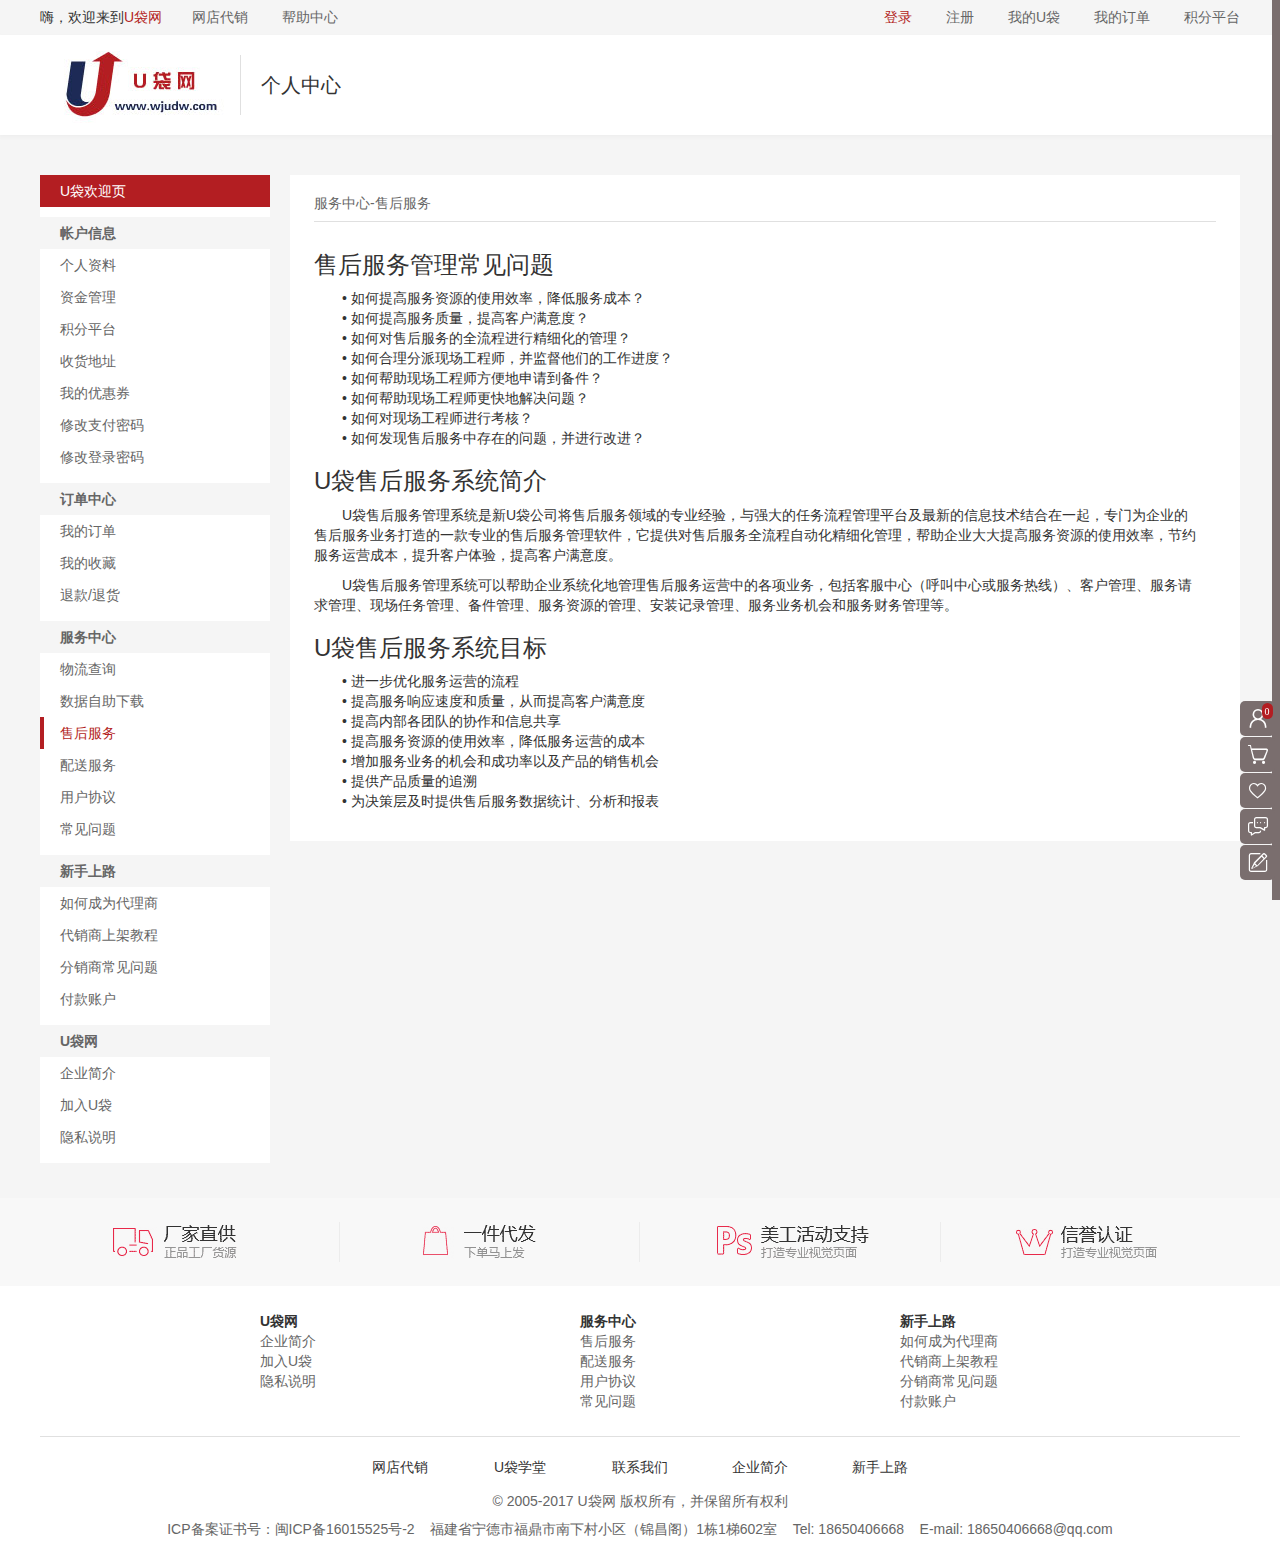
<file: WebContent/temp_article/udai_article1.html>
<!DOCTYPE html>
<html lang="zh-cmn-Hans">
<head>
	<meta charset="UTF-8">
	<link rel="shortcut icon" href="../favicon.ico">
	<link rel="stylesheet" href="../css/iconfont.css">
	<link rel="stylesheet" href="../css/global.css">
	<link rel="stylesheet" href="../css/bootstrap.min.css">
	<link rel="stylesheet" href="../css/bootstrap-theme.min.css">
	<link rel="stylesheet" href="../css/swiper.min.css">
	<link rel="stylesheet" href="../css/styles.css">
	<script src="../js/jquery.1.12.4.min.js" charset="UTF-8"></script>
	<script src="../js/bootstrap.min.js" charset="UTF-8"></script>
	<script src="../js/swiper.min.js" charset="UTF-8"></script>
	<script src="../js/global.js" charset="UTF-8"></script>
	<script src="../js/jquery.DJMask.2.1.1.js" charset="UTF-8"></script>
	<title>U袋网</title>
</head>
<body>
	<!-- 顶部tab -->
	<div class="tab-header">
		<div class="inner">
			<div class="pull-left">
				<div class="pull-left">嗨，欢迎来到<span class="cr">U袋网</span></div>
				<a href="../agent_level.html">网店代销</a>
				<a href="udai_article4.html">帮助中心</a>
			</div>
			<div class="pull-right">
				<a href="../login.html"><span class="cr">登录</span></a>
				<a href="../login.html?p=register">注册</a>
				<a href="../udai_welcome.html">我的U袋</a>
				<a href="../udai_order.html">我的订单</a>
				<a href="../udai_integral.html">积分平台</a>
			</div>
		</div>
	</div>
	<!-- 顶部标题 -->
	<div class="bgf5 clearfix">
		<div class="top-user">
			<div class="inner">
				<a class="logo" href="../index.html"><img src="../images/icons/logo.jpg" alt="U袋网" class="cover"></a>
				<div class="title">个人中心</div>
			</div>
		</div>
	</div>
	<div class="content clearfix bgf5">
		<section class="user-center inner clearfix">
			<div class="pull-left bgf">
				<div class="title">U袋欢迎页</div>
				<dl class="user-center__nav">
					<dt>帐户信息</dt>
					<a href="../udai_setting.html"><dd>个人资料</dd></a>
					<a href="../udai_treasurer.html"><dd>资金管理</dd></a>
					<a href="../udai_integral.html"><dd>积分平台</dd></a>
					<a href="../udai_address.html"><dd>收货地址</dd></a>
					<a href="../udai_coupon.html"><dd>我的优惠券</dd></a>
					<a href="../udai_paypwd_modify.html"><dd>修改支付密码</dd></a>
					<a href="../udai_pwd_modify.html"><dd>修改登录密码</dd></a>
				</dl>
				<dl class="user-center__nav">
					<dt>订单中心</dt>
					<a href="../udai_order.html"><dd>我的订单</dd></a>
					<a href="../udai_collection.html"><dd>我的收藏</dd></a>
					<a href="../udai_refund.html"><dd>退款/退货</dd></a>
				</dl>
				<dl class="user-center__nav">
					<dt>服务中心</dt>
					<a href="../udai_mail_query.html"><dd>物流查询</dd></a>
					<a href=""><dd>数据自助下载</dd></a>
					<a href="udai_article1.html"><dd class="active">售后服务</dd></a>
					<a href="udai_article2.html"><dd>配送服务</dd></a>
					<a href="udai_article3.html"><dd>用户协议</dd></a>
					<a href="udai_article4.html"><dd>常见问题</dd></a>
				</dl>
				<dl class="user-center__nav">
					<dt>新手上路</dt>
					<a href="udai_article5.html"><dd>如何成为代理商</dd></a>
					<a href="udai_article6.html"><dd>代销商上架教程</dd></a>
					<a href="udai_article7.html"><dd>分销商常见问题</dd></a>
					<a href="udai_article8.html"><dd>付款账户</dd></a>
				</dl>
				<dl class="user-center__nav">
					<dt>U袋网</dt>
					<a href="udai_article10.html"><dd>企业简介</dd></a>
					<a href="udai_article11.html"><dd>加入U袋</dd></a>
					<a href="udai_article12.html"><dd>隐私说明</dd></a>
				</dl>
			</div>
			<div class="pull-right bgf">
				<div class="user-center__content">
					<div class="head-box">服务中心-售后服务</div>
					<div class="html-code">
						<h3>售后服务管理常见问题</h3>
						<ul style="text-indent: 2em">
							<li>• 如何提高服务资源的使用效率，降低服务成本？</li>
							<li>• 如何提高服务质量，提高客户满意度？</li>
							<li>• 如何对售后服务的全流程进行精细化的管理？</li>
							<li>• 如何合理分派现场工程师，并监督他们的工作进度？</li>
							<li>• 如何帮助现场工程师方便地申请到备件？</li>
							<li>• 如何帮助现场工程师更快地解决问题？</li>
							<li>• 如何对现场工程师进行考核？</li>
							<li>• 如何发现售后服务中存在的问题，并进行改进？</li>
						</ul>
						<h3>U袋售后服务系统简介</h3>
						<p style="text-indent: 2em">U袋售后服务管理系统是新U袋公司将售后服务领域的专业经验，与强大的任务流程管理平台及最新的信息技术结合在一起，专门为企业的售后服务业务打造的一款专业的售后服务管理软件，它提供对售后服务全流程自动化精细化管理，帮助企业大大提高服务资源的使用效率，节约服务运营成本，提升客户体验，提高客户满意度。</p>
						<p style="text-indent: 2em">U袋售后服务管理系统可以帮助企业系统化地管理售后服务运营中的各项业务，包括客服中心（呼叫中心或服务热线）、客户管理、服务请求管理、现场任务管理、备件管理、服务资源的管理、安装记录管理、服务业务机会和服务财务管理等。</p>
						<h3>U袋售后服务系统目标</h3>
						<ul style="text-indent: 2em">
							<li>• 进一步优化服务运营的流程</li>
							<li>• 提高服务响应速度和质量，从而提高客户满意度</li>
							<li>• 提高内部各团队的协作和信息共享</li>
							<li>• 提高服务资源的使用效率，降低服务运营的成本</li>
							<li>• 增加服务业务的机会和成功率以及产品的销售机会</li>
							<li>• 提供产品质量的追溯</li>
							<li>• 为决策层及时提供售后服务数据统计、分析和报表</li>
						</ul>
					</div>
				</div>
			</div>
		</section>
	</div>
	<!-- 右侧菜单 -->
	<div class="right-nav">
		<ul class="r-with-gotop">
			<li class="r-toolbar-item">
				<a href="../udai_welcome.html" class="r-item-hd">
					<i class="iconfont icon-user" data-badge="0"></i>
					<div class="r-tip__box"><span class="r-tip-text">用户中心</span></div>
				</a>
			</li>
			<li class="r-toolbar-item">
				<a href="../udai_shopcart.html" class="r-item-hd">
					<i class="iconfont icon-cart"></i>
					<div class="r-tip__box"><span class="r-tip-text">购物车</span></div>
				</a>
			</li>
			<li class="r-toolbar-item">
				<a href="../udai_collection.html" class="r-item-hd">
					<i class="iconfont icon-aixin"></i>
					<div class="r-tip__box"><span class="r-tip-text">我的收藏</span></div>
				</a>
			</li>
			<li class="r-toolbar-item">
				<a href="" class="r-item-hd">
					<i class="iconfont icon-liaotian"></i>
					<div class="r-tip__box"><span class="r-tip-text">联系客服</span></div>
				</a>
			</li>
			<li class="r-toolbar-item">
				<a href="issues.html" class="r-item-hd">
					<i class="iconfont icon-liuyan"></i>
					<div class="r-tip__box"><span class="r-tip-text">留言反馈</span></div>
				</a>
			</li>
			<li class="r-toolbar-item to-top">
				<i class="iconfont icon-top"></i>
				<div class="r-tip__box"><span class="r-tip-text">返回顶部</span></div>
			</li>
		</ul>
		<script>
			$(document).ready(function(){ $('.to-top').toTop({position:false}) });
		</script>
	</div>
	<!-- 底部信息 -->
	<div class="footer">
		<div class="footer-tags">
			<div class="tags-box inner">
				<div class="tag-div">
					<img src="../images/icons/footer_1.gif" alt="厂家直供">
				</div>
				<div class="tag-div">
					<img src="../images/icons/footer_2.gif" alt="一件代发">
				</div>
				<div class="tag-div">
					<img src="../images/icons/footer_3.gif" alt="美工活动支持">
				</div>
				<div class="tag-div">
					<img src="../images/icons/footer_4.gif" alt="信誉认证">
				</div>
			</div>
		</div>
		<div class="footer-links inner">
			<dl>
				<dt>U袋网</dt>
				<a href="udai_article10.html"><dd>企业简介</dd></a>
				<a href="udai_article11.html"><dd>加入U袋</dd></a>
				<a href="udai_article12.html"><dd>隐私说明</dd></a>
			</dl>
			<dl>
				<dt>服务中心</dt>
				<a href="udai_article1.html"><dd>售后服务</dd></a>
				<a href="udai_article2.html"><dd>配送服务</dd></a>
				<a href="udai_article3.html"><dd>用户协议</dd></a>
				<a href="udai_article4.html"><dd>常见问题</dd></a>
			</dl>
			<dl>
				<dt>新手上路</dt>
				<a href="udai_article5.html"><dd>如何成为代理商</dd></a>
				<a href="udai_article6.html"><dd>代销商上架教程</dd></a>
				<a href="udai_article7.html"><dd>分销商常见问题</dd></a>
				<a href="udai_article8.html"><dd>付款账户</dd></a>
			</dl>
		</div>
		<div class="copy-box clearfix">
			<ul class="copy-links">
				<a href="../agent_level.html"><li>网店代销</li></a>
				<a href="../class_room.html"><li>U袋学堂</li></a>
				<a href="../udai_about.html"><li>联系我们</li></a>
				<a href="udai_article10.html"><li>企业简介</li></a>
				<a href="udai_article5.html"><li>新手上路</li></a>
			</ul>
			<!-- 版权 -->
			<p class="copyright">
				© 2005-2017 U袋网 版权所有，并保留所有权利<br>
				ICP备案证书号：闽ICP备16015525号-2&nbsp;&nbsp;&nbsp;&nbsp;福建省宁德市福鼎市南下村小区（锦昌阁）1栋1梯602室&nbsp;&nbsp;&nbsp;&nbsp;Tel: 18650406668&nbsp;&nbsp;&nbsp;&nbsp;E-mail: 18650406668@qq.com
			</p>
		</div>
	</div>
</body>
</html>
</file>
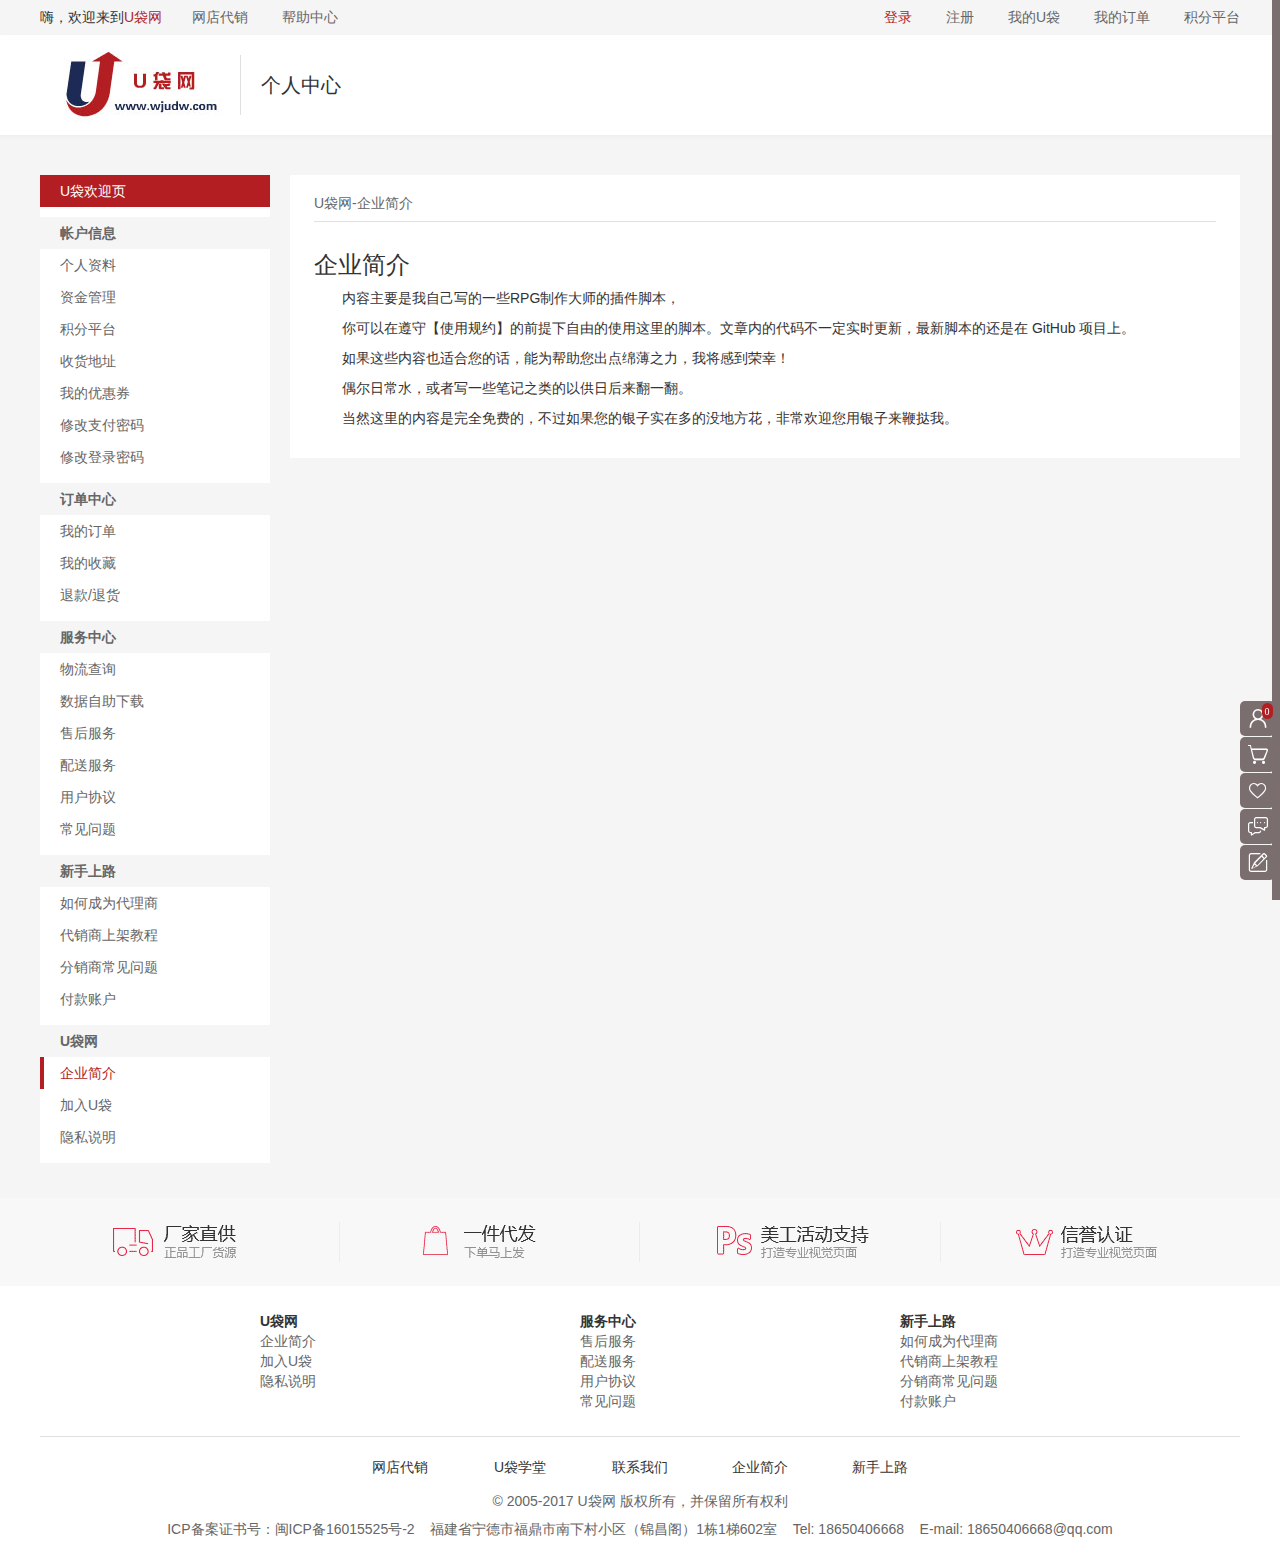
<file: WebContent/temp_article/udai_article10.html>
<!DOCTYPE html>
<html lang="zh-cmn-Hans">
<head>
	<meta charset="UTF-8">
	<link rel="shortcut icon" href="../favicon.ico">
	<link rel="stylesheet" href="../css/iconfont.css">
	<link rel="stylesheet" href="../css/global.css">
	<link rel="stylesheet" href="../css/bootstrap.min.css">
	<link rel="stylesheet" href="../css/bootstrap-theme.min.css">
	<link rel="stylesheet" href="../css/swiper.min.css">
	<link rel="stylesheet" href="../css/styles.css">
	<script src="../js/jquery.1.12.4.min.js" charset="UTF-8"></script>
	<script src="../js/bootstrap.min.js" charset="UTF-8"></script>
	<script src="../js/swiper.min.js" charset="UTF-8"></script>
	<script src="../js/global.js" charset="UTF-8"></script>
	<script src="../js/jquery.DJMask.2.1.1.js" charset="UTF-8"></script>
	<title>U袋网</title>
</head>
<body>
	<!-- 顶部tab -->
	<div class="tab-header">
		<div class="inner">
			<div class="pull-left">
				<div class="pull-left">嗨，欢迎来到<span class="cr">U袋网</span></div>
				<a href="../agent_level.html">网店代销</a>
				<a href="udai_article4.html">帮助中心</a>
			</div>
			<div class="pull-right">
				<a href="../login.html"><span class="cr">登录</span></a>
				<a href="../login.html?p=register">注册</a>
				<a href="../udai_welcome.html">我的U袋</a>
				<a href="../udai_order.html">我的订单</a>
				<a href="../udai_integral.html">积分平台</a>
			</div>
		</div>
	</div>
	<!-- 顶部标题 -->
	<div class="bgf5 clearfix">
		<div class="top-user">
			<div class="inner">
				<a class="logo" href="../index.html"><img src="../images/icons/logo.jpg" alt="U袋网" class="cover"></a>
				<div class="title">个人中心</div>
			</div>
		</div>
	</div>
	<div class="content clearfix bgf5">
		<section class="user-center inner clearfix">
			<div class="pull-left bgf">
				<div class="title">U袋欢迎页</div>
				<dl class="user-center__nav">
					<dt>帐户信息</dt>
					<a href="../udai_setting.html"><dd>个人资料</dd></a>
					<a href="../udai_treasurer.html"><dd>资金管理</dd></a>
					<a href="../udai_integral.html"><dd>积分平台</dd></a>
					<a href="../udai_address.html"><dd>收货地址</dd></a>
					<a href="../udai_coupon.html"><dd>我的优惠券</dd></a>
					<a href="../udai_paypwd_modify.html"><dd>修改支付密码</dd></a>
					<a href="../udai_pwd_modify.html"><dd>修改登录密码</dd></a>
				</dl>
				<dl class="user-center__nav">
					<dt>订单中心</dt>
					<a href="../udai_order.html"><dd>我的订单</dd></a>
					<a href="../udai_collection.html"><dd>我的收藏</dd></a>
					<a href="../udai_refund.html"><dd>退款/退货</dd></a>
				</dl>
				<dl class="user-center__nav">
					<dt>服务中心</dt>
					<a href="../udai_mail_query.html"><dd>物流查询</dd></a>
					<a href=""><dd>数据自助下载</dd></a>
					<a href="udai_article1.html"><dd>售后服务</dd></a>
					<a href="udai_article2.html"><dd>配送服务</dd></a>
					<a href="udai_article3.html"><dd>用户协议</dd></a>
					<a href="udai_article4.html"><dd>常见问题</dd></a>
				</dl>
				<dl class="user-center__nav">
					<dt>新手上路</dt>
					<a href="udai_article5.html"><dd>如何成为代理商</dd></a>
					<a href="udai_article6.html"><dd>代销商上架教程</dd></a>
					<a href="udai_article7.html"><dd>分销商常见问题</dd></a>
					<a href="udai_article8.html"><dd>付款账户</dd></a>
				</dl>
				<dl class="user-center__nav">
					<dt>U袋网</dt>
					<a href="udai_article10.html"><dd class="active">企业简介</dd></a>
					<a href="udai_article11.html"><dd>加入U袋</dd></a>
					<a href="udai_article12.html"><dd>隐私说明</dd></a>
				</dl>
			</div>
			<div class="pull-right bgf">
				<div class="user-center__content">
					<div class="head-box">U袋网-企业简介</div>
					<div class="html-code">
						<h3>企业简介</h3>
						<p style="text-indent: 2em">内容主要是我自己写的一些RPG制作大师的插件脚本，</p>
						<p style="text-indent: 2em">你可以在遵守【使用规约】的前提下自由的使用这里的脚本。文章内的代码不一定实时更新，最新脚本的还是在 GitHub 项目上。</p>
						<p style="text-indent: 2em">如果这些内容也适合您的话，能为帮助您出点绵薄之力，我将感到荣幸！</p>
						<p style="text-indent: 2em">偶尔日常水，或者写一些笔记之类的以供日后来翻一翻。</p>
						<p style="text-indent: 2em">当然这里的内容是完全免费的，不过如果您的银子实在多的没地方花，非常欢迎您用银子来鞭挞我。</p>
					</div>
				</div>
			</div>
		</section>
	</div>
	<!-- 右侧菜单 -->
	<div class="right-nav">
		<ul class="r-with-gotop">
			<li class="r-toolbar-item">
				<a href="../udai_welcome.html" class="r-item-hd">
					<i class="iconfont icon-user" data-badge="0"></i>
					<div class="r-tip__box"><span class="r-tip-text">用户中心</span></div>
				</a>
			</li>
			<li class="r-toolbar-item">
				<a href="../udai_shopcart.html" class="r-item-hd">
					<i class="iconfont icon-cart"></i>
					<div class="r-tip__box"><span class="r-tip-text">购物车</span></div>
				</a>
			</li>
			<li class="r-toolbar-item">
				<a href="../udai_collection.html" class="r-item-hd">
					<i class="iconfont icon-aixin"></i>
					<div class="r-tip__box"><span class="r-tip-text">我的收藏</span></div>
				</a>
			</li>
			<li class="r-toolbar-item">
				<a href="" class="r-item-hd">
					<i class="iconfont icon-liaotian"></i>
					<div class="r-tip__box"><span class="r-tip-text">联系客服</span></div>
				</a>
			</li>
			<li class="r-toolbar-item">
				<a href="issues.html" class="r-item-hd">
					<i class="iconfont icon-liuyan"></i>
					<div class="r-tip__box"><span class="r-tip-text">留言反馈</span></div>
				</a>
			</li>
			<li class="r-toolbar-item to-top">
				<i class="iconfont icon-top"></i>
				<div class="r-tip__box"><span class="r-tip-text">返回顶部</span></div>
			</li>
		</ul>
		<script>
			$(document).ready(function(){ $('.to-top').toTop({position:false}) });
		</script>
	</div>
	<!-- 底部信息 -->
	<div class="footer">
		<div class="footer-tags">
			<div class="tags-box inner">
				<div class="tag-div">
					<img src="../images/icons/footer_1.gif" alt="厂家直供">
				</div>
				<div class="tag-div">
					<img src="../images/icons/footer_2.gif" alt="一件代发">
				</div>
				<div class="tag-div">
					<img src="../images/icons/footer_3.gif" alt="美工活动支持">
				</div>
				<div class="tag-div">
					<img src="../images/icons/footer_4.gif" alt="信誉认证">
				</div>
			</div>
		</div>
		<div class="footer-links inner">
			<dl>
				<dt>U袋网</dt>
				<a href="udai_article10.html"><dd>企业简介</dd></a>
				<a href="udai_article11.html"><dd>加入U袋</dd></a>
				<a href="udai_article12.html"><dd>隐私说明</dd></a>
			</dl>
			<dl>
				<dt>服务中心</dt>
				<a href="udai_article1.html"><dd>售后服务</dd></a>
				<a href="udai_article2.html"><dd>配送服务</dd></a>
				<a href="udai_article3.html"><dd>用户协议</dd></a>
				<a href="udai_article4.html"><dd>常见问题</dd></a>
			</dl>
			<dl>
				<dt>新手上路</dt>
				<a href="udai_article5.html"><dd>如何成为代理商</dd></a>
				<a href="udai_article6.html"><dd>代销商上架教程</dd></a>
				<a href="udai_article7.html"><dd>分销商常见问题</dd></a>
				<a href="udai_article8.html"><dd>付款账户</dd></a>
			</dl>
		</div>
		<div class="copy-box clearfix">
			<ul class="copy-links">
				<a href="../agent_level.html"><li>网店代销</li></a>
				<a href="../class_room.html"><li>U袋学堂</li></a>
				<a href="../udai_about.html"><li>联系我们</li></a>
				<a href="udai_article10.html"><li>企业简介</li></a>
				<a href="udai_article5.html"><li>新手上路</li></a>
			</ul>
			<!-- 版权 -->
			<p class="copyright">
				© 2005-2017 U袋网 版权所有，并保留所有权利<br>
				ICP备案证书号：闽ICP备16015525号-2&nbsp;&nbsp;&nbsp;&nbsp;福建省宁德市福鼎市南下村小区（锦昌阁）1栋1梯602室&nbsp;&nbsp;&nbsp;&nbsp;Tel: 18650406668&nbsp;&nbsp;&nbsp;&nbsp;E-mail: 18650406668@qq.com
			</p>
		</div>
	</div>
</body>
</html>
</file>
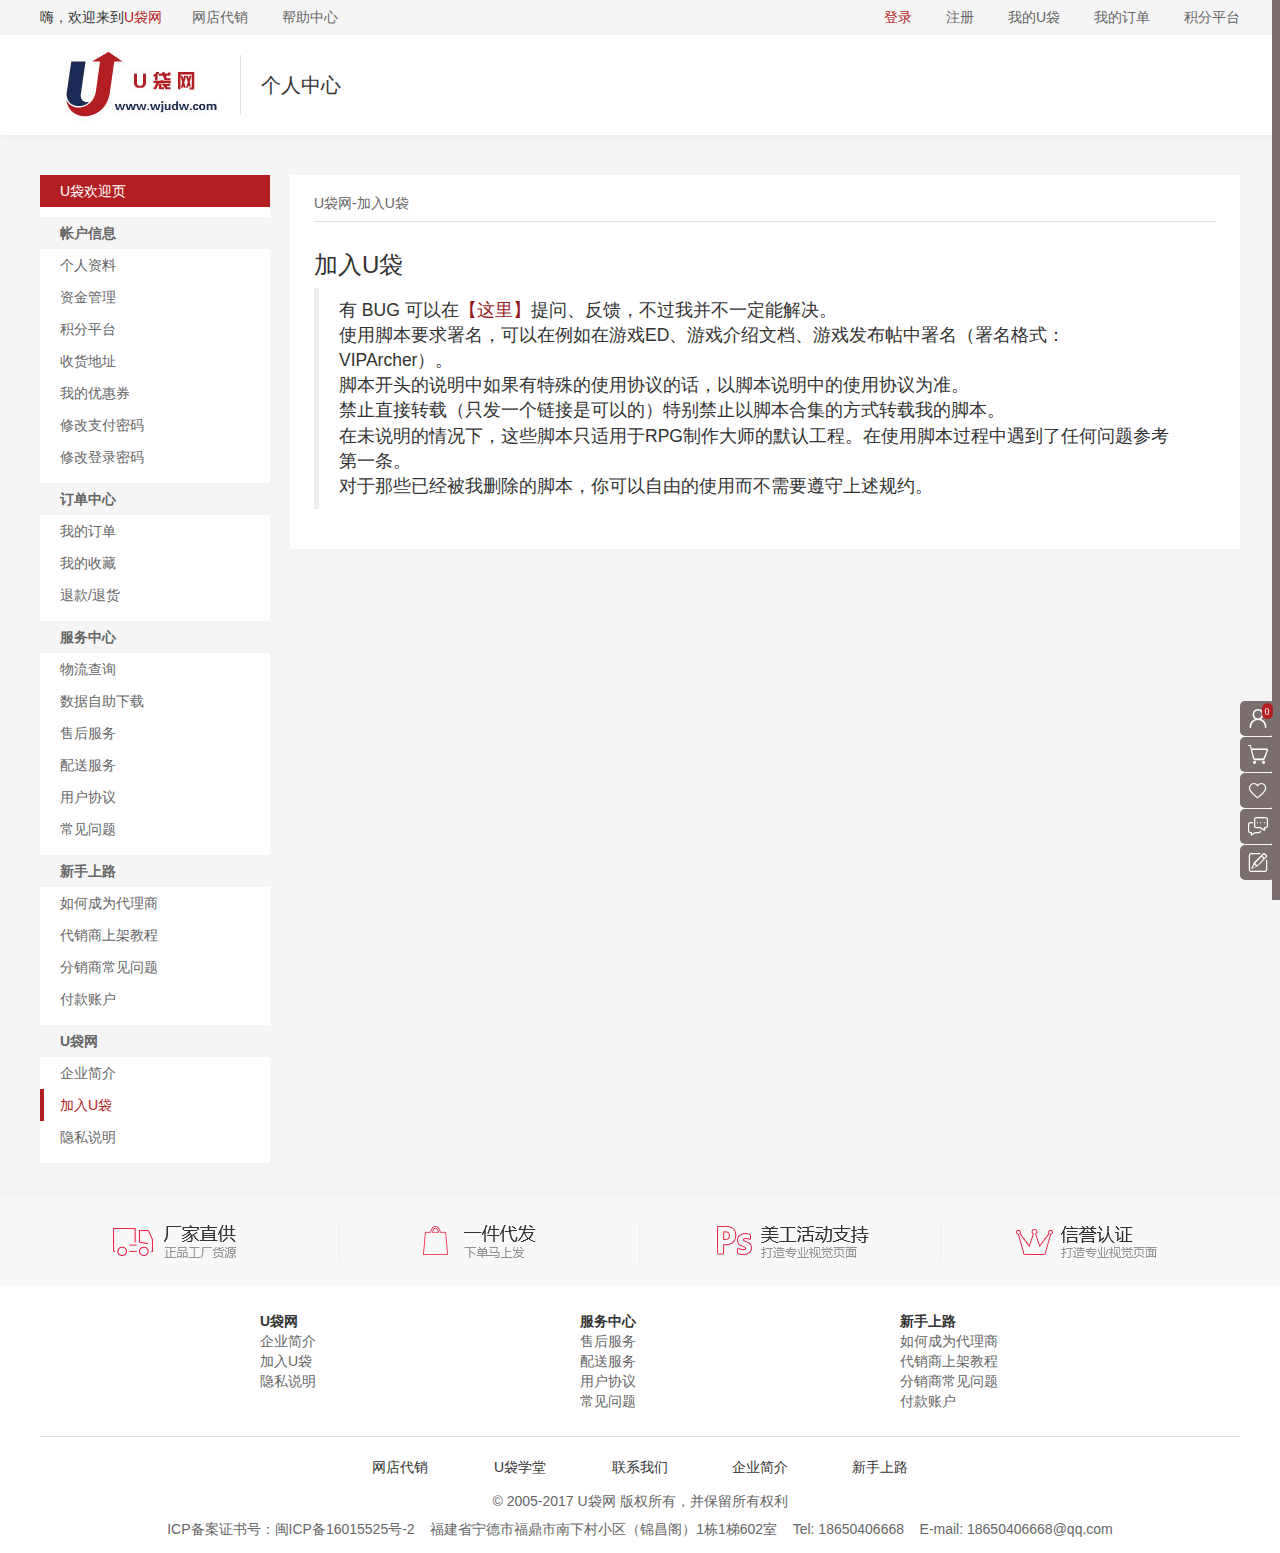
<file: WebContent/temp_article/udai_article11.html>
<!DOCTYPE html>
<html lang="zh-cmn-Hans">
<head>
	<meta charset="UTF-8">
	<link rel="shortcut icon" href="../favicon.ico">
	<link rel="stylesheet" href="../css/iconfont.css">
	<link rel="stylesheet" href="../css/global.css">
	<link rel="stylesheet" href="../css/bootstrap.min.css">
	<link rel="stylesheet" href="../css/bootstrap-theme.min.css">
	<link rel="stylesheet" href="../css/swiper.min.css">
	<link rel="stylesheet" href="../css/styles.css">
	<script src="../js/jquery.1.12.4.min.js" charset="UTF-8"></script>
	<script src="../js/bootstrap.min.js" charset="UTF-8"></script>
	<script src="../js/swiper.min.js" charset="UTF-8"></script>
	<script src="../js/global.js" charset="UTF-8"></script>
	<script src="../js/jquery.DJMask.2.1.1.js" charset="UTF-8"></script>
	<title>U袋网</title>
</head>
<body>
	<!-- 顶部tab -->
	<div class="tab-header">
		<div class="inner">
			<div class="pull-left">
				<div class="pull-left">嗨，欢迎来到<span class="cr">U袋网</span></div>
				<a href="../agent_level.html">网店代销</a>
				<a href="udai_article4.html">帮助中心</a>
			</div>
			<div class="pull-right">
				<a href="../login.html"><span class="cr">登录</span></a>
				<a href="../login.html?p=register">注册</a>
				<a href="../udai_welcome.html">我的U袋</a>
				<a href="../udai_order.html">我的订单</a>
				<a href="../udai_integral.html">积分平台</a>
			</div>
		</div>
	</div>
	<!-- 顶部标题 -->
	<div class="bgf5 clearfix">
		<div class="top-user">
			<div class="inner">
				<a class="logo" href="../index.html"><img src="../images/icons/logo.jpg" alt="U袋网" class="cover"></a>
				<div class="title">个人中心</div>
			</div>
		</div>
	</div>
	<div class="content clearfix bgf5">
		<section class="user-center inner clearfix">
			<div class="pull-left bgf">
				<div class="title">U袋欢迎页</div>
				<dl class="user-center__nav">
					<dt>帐户信息</dt>
					<a href="../udai_setting.html"><dd>个人资料</dd></a>
					<a href="../udai_treasurer.html"><dd>资金管理</dd></a>
					<a href="../udai_integral.html"><dd>积分平台</dd></a>
					<a href="../udai_address.html"><dd>收货地址</dd></a>
					<a href="../udai_coupon.html"><dd>我的优惠券</dd></a>
					<a href="../udai_paypwd_modify.html"><dd>修改支付密码</dd></a>
					<a href="../udai_pwd_modify.html"><dd>修改登录密码</dd></a>
				</dl>
				<dl class="user-center__nav">
					<dt>订单中心</dt>
					<a href="../udai_order.html"><dd>我的订单</dd></a>
					<a href="../udai_collection.html"><dd>我的收藏</dd></a>
					<a href="../udai_refund.html"><dd>退款/退货</dd></a>
				</dl>
				<dl class="user-center__nav">
					<dt>服务中心</dt>
					<a href="../udai_mail_query.html"><dd>物流查询</dd></a>
					<a href=""><dd>数据自助下载</dd></a>
					<a href="udai_article1.html"><dd>售后服务</dd></a>
					<a href="udai_article2.html"><dd>配送服务</dd></a>
					<a href="udai_article3.html"><dd>用户协议</dd></a>
					<a href="udai_article4.html"><dd>常见问题</dd></a>
				</dl>
				<dl class="user-center__nav">
					<dt>新手上路</dt>
					<a href="udai_article5.html"><dd>如何成为代理商</dd></a>
					<a href="udai_article6.html"><dd>代销商上架教程</dd></a>
					<a href="udai_article7.html"><dd>分销商常见问题</dd></a>
					<a href="udai_article8.html"><dd>付款账户</dd></a>
				</dl>
				<dl class="user-center__nav">
					<dt>U袋网</dt>
					<a href="udai_article10.html"><dd>企业简介</dd></a>
					<a href="udai_article11.html"><dd class="active">加入U袋</dd></a>
					<a href="udai_article12.html"><dd>隐私说明</dd></a>
				</dl>
			</div>
			<div class="pull-right bgf">
				<div class="user-center__content">
					<div class="head-box">U袋网-加入U袋</div>
					<div class="html-code">
						<h3>加入U袋</h3>
						<blockquote><ul>
							<li>有 BUG 可以在<a href="http://rm.66rpg.com/forum-320-1.html" target="_blank" rel="external">【这里】</a>提问、反馈，不过我并不一定能解决。</li>
							<li>使用脚本要求署名，可以在例如在游戏ED、游戏介绍文档、游戏发布帖中署名（署名格式：VIPArcher）。</li>
							<li>脚本开头的说明中如果有特殊的使用协议的话，以脚本说明中的使用协议为准。</li>
							<li>禁止直接转载（只发一个链接是可以的）<strong><code>特别禁止以脚本合集的方式转载我的脚本。</code></strong></li>
							<li>在未说明的情况下，这些脚本只适用于RPG制作大师的默认工程。在使用脚本过程中遇到了任何问题参考第一条。</li>
							<li>对于那些已经被我删除的脚本，你可以自由的使用而不需要遵守上述规约。</li>
						</ul></blockquote>
					</div>
				</div>
			</div>
		</section>
	</div>
	<!-- 右侧菜单 -->
	<div class="right-nav">
		<ul class="r-with-gotop">
			<li class="r-toolbar-item">
				<a href="../udai_welcome.html" class="r-item-hd">
					<i class="iconfont icon-user" data-badge="0"></i>
					<div class="r-tip__box"><span class="r-tip-text">用户中心</span></div>
				</a>
			</li>
			<li class="r-toolbar-item">
				<a href="../udai_shopcart.html" class="r-item-hd">
					<i class="iconfont icon-cart"></i>
					<div class="r-tip__box"><span class="r-tip-text">购物车</span></div>
				</a>
			</li>
			<li class="r-toolbar-item">
				<a href="../udai_collection.html" class="r-item-hd">
					<i class="iconfont icon-aixin"></i>
					<div class="r-tip__box"><span class="r-tip-text">我的收藏</span></div>
				</a>
			</li>
			<li class="r-toolbar-item">
				<a href="" class="r-item-hd">
					<i class="iconfont icon-liaotian"></i>
					<div class="r-tip__box"><span class="r-tip-text">联系客服</span></div>
				</a>
			</li>
			<li class="r-toolbar-item">
				<a href="issues.html" class="r-item-hd">
					<i class="iconfont icon-liuyan"></i>
					<div class="r-tip__box"><span class="r-tip-text">留言反馈</span></div>
				</a>
			</li>
			<li class="r-toolbar-item to-top">
				<i class="iconfont icon-top"></i>
				<div class="r-tip__box"><span class="r-tip-text">返回顶部</span></div>
			</li>
		</ul>
		<script>
			$(document).ready(function(){ $('.to-top').toTop({position:false}) });
		</script>
	</div>
	<!-- 底部信息 -->
	<div class="footer">
		<div class="footer-tags">
			<div class="tags-box inner">
				<div class="tag-div">
					<img src="../images/icons/footer_1.gif" alt="厂家直供">
				</div>
				<div class="tag-div">
					<img src="../images/icons/footer_2.gif" alt="一件代发">
				</div>
				<div class="tag-div">
					<img src="../images/icons/footer_3.gif" alt="美工活动支持">
				</div>
				<div class="tag-div">
					<img src="../images/icons/footer_4.gif" alt="信誉认证">
				</div>
			</div>
		</div>
		<div class="footer-links inner">
			<dl>
				<dt>U袋网</dt>
				<a href="udai_article10.html"><dd>企业简介</dd></a>
				<a href="udai_article11.html"><dd>加入U袋</dd></a>
				<a href="udai_article12.html"><dd>隐私说明</dd></a>
			</dl>
			<dl>
				<dt>服务中心</dt>
				<a href="udai_article1.html"><dd>售后服务</dd></a>
				<a href="udai_article2.html"><dd>配送服务</dd></a>
				<a href="udai_article3.html"><dd>用户协议</dd></a>
				<a href="udai_article4.html"><dd>常见问题</dd></a>
			</dl>
			<dl>
				<dt>新手上路</dt>
				<a href="udai_article5.html"><dd>如何成为代理商</dd></a>
				<a href="udai_article6.html"><dd>代销商上架教程</dd></a>
				<a href="udai_article7.html"><dd>分销商常见问题</dd></a>
				<a href="udai_article8.html"><dd>付款账户</dd></a>
			</dl>
		</div>
		<div class="copy-box clearfix">
			<ul class="copy-links">
				<a href="../agent_level.html"><li>网店代销</li></a>
				<a href="../class_room.html"><li>U袋学堂</li></a>
				<a href="../udai_about.html"><li>联系我们</li></a>
				<a href="udai_article10.html"><li>企业简介</li></a>
				<a href="udai_article5.html"><li>新手上路</li></a>
			</ul>
			<!-- 版权 -->
			<p class="copyright">
				© 2005-2017 U袋网 版权所有，并保留所有权利<br>
				ICP备案证书号：闽ICP备16015525号-2&nbsp;&nbsp;&nbsp;&nbsp;福建省宁德市福鼎市南下村小区（锦昌阁）1栋1梯602室&nbsp;&nbsp;&nbsp;&nbsp;Tel: 18650406668&nbsp;&nbsp;&nbsp;&nbsp;E-mail: 18650406668@qq.com
			</p>
		</div>
	</div>
</body>
</html>
</file>
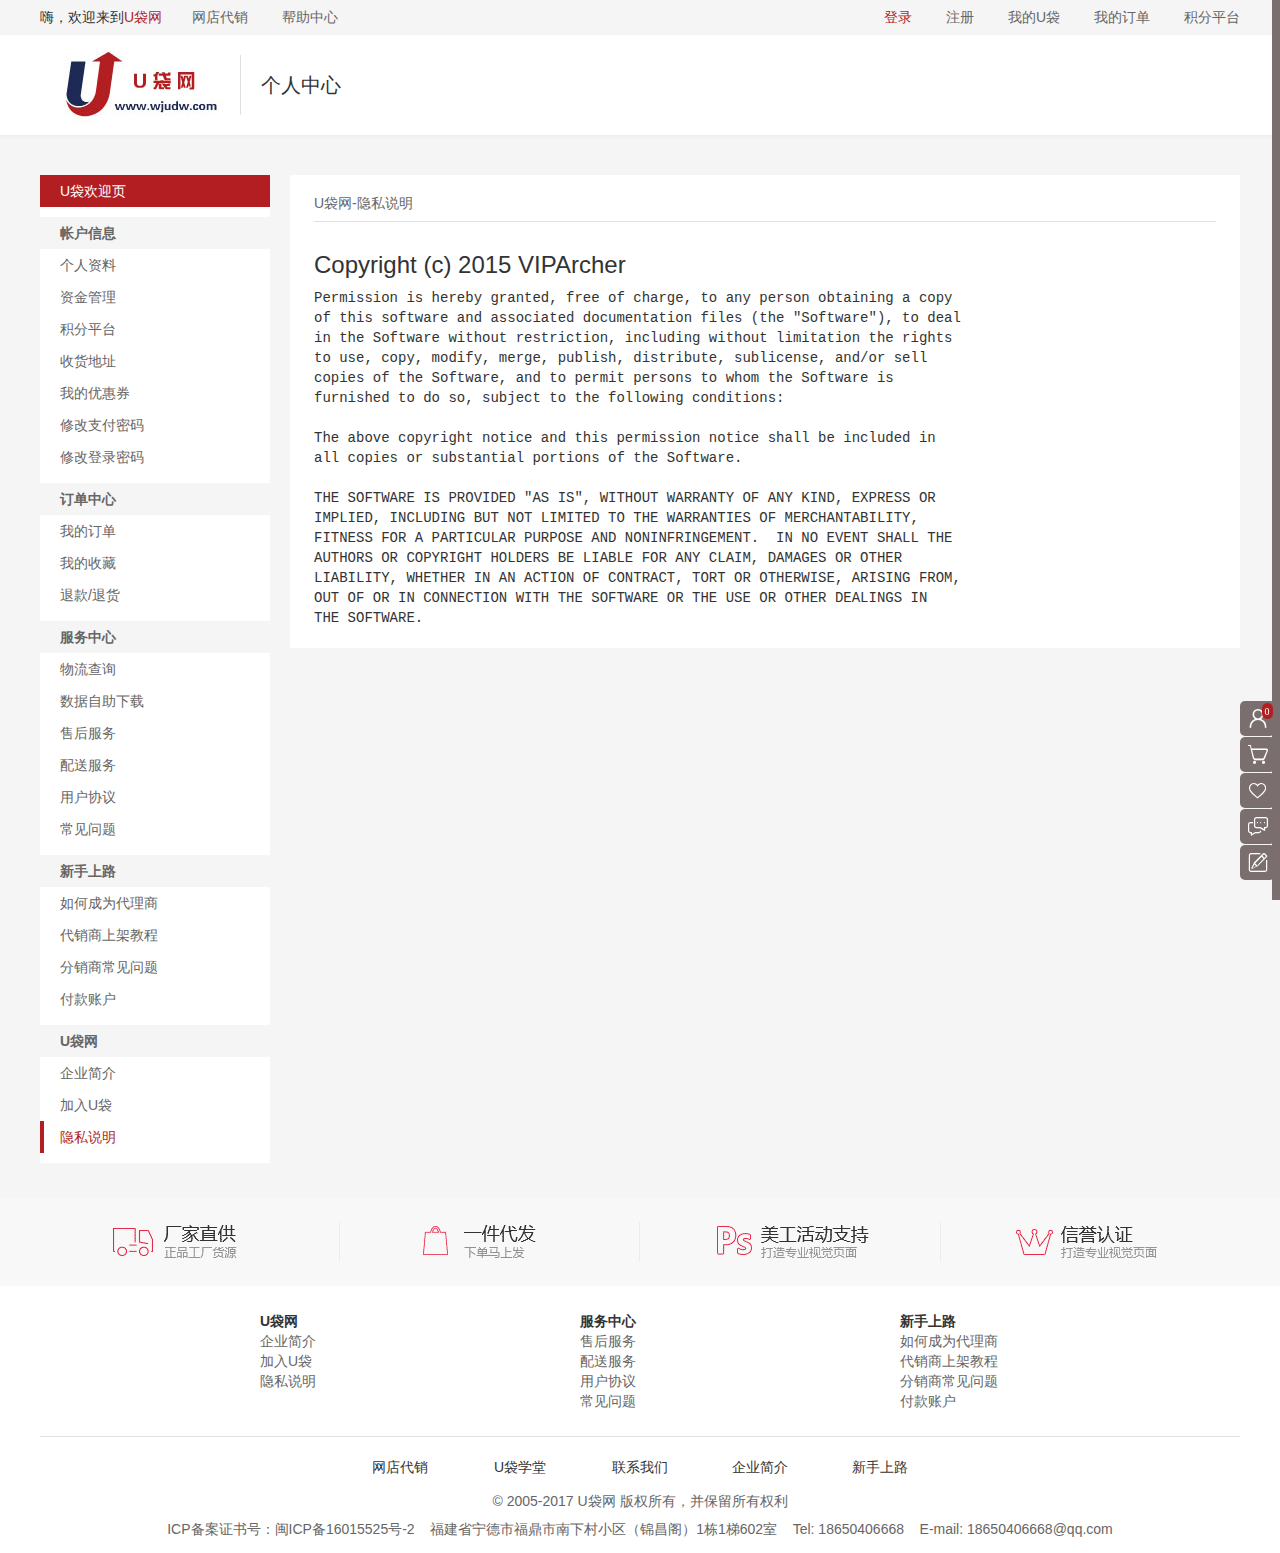
<file: WebContent/temp_article/udai_article12.html>
<!DOCTYPE html>
<html lang="zh-cmn-Hans">
<head>
	<meta charset="UTF-8">
	<link rel="shortcut icon" href="../favicon.ico">
	<link rel="stylesheet" href="../css/iconfont.css">
	<link rel="stylesheet" href="../css/global.css">
	<link rel="stylesheet" href="../css/bootstrap.min.css">
	<link rel="stylesheet" href="../css/bootstrap-theme.min.css">
	<link rel="stylesheet" href="../css/swiper.min.css">
	<link rel="stylesheet" href="../css/styles.css">
	<script src="../js/jquery.1.12.4.min.js" charset="UTF-8"></script>
	<script src="../js/bootstrap.min.js" charset="UTF-8"></script>
	<script src="../js/swiper.min.js" charset="UTF-8"></script>
	<script src="../js/global.js" charset="UTF-8"></script>
	<script src="../js/jquery.DJMask.2.1.1.js" charset="UTF-8"></script>
	<title>U袋网</title>
</head>
<body>
	<!-- 顶部tab -->
	<div class="tab-header">
		<div class="inner">
			<div class="pull-left">
				<div class="pull-left">嗨，欢迎来到<span class="cr">U袋网</span></div>
				<a href="../agent_level.html">网店代销</a>
				<a href="udai_article4.html">帮助中心</a>
			</div>
			<div class="pull-right">
				<a href="../login.html"><span class="cr">登录</span></a>
				<a href="../login.html?p=register">注册</a>
				<a href="../udai_welcome.html">我的U袋</a>
				<a href="../udai_order.html">我的订单</a>
				<a href="../udai_integral.html">积分平台</a>
			</div>
		</div>
	</div>
	<!-- 顶部标题 -->
	<div class="bgf5 clearfix">
		<div class="top-user">
			<div class="inner">
				<a class="logo" href="../index.html"><img src="../images/icons/logo.jpg" alt="U袋网" class="cover"></a>
				<div class="title">个人中心</div>
			</div>
		</div>
	</div>
	<div class="content clearfix bgf5">
		<section class="user-center inner clearfix">
			<div class="pull-left bgf">
				<div class="title">U袋欢迎页</div>
				<dl class="user-center__nav">
					<dt>帐户信息</dt>
					<a href="../udai_setting.html"><dd>个人资料</dd></a>
					<a href="../udai_treasurer.html"><dd>资金管理</dd></a>
					<a href="../udai_integral.html"><dd>积分平台</dd></a>
					<a href="../udai_address.html"><dd>收货地址</dd></a>
					<a href="../udai_coupon.html"><dd>我的优惠券</dd></a>
					<a href="../udai_paypwd_modify.html"><dd>修改支付密码</dd></a>
					<a href="../udai_pwd_modify.html"><dd>修改登录密码</dd></a>
				</dl>
				<dl class="user-center__nav">
					<dt>订单中心</dt>
					<a href="../udai_order.html"><dd>我的订单</dd></a>
					<a href="../udai_collection.html"><dd>我的收藏</dd></a>
					<a href="../udai_refund.html"><dd>退款/退货</dd></a>
				</dl>
				<dl class="user-center__nav">
					<dt>服务中心</dt>
					<a href="../udai_mail_query.html"><dd>物流查询</dd></a>
					<a href=""><dd>数据自助下载</dd></a>
					<a href="udai_article1.html"><dd>售后服务</dd></a>
					<a href="udai_article2.html"><dd>配送服务</dd></a>
					<a href="udai_article3.html"><dd>用户协议</dd></a>
					<a href="udai_article4.html"><dd>常见问题</dd></a>
				</dl>
				<dl class="user-center__nav">
					<dt>新手上路</dt>
					<a href="udai_article5.html"><dd>如何成为代理商</dd></a>
					<a href="udai_article6.html"><dd>代销商上架教程</dd></a>
					<a href="udai_article7.html"><dd>分销商常见问题</dd></a>
					<a href="udai_article8.html"><dd>付款账户</dd></a>
				</dl>
				<dl class="user-center__nav">
					<dt>U袋网</dt>
					<a href="udai_article10.html"><dd>企业简介</dd></a>
					<a href="udai_article11.html"><dd>加入U袋</dd></a>
					<a href="udai_article12.html"><dd class="active">隐私说明</dd></a>
				</dl>
			</div>
			<div class="pull-right bgf">
				<div class="user-center__content">
					<div class="head-box">U袋网-隐私说明</div>
					<div class="html-code">
						<h3>Copyright (c) 2015 VIPArcher</h3>
<pre>Permission is hereby granted, free of charge, to any person obtaining a copy
of this software and associated documentation files (the "Software"), to deal
in the Software without restriction, including without limitation the rights
to use, copy, modify, merge, publish, distribute, sublicense, and/or sell
copies of the Software, and to permit persons to whom the Software is
furnished to do so, subject to the following conditions:

The above copyright notice and this permission notice shall be included in
all copies or substantial portions of the Software.

THE SOFTWARE IS PROVIDED "AS IS", WITHOUT WARRANTY OF ANY KIND, EXPRESS OR
IMPLIED, INCLUDING BUT NOT LIMITED TO THE WARRANTIES OF MERCHANTABILITY,
FITNESS FOR A PARTICULAR PURPOSE AND NONINFRINGEMENT.  IN NO EVENT SHALL THE
AUTHORS OR COPYRIGHT HOLDERS BE LIABLE FOR ANY CLAIM, DAMAGES OR OTHER
LIABILITY, WHETHER IN AN ACTION OF CONTRACT, TORT OR OTHERWISE, ARISING FROM,
OUT OF OR IN CONNECTION WITH THE SOFTWARE OR THE USE OR OTHER DEALINGS IN
THE SOFTWARE.</pre>
					</div>
				</div>
			</div>
		</section>
	</div>
	<!-- 右侧菜单 -->
	<div class="right-nav">
		<ul class="r-with-gotop">
			<li class="r-toolbar-item">
				<a href="../udai_welcome.html" class="r-item-hd">
					<i class="iconfont icon-user" data-badge="0"></i>
					<div class="r-tip__box"><span class="r-tip-text">用户中心</span></div>
				</a>
			</li>
			<li class="r-toolbar-item">
				<a href="../udai_shopcart.html" class="r-item-hd">
					<i class="iconfont icon-cart"></i>
					<div class="r-tip__box"><span class="r-tip-text">购物车</span></div>
				</a>
			</li>
			<li class="r-toolbar-item">
				<a href="../udai_collection.html" class="r-item-hd">
					<i class="iconfont icon-aixin"></i>
					<div class="r-tip__box"><span class="r-tip-text">我的收藏</span></div>
				</a>
			</li>
			<li class="r-toolbar-item">
				<a href="" class="r-item-hd">
					<i class="iconfont icon-liaotian"></i>
					<div class="r-tip__box"><span class="r-tip-text">联系客服</span></div>
				</a>
			</li>
			<li class="r-toolbar-item">
				<a href="issues.html" class="r-item-hd">
					<i class="iconfont icon-liuyan"></i>
					<div class="r-tip__box"><span class="r-tip-text">留言反馈</span></div>
				</a>
			</li>
			<li class="r-toolbar-item to-top">
				<i class="iconfont icon-top"></i>
				<div class="r-tip__box"><span class="r-tip-text">返回顶部</span></div>
			</li>
		</ul>
		<script>
			$(document).ready(function(){ $('.to-top').toTop({position:false}) });
		</script>
	</div>
	<!-- 底部信息 -->
	<div class="footer">
		<div class="footer-tags">
			<div class="tags-box inner">
				<div class="tag-div">
					<img src="../images/icons/footer_1.gif" alt="厂家直供">
				</div>
				<div class="tag-div">
					<img src="../images/icons/footer_2.gif" alt="一件代发">
				</div>
				<div class="tag-div">
					<img src="../images/icons/footer_3.gif" alt="美工活动支持">
				</div>
				<div class="tag-div">
					<img src="../images/icons/footer_4.gif" alt="信誉认证">
				</div>
			</div>
		</div>
		<div class="footer-links inner">
			<dl>
				<dt>U袋网</dt>
				<a href="udai_article10.html"><dd>企业简介</dd></a>
				<a href="udai_article11.html"><dd>加入U袋</dd></a>
				<a href="udai_article12.html"><dd>隐私说明</dd></a>
			</dl>
			<dl>
				<dt>服务中心</dt>
				<a href="udai_article1.html"><dd>售后服务</dd></a>
				<a href="udai_article2.html"><dd>配送服务</dd></a>
				<a href="udai_article3.html"><dd>用户协议</dd></a>
				<a href="udai_article4.html"><dd>常见问题</dd></a>
			</dl>
			<dl>
				<dt>新手上路</dt>
				<a href="udai_article5.html"><dd>如何成为代理商</dd></a>
				<a href="udai_article6.html"><dd>代销商上架教程</dd></a>
				<a href="udai_article7.html"><dd>分销商常见问题</dd></a>
				<a href="udai_article8.html"><dd>付款账户</dd></a>
			</dl>
		</div>
		<div class="copy-box clearfix">
			<ul class="copy-links">
				<a href="../agent_level.html"><li>网店代销</li></a>
				<a href="../class_room.html"><li>U袋学堂</li></a>
				<a href="../udai_about.html"><li>联系我们</li></a>
				<a href="udai_article10.html"><li>企业简介</li></a>
				<a href="udai_article5.html"><li>新手上路</li></a>
			</ul>
			<!-- 版权 -->
			<p class="copyright">
				© 2005-2017 U袋网 版权所有，并保留所有权利<br>
				ICP备案证书号：闽ICP备16015525号-2&nbsp;&nbsp;&nbsp;&nbsp;福建省宁德市福鼎市南下村小区（锦昌阁）1栋1梯602室&nbsp;&nbsp;&nbsp;&nbsp;Tel: 18650406668&nbsp;&nbsp;&nbsp;&nbsp;E-mail: 18650406668@qq.com
			</p>
		</div>
	</div>
</body>
</html>
</file>
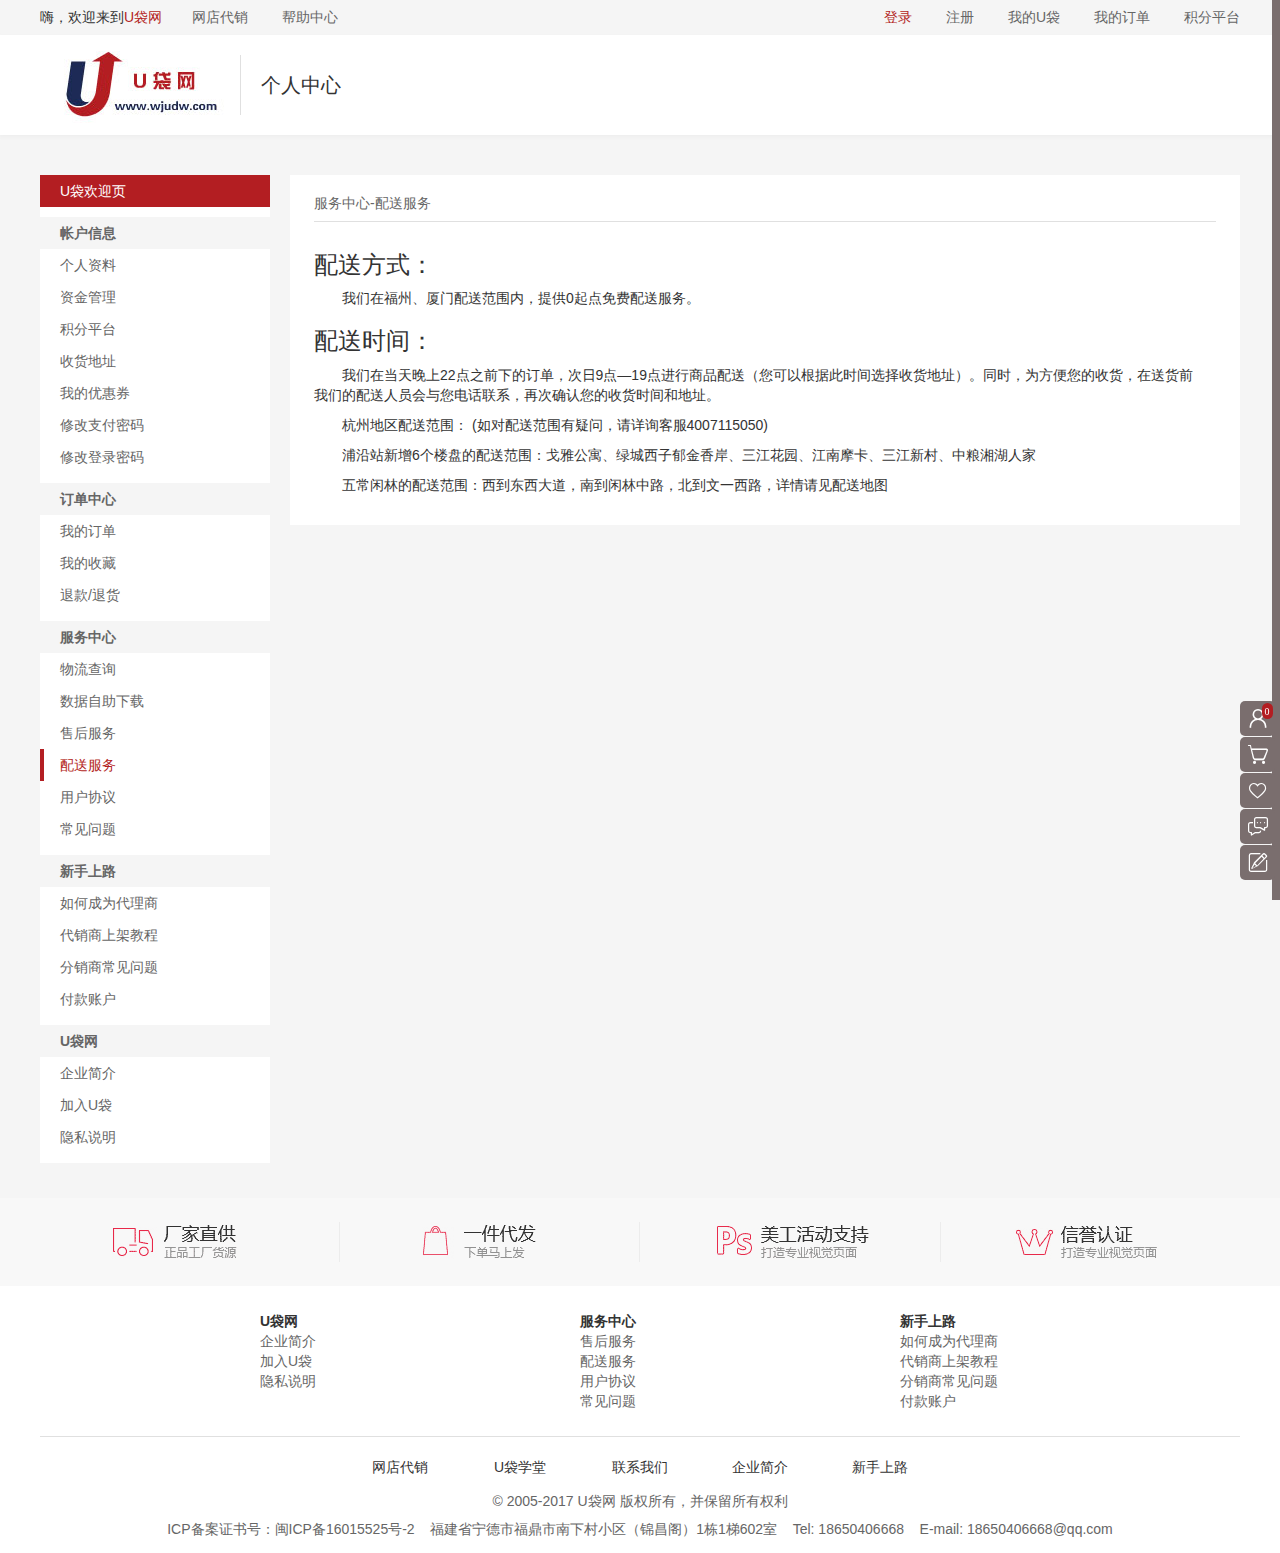
<file: WebContent/temp_article/udai_article2.html>
<!DOCTYPE html>
<html lang="zh-cmn-Hans">
<head>
	<meta charset="UTF-8">
	<link rel="shortcut icon" href="../favicon.ico">
	<link rel="stylesheet" href="../css/iconfont.css">
	<link rel="stylesheet" href="../css/global.css">
	<link rel="stylesheet" href="../css/bootstrap.min.css">
	<link rel="stylesheet" href="../css/bootstrap-theme.min.css">
	<link rel="stylesheet" href="../css/swiper.min.css">
	<link rel="stylesheet" href="../css/styles.css">
	<script src="../js/jquery.1.12.4.min.js" charset="UTF-8"></script>
	<script src="../js/bootstrap.min.js" charset="UTF-8"></script>
	<script src="../js/swiper.min.js" charset="UTF-8"></script>
	<script src="../js/global.js" charset="UTF-8"></script>
	<script src="../js/jquery.DJMask.2.1.1.js" charset="UTF-8"></script>
	<title>U袋网</title>
</head>
<body>
	<!-- 顶部tab -->
	<div class="tab-header">
		<div class="inner">
			<div class="pull-left">
				<div class="pull-left">嗨，欢迎来到<span class="cr">U袋网</span></div>
				<a href="../agent_level.html">网店代销</a>
				<a href="udai_article4.html">帮助中心</a>
			</div>
			<div class="pull-right">
				<a href="../login.html"><span class="cr">登录</span></a>
				<a href="../login.html?p=register">注册</a>
				<a href="../udai_welcome.html">我的U袋</a>
				<a href="../udai_order.html">我的订单</a>
				<a href="../udai_integral.html">积分平台</a>
			</div>
		</div>
	</div>
	<!-- 顶部标题 -->
	<div class="bgf5 clearfix">
		<div class="top-user">
			<div class="inner">
				<a class="logo" href="../index.html"><img src="../images/icons/logo.jpg" alt="U袋网" class="cover"></a>
				<div class="title">个人中心</div>
			</div>
		</div>
	</div>
	<div class="content clearfix bgf5">
		<section class="user-center inner clearfix">
			<div class="pull-left bgf">
				<div class="title">U袋欢迎页</div>
				<dl class="user-center__nav">
					<dt>帐户信息</dt>
					<a href="../udai_setting.html"><dd>个人资料</dd></a>
					<a href="../udai_treasurer.html"><dd>资金管理</dd></a>
					<a href="../udai_integral.html"><dd>积分平台</dd></a>
					<a href="../udai_address.html"><dd>收货地址</dd></a>
					<a href="../udai_coupon.html"><dd>我的优惠券</dd></a>
					<a href="../udai_paypwd_modify.html"><dd>修改支付密码</dd></a>
					<a href="../udai_pwd_modify.html"><dd>修改登录密码</dd></a>
				</dl>
				<dl class="user-center__nav">
					<dt>订单中心</dt>
					<a href="../udai_order.html"><dd>我的订单</dd></a>
					<a href="../udai_collection.html"><dd>我的收藏</dd></a>
					<a href="../udai_refund.html"><dd>退款/退货</dd></a>
				</dl>
				<dl class="user-center__nav">
					<dt>服务中心</dt>
					<a href="../udai_mail_query.html"><dd>物流查询</dd></a>
					<a href=""><dd>数据自助下载</dd></a>
					<a href="udai_article1.html"><dd>售后服务</dd></a>
					<a href="udai_article2.html"><dd class="active">配送服务</dd></a>
					<a href="udai_article3.html"><dd>用户协议</dd></a>
					<a href="udai_article4.html"><dd>常见问题</dd></a>
				</dl>
				<dl class="user-center__nav">
					<dt>新手上路</dt>
					<a href="udai_article5.html"><dd>如何成为代理商</dd></a>
					<a href="udai_article6.html"><dd>代销商上架教程</dd></a>
					<a href="udai_article7.html"><dd>分销商常见问题</dd></a>
					<a href="udai_article8.html"><dd>付款账户</dd></a>
				</dl>
				<dl class="user-center__nav">
					<dt>U袋网</dt>
					<a href="udai_article10.html"><dd>企业简介</dd></a>
					<a href="udai_article11.html"><dd>加入U袋</dd></a>
					<a href="udai_article12.html"><dd>隐私说明</dd></a>
				</dl>
			</div>
			<div class="pull-right bgf">
				<div class="user-center__content">
					<div class="head-box">服务中心-配送服务</div>
					<div class="html-code">
						<h3>配送方式：</h3>
						<p style="text-indent: 2em">我们在福州、厦门配送范围内，提供0起点免费配送服务。</p>
						<h3>配送时间：</h3>
						<p style="text-indent: 2em">我们在当天晚上22点之前下的订单，次日9点—19点进行商品配送（您可以根据此时间选择收货地址）。同时，为方便您的收货，在送货前我们的配送人员会与您电话联系，再次确认您的收货时间和地址。</p>
						<p style="text-indent: 2em">杭州地区配送范围： (如对配送范围有疑问，请详询客服4007115050)</p>
						<p style="text-indent: 2em">浦沿站新增6个楼盘的配送范围：戈雅公寓、绿城西子郁金香岸、三江花园、江南摩卡、三江新村、中粮湘湖人家</p>
						<p style="text-indent: 2em">五常闲林的配送范围：西到东西大道，南到闲林中路，北到文一西路，详情请见配送地图</p>
					</div>
				</div>
			</div>
		</section>
	</div>
	<!-- 右侧菜单 -->
	<div class="right-nav">
		<ul class="r-with-gotop">
			<li class="r-toolbar-item">
				<a href="../udai_welcome.html" class="r-item-hd">
					<i class="iconfont icon-user" data-badge="0"></i>
					<div class="r-tip__box"><span class="r-tip-text">用户中心</span></div>
				</a>
			</li>
			<li class="r-toolbar-item">
				<a href="../udai_shopcart.html" class="r-item-hd">
					<i class="iconfont icon-cart"></i>
					<div class="r-tip__box"><span class="r-tip-text">购物车</span></div>
				</a>
			</li>
			<li class="r-toolbar-item">
				<a href="../udai_collection.html" class="r-item-hd">
					<i class="iconfont icon-aixin"></i>
					<div class="r-tip__box"><span class="r-tip-text">我的收藏</span></div>
				</a>
			</li>
			<li class="r-toolbar-item">
				<a href="" class="r-item-hd">
					<i class="iconfont icon-liaotian"></i>
					<div class="r-tip__box"><span class="r-tip-text">联系客服</span></div>
				</a>
			</li>
			<li class="r-toolbar-item">
				<a href="issues.html" class="r-item-hd">
					<i class="iconfont icon-liuyan"></i>
					<div class="r-tip__box"><span class="r-tip-text">留言反馈</span></div>
				</a>
			</li>
			<li class="r-toolbar-item to-top">
				<i class="iconfont icon-top"></i>
				<div class="r-tip__box"><span class="r-tip-text">返回顶部</span></div>
			</li>
		</ul>
		<script>
			$(document).ready(function(){ $('.to-top').toTop({position:false}) });
		</script>
	</div>
	<!-- 底部信息 -->
	<div class="footer">
		<div class="footer-tags">
			<div class="tags-box inner">
				<div class="tag-div">
					<img src="../images/icons/footer_1.gif" alt="厂家直供">
				</div>
				<div class="tag-div">
					<img src="../images/icons/footer_2.gif" alt="一件代发">
				</div>
				<div class="tag-div">
					<img src="../images/icons/footer_3.gif" alt="美工活动支持">
				</div>
				<div class="tag-div">
					<img src="../images/icons/footer_4.gif" alt="信誉认证">
				</div>
			</div>
		</div>
		<div class="footer-links inner">
			<dl>
				<dt>U袋网</dt>
				<a href="udai_article10.html"><dd>企业简介</dd></a>
				<a href="udai_article11.html"><dd>加入U袋</dd></a>
				<a href="udai_article12.html"><dd>隐私说明</dd></a>
			</dl>
			<dl>
				<dt>服务中心</dt>
				<a href="udai_article1.html"><dd>售后服务</dd></a>
				<a href="udai_article2.html"><dd>配送服务</dd></a>
				<a href="udai_article3.html"><dd>用户协议</dd></a>
				<a href="udai_article4.html"><dd>常见问题</dd></a>
			</dl>
			<dl>
				<dt>新手上路</dt>
				<a href="udai_article5.html"><dd>如何成为代理商</dd></a>
				<a href="udai_article6.html"><dd>代销商上架教程</dd></a>
				<a href="udai_article7.html"><dd>分销商常见问题</dd></a>
				<a href="udai_article8.html"><dd>付款账户</dd></a>
			</dl>
		</div>
		<div class="copy-box clearfix">
			<ul class="copy-links">
				<a href="../agent_level.html"><li>网店代销</li></a>
				<a href="../class_room.html"><li>U袋学堂</li></a>
				<a href="../udai_about.html"><li>联系我们</li></a>
				<a href="udai_article10.html"><li>企业简介</li></a>
				<a href="udai_article5.html"><li>新手上路</li></a>
			</ul>
			<!-- 版权 -->
			<p class="copyright">
				© 2005-2017 U袋网 版权所有，并保留所有权利<br>
				ICP备案证书号：闽ICP备16015525号-2&nbsp;&nbsp;&nbsp;&nbsp;福建省宁德市福鼎市南下村小区（锦昌阁）1栋1梯602室&nbsp;&nbsp;&nbsp;&nbsp;Tel: 18650406668&nbsp;&nbsp;&nbsp;&nbsp;E-mail: 18650406668@qq.com
			</p>
		</div>
	</div>
</body>
</html>
</file>
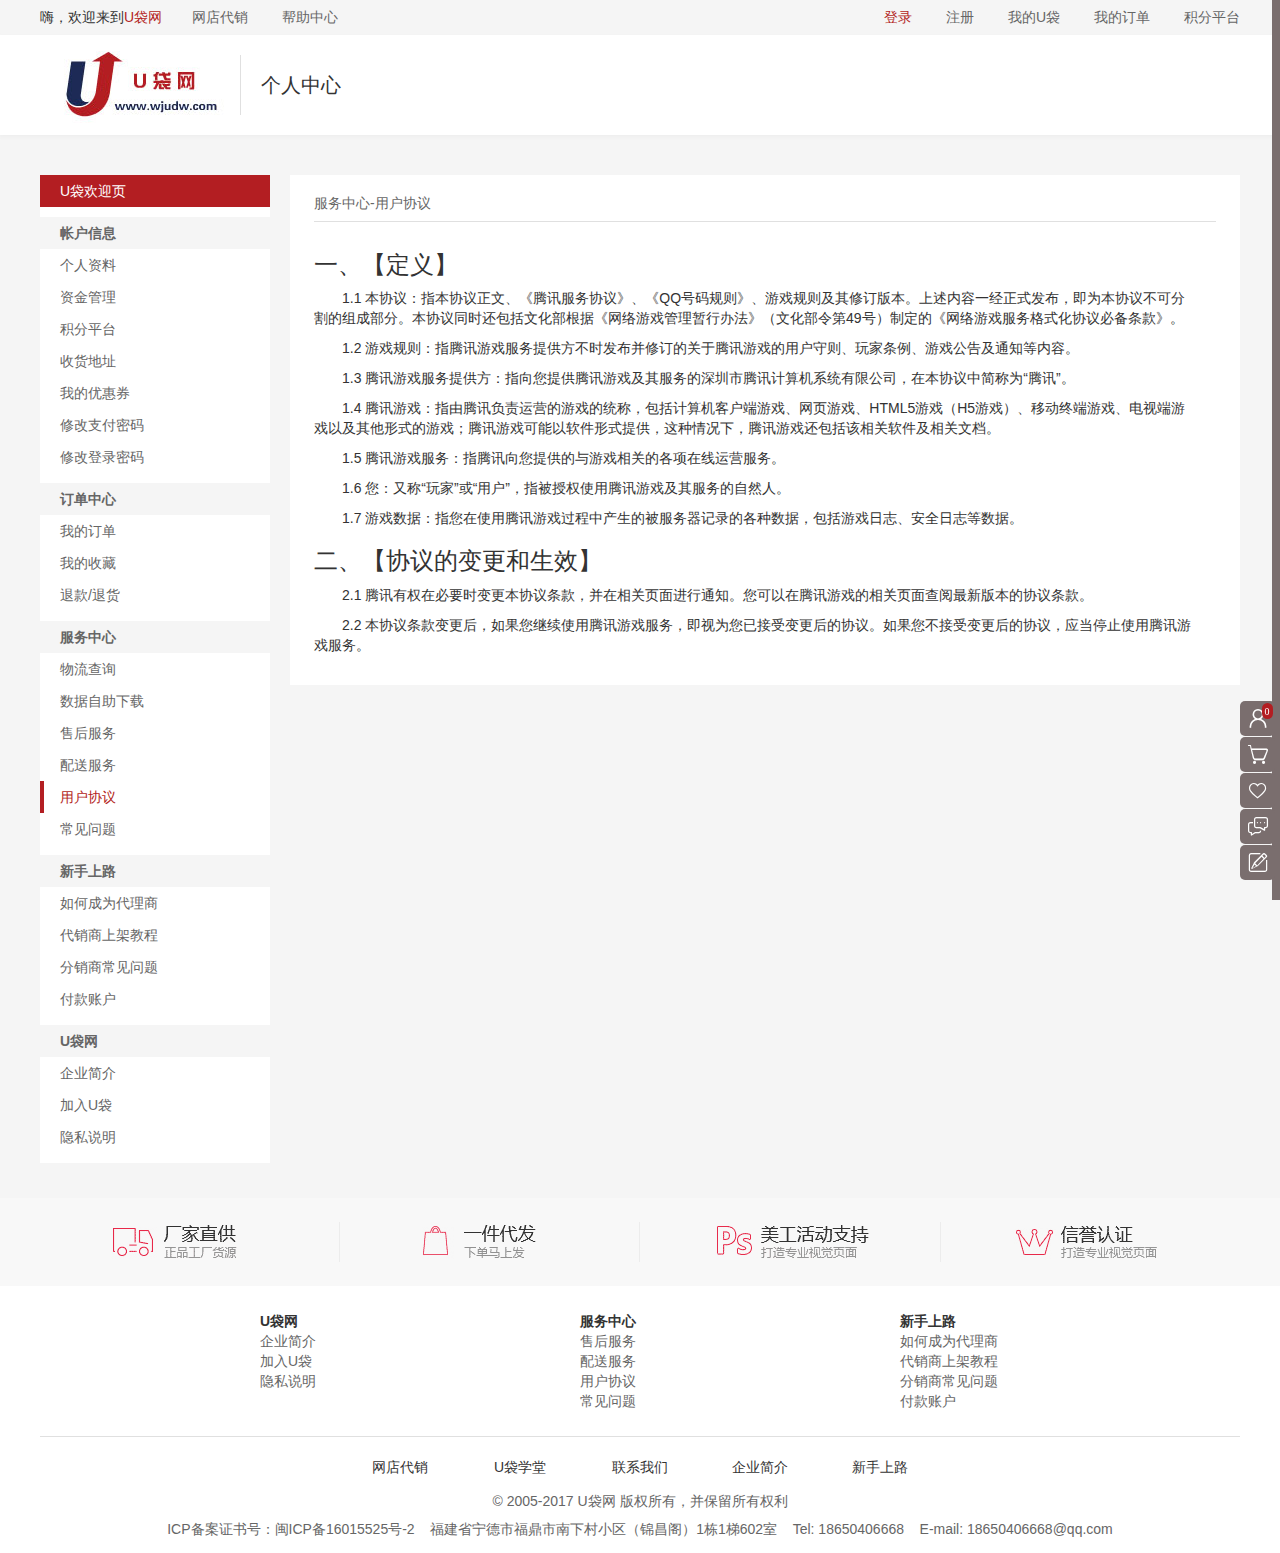
<file: WebContent/temp_article/udai_article3.html>
<!DOCTYPE html>
<html lang="zh-cmn-Hans">
<head>
	<meta charset="UTF-8">
	<link rel="shortcut icon" href="../favicon.ico">
	<link rel="stylesheet" href="../css/iconfont.css">
	<link rel="stylesheet" href="../css/global.css">
	<link rel="stylesheet" href="../css/bootstrap.min.css">
	<link rel="stylesheet" href="../css/bootstrap-theme.min.css">
	<link rel="stylesheet" href="../css/swiper.min.css">
	<link rel="stylesheet" href="../css/styles.css">
	<script src="../js/jquery.1.12.4.min.js" charset="UTF-8"></script>
	<script src="../js/bootstrap.min.js" charset="UTF-8"></script>
	<script src="../js/swiper.min.js" charset="UTF-8"></script>
	<script src="../js/global.js" charset="UTF-8"></script>
	<script src="../js/jquery.DJMask.2.1.1.js" charset="UTF-8"></script>
	<title>U袋网</title>
</head>
<body>
	<!-- 顶部tab -->
	<div class="tab-header">
		<div class="inner">
			<div class="pull-left">
				<div class="pull-left">嗨，欢迎来到<span class="cr">U袋网</span></div>
				<a href="../agent_level.html">网店代销</a>
				<a href="udai_article4.html">帮助中心</a>
			</div>
			<div class="pull-right">
				<a href="../login.html"><span class="cr">登录</span></a>
				<a href="../login.html?p=register">注册</a>
				<a href="../udai_welcome.html">我的U袋</a>
				<a href="../udai_order.html">我的订单</a>
				<a href="../udai_integral.html">积分平台</a>
			</div>
		</div>
	</div>
	<!-- 顶部标题 -->
	<div class="bgf5 clearfix">
		<div class="top-user">
			<div class="inner">
				<a class="logo" href="../index.html"><img src="../images/icons/logo.jpg" alt="U袋网" class="cover"></a>
				<div class="title">个人中心</div>
			</div>
		</div>
	</div>
	<div class="content clearfix bgf5">
		<section class="user-center inner clearfix">
			<div class="pull-left bgf">
				<div class="title">U袋欢迎页</div>
				<dl class="user-center__nav">
					<dt>帐户信息</dt>
					<a href="../udai_setting.html"><dd>个人资料</dd></a>
					<a href="../udai_treasurer.html"><dd>资金管理</dd></a>
					<a href="../udai_integral.html"><dd>积分平台</dd></a>
					<a href="../udai_address.html"><dd>收货地址</dd></a>
					<a href="../udai_coupon.html"><dd>我的优惠券</dd></a>
					<a href="../udai_paypwd_modify.html"><dd>修改支付密码</dd></a>
					<a href="../udai_pwd_modify.html"><dd>修改登录密码</dd></a>
				</dl>
				<dl class="user-center__nav">
					<dt>订单中心</dt>
					<a href="../udai_order.html"><dd>我的订单</dd></a>
					<a href="../udai_collection.html"><dd>我的收藏</dd></a>
					<a href="../udai_refund.html"><dd>退款/退货</dd></a>
				</dl>
				<dl class="user-center__nav">
					<dt>服务中心</dt>
					<a href="../udai_mail_query.html"><dd>物流查询</dd></a>
					<a href=""><dd>数据自助下载</dd></a>
					<a href="udai_article1.html"><dd>售后服务</dd></a>
					<a href="udai_article2.html"><dd>配送服务</dd></a>
					<a href="udai_article3.html"><dd class="active">用户协议</dd></a>
					<a href="udai_article4.html"><dd>常见问题</dd></a>
				</dl>
				<dl class="user-center__nav">
					<dt>新手上路</dt>
					<a href="udai_article5.html"><dd>如何成为代理商</dd></a>
					<a href="udai_article6.html"><dd>代销商上架教程</dd></a>
					<a href="udai_article7.html"><dd>分销商常见问题</dd></a>
					<a href="udai_article8.html"><dd>付款账户</dd></a>
				</dl>
				<dl class="user-center__nav">
					<dt>U袋网</dt>
					<a href="udai_article10.html"><dd>企业简介</dd></a>
					<a href="udai_article11.html"><dd>加入U袋</dd></a>
					<a href="udai_article12.html"><dd>隐私说明</dd></a>
				</dl>
			</div>
			<div class="pull-right bgf">
				<div class="user-center__content">
					<div class="head-box">服务中心-用户协议</div>
					<div class="html-code">
						<h3>一、【定义】</h3>
						<p style="text-indent: 2em">1.1 本协议：指本协议正文、《腾讯服务协议》、《QQ号码规则》、游戏规则及其修订版本。上述内容一经正式发布，即为本协议不可分割的组成部分。本协议同时还包括文化部根据《网络游戏管理暂行办法》（文化部令第49号）制定的《网络游戏服务格式化协议必备条款》。</p>
						<p style="text-indent: 2em">1.2 游戏规则：指腾讯游戏服务提供方不时发布并修订的关于腾讯游戏的用户守则、玩家条例、游戏公告及通知等内容。</p>
						<p style="text-indent: 2em">1.3 腾讯游戏服务提供方：指向您提供腾讯游戏及其服务的深圳市腾讯计算机系统有限公司，在本协议中简称为“腾讯”。</p>
						<p style="text-indent: 2em">1.4 腾讯游戏：指由腾讯负责运营的游戏的统称，包括计算机客户端游戏、网页游戏、HTML5游戏（H5游戏）、移动终端游戏、电视端游戏以及其他形式的游戏；腾讯游戏可能以软件形式提供，这种情况下，腾讯游戏还包括该相关软件及相关文档。</p>
						<p style="text-indent: 2em">1.5 腾讯游戏服务：指腾讯向您提供的与游戏相关的各项在线运营服务。</p>
						<p style="text-indent: 2em">1.6 您：又称“玩家”或“用户”，指被授权使用腾讯游戏及其服务的自然人。</p>
						<p style="text-indent: 2em">1.7 游戏数据：指您在使用腾讯游戏过程中产生的被服务器记录的各种数据，包括游戏日志、安全日志等数据。</p>
						<h3>二、【协议的变更和生效】</h3>
						<p style="text-indent: 2em">2.1 腾讯有权在必要时变更本协议条款，并在相关页面进行通知。您可以在腾讯游戏的相关页面查阅最新版本的协议条款。</p>
						<p style="text-indent: 2em">2.2 本协议条款变更后，如果您继续使用腾讯游戏服务，即视为您已接受变更后的协议。如果您不接受变更后的协议，应当停止使用腾讯游戏服务。</p>
					</div>
				</div>
			</div>
		</section>
	</div>
	<!-- 右侧菜单 -->
	<div class="right-nav">
		<ul class="r-with-gotop">
			<li class="r-toolbar-item">
				<a href="../udai_welcome.html" class="r-item-hd">
					<i class="iconfont icon-user" data-badge="0"></i>
					<div class="r-tip__box"><span class="r-tip-text">用户中心</span></div>
				</a>
			</li>
			<li class="r-toolbar-item">
				<a href="../udai_shopcart.html" class="r-item-hd">
					<i class="iconfont icon-cart"></i>
					<div class="r-tip__box"><span class="r-tip-text">购物车</span></div>
				</a>
			</li>
			<li class="r-toolbar-item">
				<a href="../udai_collection.html" class="r-item-hd">
					<i class="iconfont icon-aixin"></i>
					<div class="r-tip__box"><span class="r-tip-text">我的收藏</span></div>
				</a>
			</li>
			<li class="r-toolbar-item">
				<a href="" class="r-item-hd">
					<i class="iconfont icon-liaotian"></i>
					<div class="r-tip__box"><span class="r-tip-text">联系客服</span></div>
				</a>
			</li>
			<li class="r-toolbar-item">
				<a href="issues.html" class="r-item-hd">
					<i class="iconfont icon-liuyan"></i>
					<div class="r-tip__box"><span class="r-tip-text">留言反馈</span></div>
				</a>
			</li>
			<li class="r-toolbar-item to-top">
				<i class="iconfont icon-top"></i>
				<div class="r-tip__box"><span class="r-tip-text">返回顶部</span></div>
			</li>
		</ul>
		<script>
			$(document).ready(function(){ $('.to-top').toTop({position:false}) });
		</script>
	</div>
	<!-- 底部信息 -->
	<div class="footer">
		<div class="footer-tags">
			<div class="tags-box inner">
				<div class="tag-div">
					<img src="../images/icons/footer_1.gif" alt="厂家直供">
				</div>
				<div class="tag-div">
					<img src="../images/icons/footer_2.gif" alt="一件代发">
				</div>
				<div class="tag-div">
					<img src="../images/icons/footer_3.gif" alt="美工活动支持">
				</div>
				<div class="tag-div">
					<img src="../images/icons/footer_4.gif" alt="信誉认证">
				</div>
			</div>
		</div>
		<div class="footer-links inner">
			<dl>
				<dt>U袋网</dt>
				<a href="udai_article10.html"><dd>企业简介</dd></a>
				<a href="udai_article11.html"><dd>加入U袋</dd></a>
				<a href="udai_article12.html"><dd>隐私说明</dd></a>
			</dl>
			<dl>
				<dt>服务中心</dt>
				<a href="udai_article1.html"><dd>售后服务</dd></a>
				<a href="udai_article2.html"><dd>配送服务</dd></a>
				<a href="udai_article3.html"><dd>用户协议</dd></a>
				<a href="udai_article4.html"><dd>常见问题</dd></a>
			</dl>
			<dl>
				<dt>新手上路</dt>
				<a href="udai_article5.html"><dd>如何成为代理商</dd></a>
				<a href="udai_article6.html"><dd>代销商上架教程</dd></a>
				<a href="udai_article7.html"><dd>分销商常见问题</dd></a>
				<a href="udai_article8.html"><dd>付款账户</dd></a>
			</dl>
		</div>
		<div class="copy-box clearfix">
			<ul class="copy-links">
				<a href="../agent_level.html"><li>网店代销</li></a>
				<a href="../class_room.html"><li>U袋学堂</li></a>
				<a href="../udai_about.html"><li>联系我们</li></a>
				<a href="udai_article10.html"><li>企业简介</li></a>
				<a href="udai_article5.html"><li>新手上路</li></a>
			</ul>
			<!-- 版权 -->
			<p class="copyright">
				© 2005-2017 U袋网 版权所有，并保留所有权利<br>
				ICP备案证书号：闽ICP备16015525号-2&nbsp;&nbsp;&nbsp;&nbsp;福建省宁德市福鼎市南下村小区（锦昌阁）1栋1梯602室&nbsp;&nbsp;&nbsp;&nbsp;Tel: 18650406668&nbsp;&nbsp;&nbsp;&nbsp;E-mail: 18650406668@qq.com
			</p>
		</div>
	</div>
</body>
</html>
</file>
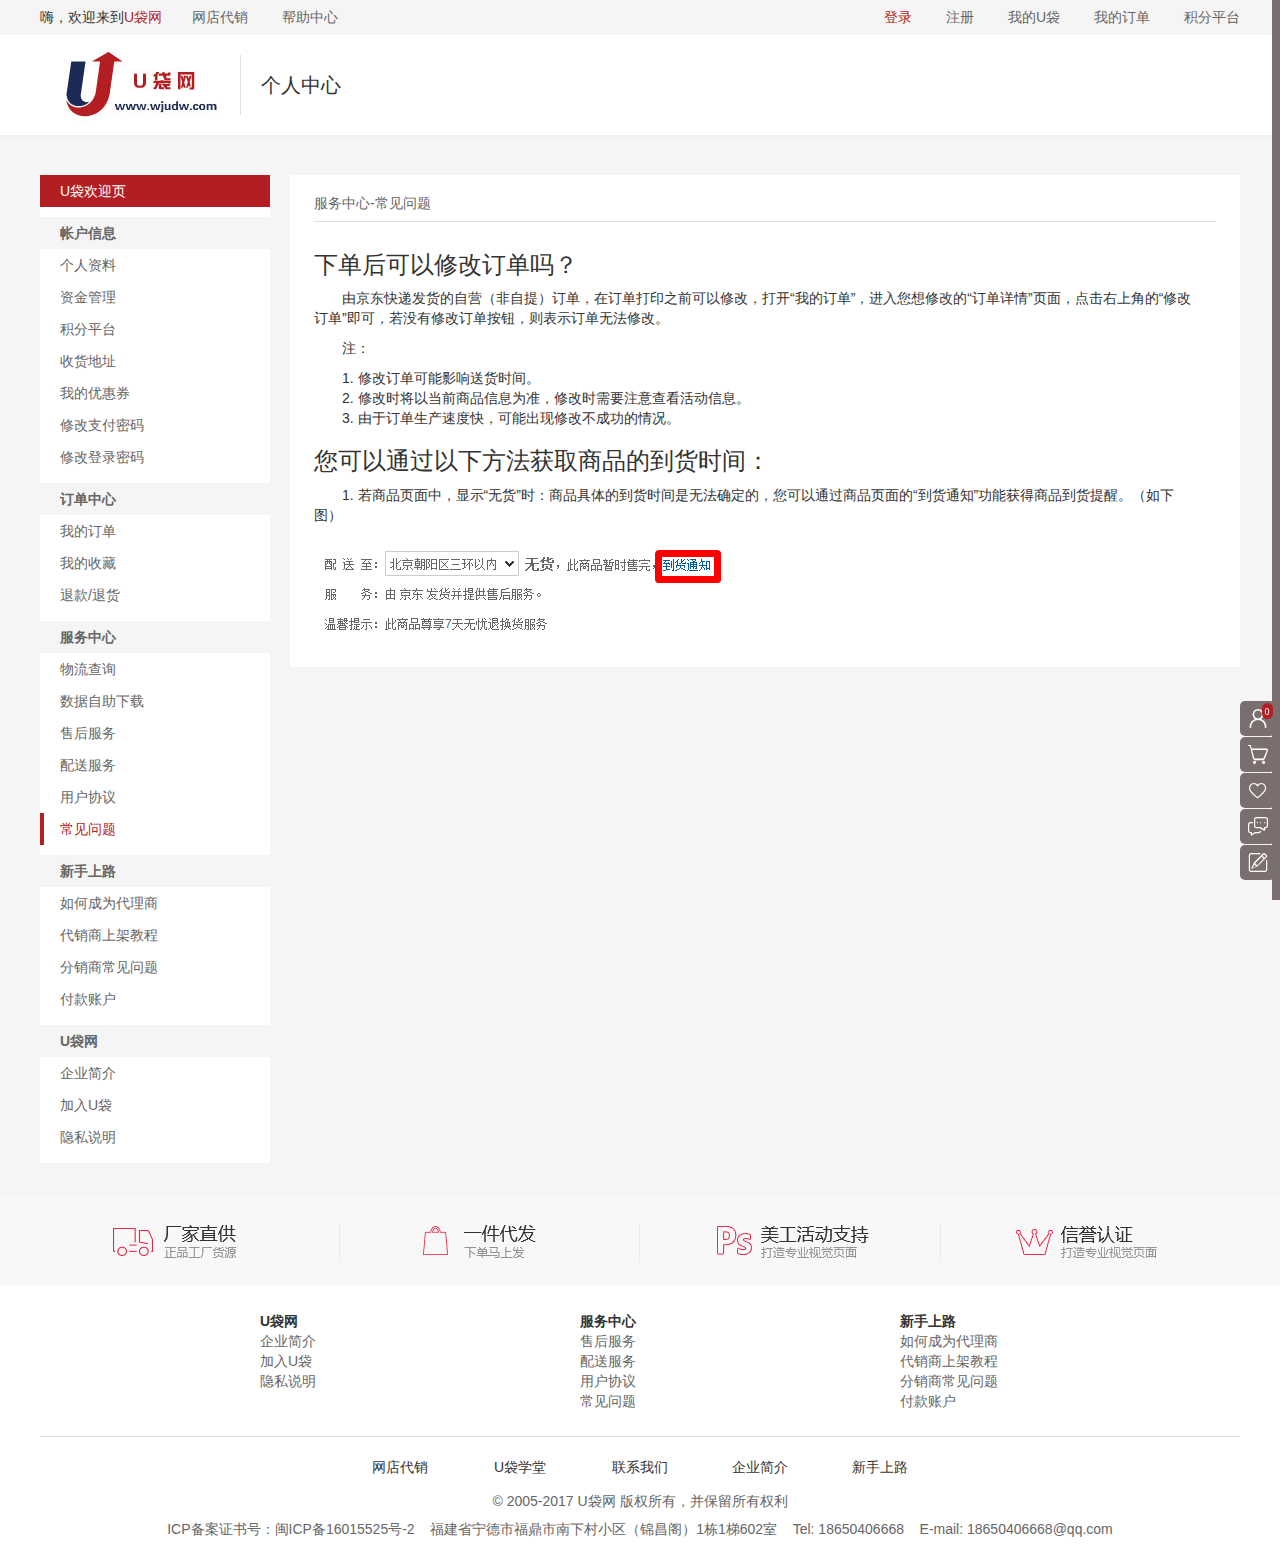
<file: WebContent/temp_article/udai_article4.html>
<!DOCTYPE html>
<html lang="zh-cmn-Hans">
<head>
	<meta charset="UTF-8">
	<link rel="shortcut icon" href="../favicon.ico">
	<link rel="stylesheet" href="../css/iconfont.css">
	<link rel="stylesheet" href="../css/global.css">
	<link rel="stylesheet" href="../css/bootstrap.min.css">
	<link rel="stylesheet" href="../css/bootstrap-theme.min.css">
	<link rel="stylesheet" href="../css/swiper.min.css">
	<link rel="stylesheet" href="../css/styles.css">
	<script src="../js/jquery.1.12.4.min.js" charset="UTF-8"></script>
	<script src="../js/bootstrap.min.js" charset="UTF-8"></script>
	<script src="../js/swiper.min.js" charset="UTF-8"></script>
	<script src="../js/global.js" charset="UTF-8"></script>
	<script src="../js/jquery.DJMask.2.1.1.js" charset="UTF-8"></script>
	<title>U袋网</title>
</head>
<body>
	<!-- 顶部tab -->
	<div class="tab-header">
		<div class="inner">
			<div class="pull-left">
				<div class="pull-left">嗨，欢迎来到<span class="cr">U袋网</span></div>
				<a href="../agent_level.html">网店代销</a>
				<a href="udai_article4.html">帮助中心</a>
			</div>
			<div class="pull-right">
				<a href="../login.html"><span class="cr">登录</span></a>
				<a href="../login.html?p=register">注册</a>
				<a href="../udai_welcome.html">我的U袋</a>
				<a href="../udai_order.html">我的订单</a>
				<a href="../udai_integral.html">积分平台</a>
			</div>
		</div>
	</div>
	<!-- 顶部标题 -->
	<div class="bgf5 clearfix">
		<div class="top-user">
			<div class="inner">
				<a class="logo" href="../index.html"><img src="../images/icons/logo.jpg" alt="U袋网" class="cover"></a>
				<div class="title">个人中心</div>
			</div>
		</div>
	</div>
	<div class="content clearfix bgf5">
		<section class="user-center inner clearfix">
			<div class="pull-left bgf">
				<div class="title">U袋欢迎页</div>
				<dl class="user-center__nav">
					<dt>帐户信息</dt>
					<a href="../udai_setting.html"><dd>个人资料</dd></a>
					<a href="../udai_treasurer.html"><dd>资金管理</dd></a>
					<a href="../udai_integral.html"><dd>积分平台</dd></a>
					<a href="../udai_address.html"><dd>收货地址</dd></a>
					<a href="../udai_coupon.html"><dd>我的优惠券</dd></a>
					<a href="../udai_paypwd_modify.html"><dd>修改支付密码</dd></a>
					<a href="../udai_pwd_modify.html"><dd>修改登录密码</dd></a>
				</dl>
				<dl class="user-center__nav">
					<dt>订单中心</dt>
					<a href="../udai_order.html"><dd>我的订单</dd></a>
					<a href="../udai_collection.html"><dd>我的收藏</dd></a>
					<a href="../udai_refund.html"><dd>退款/退货</dd></a>
				</dl>
				<dl class="user-center__nav">
					<dt>服务中心</dt>
					<a href="../udai_mail_query.html"><dd>物流查询</dd></a>
					<a href=""><dd>数据自助下载</dd></a>
					<a href="udai_article1.html"><dd>售后服务</dd></a>
					<a href="udai_article2.html"><dd>配送服务</dd></a>
					<a href="udai_article3.html"><dd>用户协议</dd></a>
					<a href="udai_article4.html"><dd class="active">常见问题</dd></a>
				</dl>
				<dl class="user-center__nav">
					<dt>新手上路</dt>
					<a href="udai_article5.html"><dd>如何成为代理商</dd></a>
					<a href="udai_article6.html"><dd>代销商上架教程</dd></a>
					<a href="udai_article7.html"><dd>分销商常见问题</dd></a>
					<a href="udai_article8.html"><dd>付款账户</dd></a>
				</dl>
				<dl class="user-center__nav">
					<dt>U袋网</dt>
					<a href="udai_article10.html"><dd>企业简介</dd></a>
					<a href="udai_article11.html"><dd>加入U袋</dd></a>
					<a href="udai_article12.html"><dd>隐私说明</dd></a>
				</dl>
			</div>
			<div class="pull-right bgf">
				<div class="user-center__content">
					<div class="head-box">服务中心-常见问题</div>
					<div class="html-code">
						<h3>下单后可以修改订单吗？</h3>
						<p style="text-indent: 2em">由京东快递发货的自营（非自提）订单，在订单打印之前可以修改，打开“我的订单”，进入您想修改的“订单详情”页面，点击右上角的“修改订单”即可，若没有修改订单按钮，则表示订单无法修改。</p>
						<p style="text-indent: 2em">注：</p>
						<ul style="text-indent: 2em">
							<li>1. 修改订单可能影响送货时间。</li>
							<li>2. 修改时将以当前商品信息为准，修改时需要注意查看活动信息。</li>
							<li>3. 由于订单生产速度快，可能出现修改不成功的情况。</li>
						</ul>
						<h3>您可以通过以下方法获取商品的到货时间：</h3>
						<p style="text-indent: 2em">1. 若商品页面中，显示“无货”时：商品具体的到货时间是无法确定的，您可以通过商品页面的“到货通知”功能获得商品到货提醒。（如下图）</p>
						<img src="../images/temp/54bf4433N10cc6963.png" alt="">
					</div>
				</div>
			</div>
		</section>
	</div>
	<!-- 右侧菜单 -->
	<div class="right-nav">
		<ul class="r-with-gotop">
			<li class="r-toolbar-item">
				<a href="../udai_welcome.html" class="r-item-hd">
					<i class="iconfont icon-user" data-badge="0"></i>
					<div class="r-tip__box"><span class="r-tip-text">用户中心</span></div>
				</a>
			</li>
			<li class="r-toolbar-item">
				<a href="../udai_shopcart.html" class="r-item-hd">
					<i class="iconfont icon-cart"></i>
					<div class="r-tip__box"><span class="r-tip-text">购物车</span></div>
				</a>
			</li>
			<li class="r-toolbar-item">
				<a href="../udai_collection.html" class="r-item-hd">
					<i class="iconfont icon-aixin"></i>
					<div class="r-tip__box"><span class="r-tip-text">我的收藏</span></div>
				</a>
			</li>
			<li class="r-toolbar-item">
				<a href="" class="r-item-hd">
					<i class="iconfont icon-liaotian"></i>
					<div class="r-tip__box"><span class="r-tip-text">联系客服</span></div>
				</a>
			</li>
			<li class="r-toolbar-item">
				<a href="issues.html" class="r-item-hd">
					<i class="iconfont icon-liuyan"></i>
					<div class="r-tip__box"><span class="r-tip-text">留言反馈</span></div>
				</a>
			</li>
			<li class="r-toolbar-item to-top">
				<i class="iconfont icon-top"></i>
				<div class="r-tip__box"><span class="r-tip-text">返回顶部</span></div>
			</li>
		</ul>
		<script>
			$(document).ready(function(){ $('.to-top').toTop({position:false}) });
		</script>
	</div>
	<!-- 底部信息 -->
	<div class="footer">
		<div class="footer-tags">
			<div class="tags-box inner">
				<div class="tag-div">
					<img src="../images/icons/footer_1.gif" alt="厂家直供">
				</div>
				<div class="tag-div">
					<img src="../images/icons/footer_2.gif" alt="一件代发">
				</div>
				<div class="tag-div">
					<img src="../images/icons/footer_3.gif" alt="美工活动支持">
				</div>
				<div class="tag-div">
					<img src="../images/icons/footer_4.gif" alt="信誉认证">
				</div>
			</div>
		</div>
		<div class="footer-links inner">
			<dl>
				<dt>U袋网</dt>
				<a href="udai_article10.html"><dd>企业简介</dd></a>
				<a href="udai_article11.html"><dd>加入U袋</dd></a>
				<a href="udai_article12.html"><dd>隐私说明</dd></a>
			</dl>
			<dl>
				<dt>服务中心</dt>
				<a href="udai_article1.html"><dd>售后服务</dd></a>
				<a href="udai_article2.html"><dd>配送服务</dd></a>
				<a href="udai_article3.html"><dd>用户协议</dd></a>
				<a href="udai_article4.html"><dd>常见问题</dd></a>
			</dl>
			<dl>
				<dt>新手上路</dt>
				<a href="udai_article5.html"><dd>如何成为代理商</dd></a>
				<a href="udai_article6.html"><dd>代销商上架教程</dd></a>
				<a href="udai_article7.html"><dd>分销商常见问题</dd></a>
				<a href="udai_article8.html"><dd>付款账户</dd></a>
			</dl>
		</div>
		<div class="copy-box clearfix">
			<ul class="copy-links">
				<a href="../agent_level.html"><li>网店代销</li></a>
				<a href="../class_room.html"><li>U袋学堂</li></a>
				<a href="../udai_about.html"><li>联系我们</li></a>
				<a href="udai_article10.html"><li>企业简介</li></a>
				<a href="udai_article5.html"><li>新手上路</li></a>
			</ul>
			<!-- 版权 -->
			<p class="copyright">
				© 2005-2017 U袋网 版权所有，并保留所有权利<br>
				ICP备案证书号：闽ICP备16015525号-2&nbsp;&nbsp;&nbsp;&nbsp;福建省宁德市福鼎市南下村小区（锦昌阁）1栋1梯602室&nbsp;&nbsp;&nbsp;&nbsp;Tel: 18650406668&nbsp;&nbsp;&nbsp;&nbsp;E-mail: 18650406668@qq.com
			</p>
		</div>
	</div>
</body>
</html>
</file>
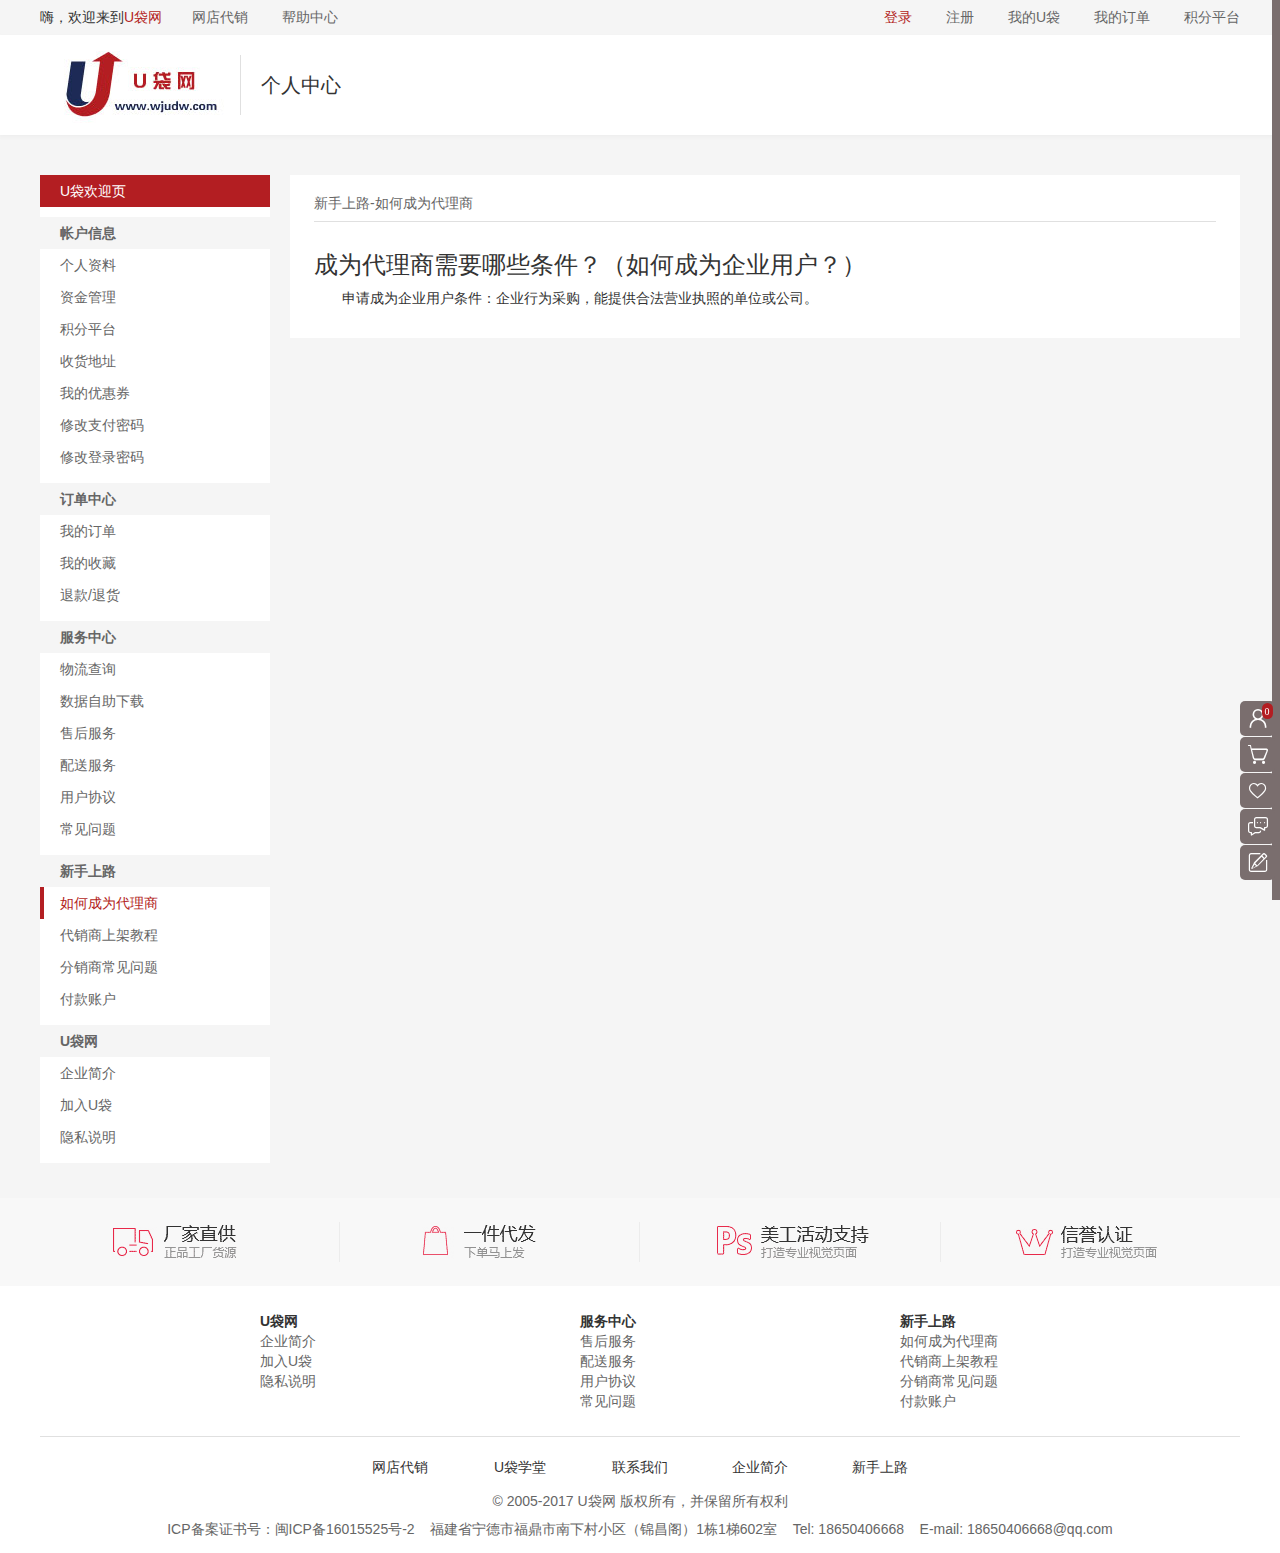
<file: WebContent/temp_article/udai_article5.html>
<!DOCTYPE html>
<html lang="zh-cmn-Hans">
<head>
	<meta charset="UTF-8">
	<link rel="shortcut icon" href="../favicon.ico">
	<link rel="stylesheet" href="../css/iconfont.css">
	<link rel="stylesheet" href="../css/global.css">
	<link rel="stylesheet" href="../css/bootstrap.min.css">
	<link rel="stylesheet" href="../css/bootstrap-theme.min.css">
	<link rel="stylesheet" href="../css/swiper.min.css">
	<link rel="stylesheet" href="../css/styles.css">
	<script src="../js/jquery.1.12.4.min.js" charset="UTF-8"></script>
	<script src="../js/bootstrap.min.js" charset="UTF-8"></script>
	<script src="../js/swiper.min.js" charset="UTF-8"></script>
	<script src="../js/global.js" charset="UTF-8"></script>
	<script src="../js/jquery.DJMask.2.1.1.js" charset="UTF-8"></script>
	<title>U袋网</title>
</head>
<body>
	<!-- 顶部tab -->
	<div class="tab-header">
		<div class="inner">
			<div class="pull-left">
				<div class="pull-left">嗨，欢迎来到<span class="cr">U袋网</span></div>
				<a href="../agent_level.html">网店代销</a>
				<a href="udai_article4.html">帮助中心</a>
			</div>
			<div class="pull-right">
				<a href="../login.html"><span class="cr">登录</span></a>
				<a href="../login.html?p=register">注册</a>
				<a href="../udai_welcome.html">我的U袋</a>
				<a href="../udai_order.html">我的订单</a>
				<a href="../udai_integral.html">积分平台</a>
			</div>
		</div>
	</div>
	<!-- 顶部标题 -->
	<div class="bgf5 clearfix">
		<div class="top-user">
			<div class="inner">
				<a class="logo" href="../index.html"><img src="../images/icons/logo.jpg" alt="U袋网" class="cover"></a>
				<div class="title">个人中心</div>
			</div>
		</div>
	</div>
	<div class="content clearfix bgf5">
		<section class="user-center inner clearfix">
			<div class="pull-left bgf">
				<div class="title">U袋欢迎页</div>
				<dl class="user-center__nav">
					<dt>帐户信息</dt>
					<a href="../udai_setting.html"><dd>个人资料</dd></a>
					<a href="../udai_treasurer.html"><dd>资金管理</dd></a>
					<a href="../udai_integral.html"><dd>积分平台</dd></a>
					<a href="../udai_address.html"><dd>收货地址</dd></a>
					<a href="../udai_coupon.html"><dd>我的优惠券</dd></a>
					<a href="../udai_paypwd_modify.html"><dd>修改支付密码</dd></a>
					<a href="../udai_pwd_modify.html"><dd>修改登录密码</dd></a>
				</dl>
				<dl class="user-center__nav">
					<dt>订单中心</dt>
					<a href="../udai_order.html"><dd>我的订单</dd></a>
					<a href="../udai_collection.html"><dd>我的收藏</dd></a>
					<a href="../udai_refund.html"><dd>退款/退货</dd></a>
				</dl>
				<dl class="user-center__nav">
					<dt>服务中心</dt>
					<a href="../udai_mail_query.html"><dd>物流查询</dd></a>
					<a href=""><dd>数据自助下载</dd></a>
					<a href="udai_article1.html"><dd>售后服务</dd></a>
					<a href="udai_article2.html"><dd>配送服务</dd></a>
					<a href="udai_article3.html"><dd>用户协议</dd></a>
					<a href="udai_article4.html"><dd>常见问题</dd></a>
				</dl>
				<dl class="user-center__nav">
					<dt>新手上路</dt>
					<a href="udai_article5.html"><dd class="active">如何成为代理商</dd></a>
					<a href="udai_article6.html"><dd>代销商上架教程</dd></a>
					<a href="udai_article7.html"><dd>分销商常见问题</dd></a>
					<a href="udai_article8.html"><dd>付款账户</dd></a>
				</dl>
				<dl class="user-center__nav">
					<dt>U袋网</dt>
					<a href="udai_article10.html"><dd>企业简介</dd></a>
					<a href="udai_article11.html"><dd>加入U袋</dd></a>
					<a href="udai_article12.html"><dd>隐私说明</dd></a>
				</dl>
			</div>
			<div class="pull-right bgf">
				<div class="user-center__content">
					<div class="head-box">新手上路-如何成为代理商</div>
					<div class="html-code">
						<h3>成为代理商需要哪些条件？（如何成为企业用户？）</h3>
						<p style="text-indent: 2em">申请成为企业用户条件：企业行为采购，能提供合法营业执照的单位或公司。</p>
					</div>
				</div>
			</div>
		</section>
	</div>
	<!-- 右侧菜单 -->
	<div class="right-nav">
		<ul class="r-with-gotop">
			<li class="r-toolbar-item">
				<a href="../udai_welcome.html" class="r-item-hd">
					<i class="iconfont icon-user" data-badge="0"></i>
					<div class="r-tip__box"><span class="r-tip-text">用户中心</span></div>
				</a>
			</li>
			<li class="r-toolbar-item">
				<a href="../udai_shopcart.html" class="r-item-hd">
					<i class="iconfont icon-cart"></i>
					<div class="r-tip__box"><span class="r-tip-text">购物车</span></div>
				</a>
			</li>
			<li class="r-toolbar-item">
				<a href="../udai_collection.html" class="r-item-hd">
					<i class="iconfont icon-aixin"></i>
					<div class="r-tip__box"><span class="r-tip-text">我的收藏</span></div>
				</a>
			</li>
			<li class="r-toolbar-item">
				<a href="" class="r-item-hd">
					<i class="iconfont icon-liaotian"></i>
					<div class="r-tip__box"><span class="r-tip-text">联系客服</span></div>
				</a>
			</li>
			<li class="r-toolbar-item">
				<a href="issues.html" class="r-item-hd">
					<i class="iconfont icon-liuyan"></i>
					<div class="r-tip__box"><span class="r-tip-text">留言反馈</span></div>
				</a>
			</li>
			<li class="r-toolbar-item to-top">
				<i class="iconfont icon-top"></i>
				<div class="r-tip__box"><span class="r-tip-text">返回顶部</span></div>
			</li>
		</ul>
		<script>
			$(document).ready(function(){ $('.to-top').toTop({position:false}) });
		</script>
	</div>
	<!-- 底部信息 -->
	<div class="footer">
		<div class="footer-tags">
			<div class="tags-box inner">
				<div class="tag-div">
					<img src="../images/icons/footer_1.gif" alt="厂家直供">
				</div>
				<div class="tag-div">
					<img src="../images/icons/footer_2.gif" alt="一件代发">
				</div>
				<div class="tag-div">
					<img src="../images/icons/footer_3.gif" alt="美工活动支持">
				</div>
				<div class="tag-div">
					<img src="../images/icons/footer_4.gif" alt="信誉认证">
				</div>
			</div>
		</div>
		<div class="footer-links inner">
			<dl>
				<dt>U袋网</dt>
				<a href="udai_article10.html"><dd>企业简介</dd></a>
				<a href="udai_article11.html"><dd>加入U袋</dd></a>
				<a href="udai_article12.html"><dd>隐私说明</dd></a>
			</dl>
			<dl>
				<dt>服务中心</dt>
				<a href="udai_article1.html"><dd>售后服务</dd></a>
				<a href="udai_article2.html"><dd>配送服务</dd></a>
				<a href="udai_article3.html"><dd>用户协议</dd></a>
				<a href="udai_article4.html"><dd>常见问题</dd></a>
			</dl>
			<dl>
				<dt>新手上路</dt>
				<a href="udai_article5.html"><dd>如何成为代理商</dd></a>
				<a href="udai_article6.html"><dd>代销商上架教程</dd></a>
				<a href="udai_article7.html"><dd>分销商常见问题</dd></a>
				<a href="udai_article8.html"><dd>付款账户</dd></a>
			</dl>
		</div>
		<div class="copy-box clearfix">
			<ul class="copy-links">
				<a href="../agent_level.html"><li>网店代销</li></a>
				<a href="../class_room.html"><li>U袋学堂</li></a>
				<a href="../udai_about.html"><li>联系我们</li></a>
				<a href="udai_article10.html"><li>企业简介</li></a>
				<a href="udai_article5.html"><li>新手上路</li></a>
			</ul>
			<!-- 版权 -->
			<p class="copyright">
				© 2005-2017 U袋网 版权所有，并保留所有权利<br>
				ICP备案证书号：闽ICP备16015525号-2&nbsp;&nbsp;&nbsp;&nbsp;福建省宁德市福鼎市南下村小区（锦昌阁）1栋1梯602室&nbsp;&nbsp;&nbsp;&nbsp;Tel: 18650406668&nbsp;&nbsp;&nbsp;&nbsp;E-mail: 18650406668@qq.com
			</p>
		</div>
	</div>
</body>
</html>
</file>
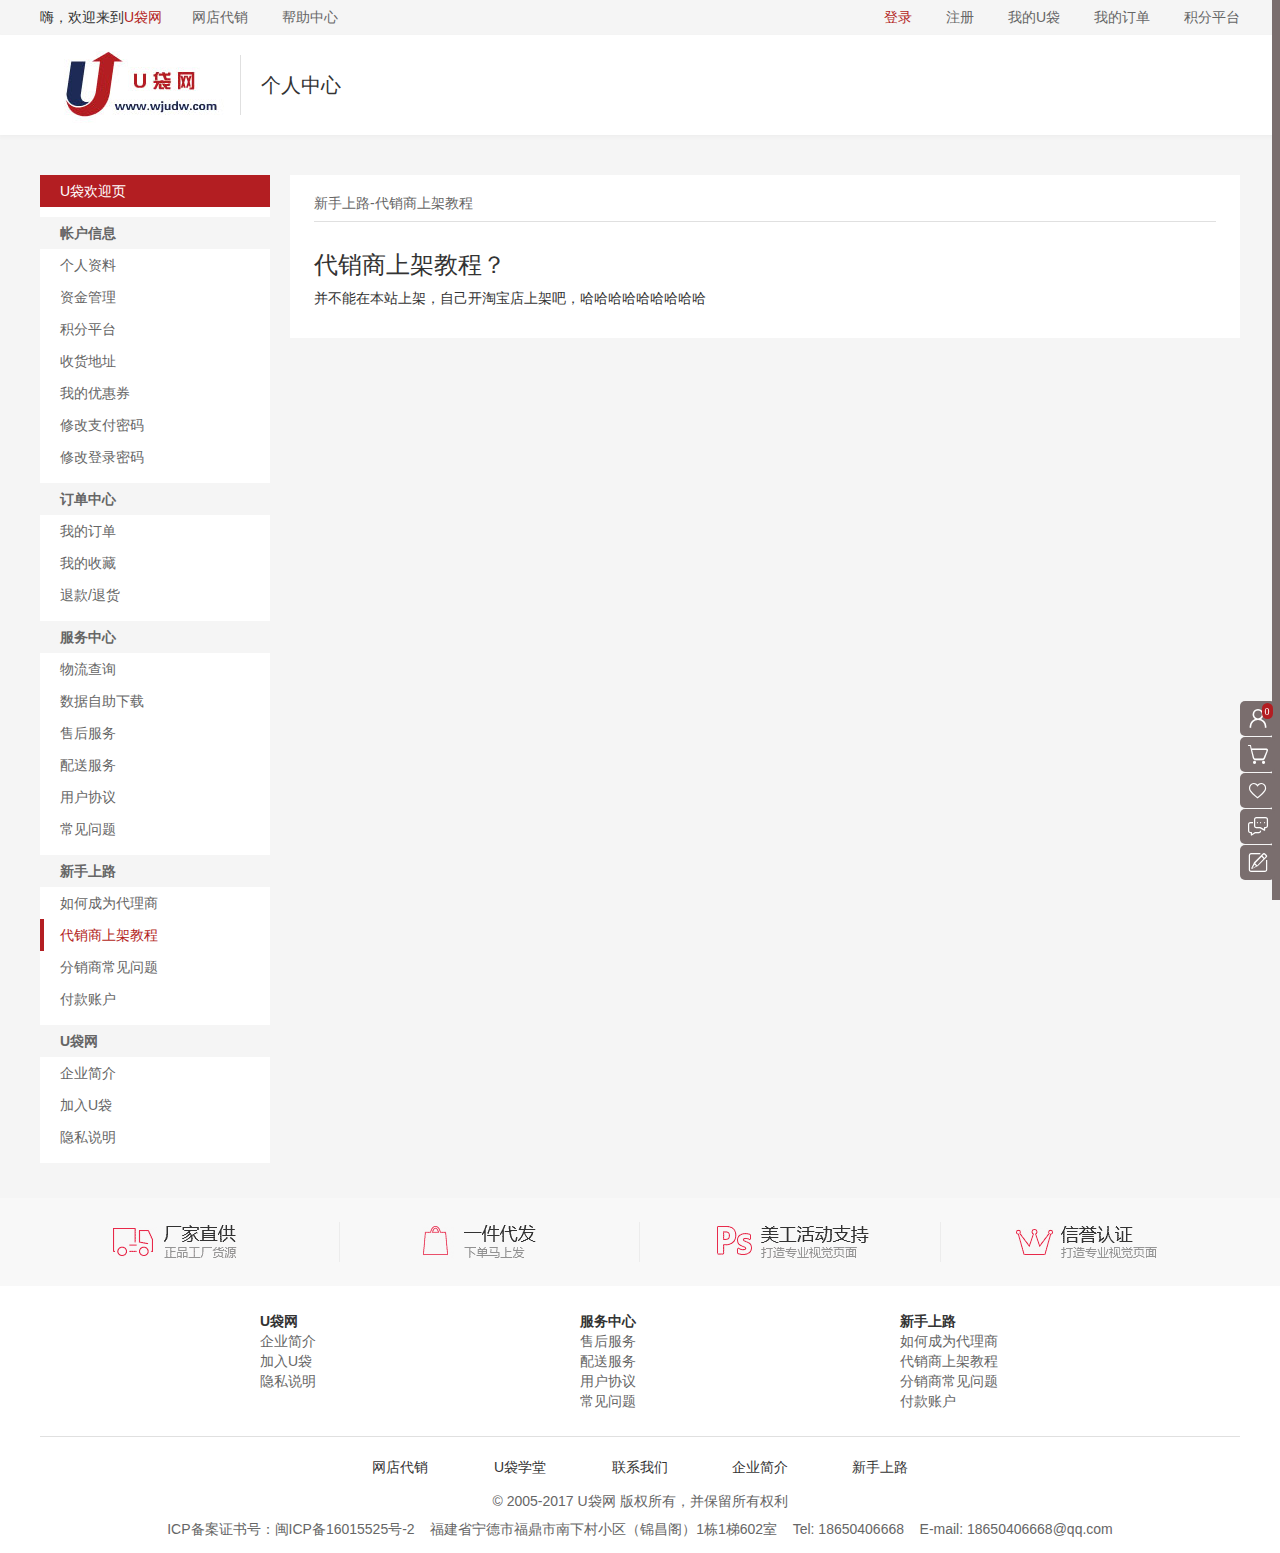
<file: WebContent/temp_article/udai_article6.html>
<!DOCTYPE html>
<html lang="zh-cmn-Hans">
<head>
	<meta charset="UTF-8">
	<link rel="shortcut icon" href="../favicon.ico">
	<link rel="stylesheet" href="../css/iconfont.css">
	<link rel="stylesheet" href="../css/global.css">
	<link rel="stylesheet" href="../css/bootstrap.min.css">
	<link rel="stylesheet" href="../css/bootstrap-theme.min.css">
	<link rel="stylesheet" href="../css/swiper.min.css">
	<link rel="stylesheet" href="../css/styles.css">
	<script src="../js/jquery.1.12.4.min.js" charset="UTF-8"></script>
	<script src="../js/bootstrap.min.js" charset="UTF-8"></script>
	<script src="../js/swiper.min.js" charset="UTF-8"></script>
	<script src="../js/global.js" charset="UTF-8"></script>
	<script src="../js/jquery.DJMask.2.1.1.js" charset="UTF-8"></script>
	<title>U袋网</title>
</head>
<body>
	<!-- 顶部tab -->
	<div class="tab-header">
		<div class="inner">
			<div class="pull-left">
				<div class="pull-left">嗨，欢迎来到<span class="cr">U袋网</span></div>
				<a href="../agent_level.html">网店代销</a>
				<a href="udai_article4.html">帮助中心</a>
			</div>
			<div class="pull-right">
				<a href="../login.html"><span class="cr">登录</span></a>
				<a href="../login.html?p=register">注册</a>
				<a href="../udai_welcome.html">我的U袋</a>
				<a href="../udai_order.html">我的订单</a>
				<a href="../udai_integral.html">积分平台</a>
			</div>
		</div>
	</div>
	<!-- 顶部标题 -->
	<div class="bgf5 clearfix">
		<div class="top-user">
			<div class="inner">
				<a class="logo" href="../index.html"><img src="../images/icons/logo.jpg" alt="U袋网" class="cover"></a>
				<div class="title">个人中心</div>
			</div>
		</div>
	</div>
	<div class="content clearfix bgf5">
		<section class="user-center inner clearfix">
			<div class="pull-left bgf">
				<div class="title">U袋欢迎页</div>
				<dl class="user-center__nav">
					<dt>帐户信息</dt>
					<a href="../udai_setting.html"><dd>个人资料</dd></a>
					<a href="../udai_treasurer.html"><dd>资金管理</dd></a>
					<a href="../udai_integral.html"><dd>积分平台</dd></a>
					<a href="../udai_address.html"><dd>收货地址</dd></a>
					<a href="../udai_coupon.html"><dd>我的优惠券</dd></a>
					<a href="../udai_paypwd_modify.html"><dd>修改支付密码</dd></a>
					<a href="../udai_pwd_modify.html"><dd>修改登录密码</dd></a>
				</dl>
				<dl class="user-center__nav">
					<dt>订单中心</dt>
					<a href="../udai_order.html"><dd>我的订单</dd></a>
					<a href="../udai_collection.html"><dd>我的收藏</dd></a>
					<a href="../udai_refund.html"><dd>退款/退货</dd></a>
				</dl>
				<dl class="user-center__nav">
					<dt>服务中心</dt>
					<a href="../udai_mail_query.html"><dd>物流查询</dd></a>
					<a href=""><dd>数据自助下载</dd></a>
					<a href="udai_article1.html"><dd>售后服务</dd></a>
					<a href="udai_article2.html"><dd>配送服务</dd></a>
					<a href="udai_article3.html"><dd>用户协议</dd></a>
					<a href="udai_article4.html"><dd>常见问题</dd></a>
				</dl>
				<dl class="user-center__nav">
					<dt>新手上路</dt>
					<a href="udai_article5.html"><dd>如何成为代理商</dd></a>
					<a href="udai_article6.html"><dd class="active">代销商上架教程</dd></a>
					<a href="udai_article7.html"><dd>分销商常见问题</dd></a>
					<a href="udai_article8.html"><dd>付款账户</dd></a>
				</dl>
				<dl class="user-center__nav">
					<dt>U袋网</dt>
					<a href="udai_article10.html"><dd>企业简介</dd></a>
					<a href="udai_article11.html"><dd>加入U袋</dd></a>
					<a href="udai_article12.html"><dd>隐私说明</dd></a>
				</dl>
			</div>
			<div class="pull-right bgf">
				<div class="user-center__content">
					<div class="head-box">新手上路-代销商上架教程</div>
					<div class="html-code">
						<h3>代销商上架教程？</h3>
						<p>并不能在本站上架，自己开淘宝店上架吧，哈哈哈哈哈哈哈哈哈</p>
					</div>
				</div>
			</div>
		</section>
	</div>
	<!-- 右侧菜单 -->
	<div class="right-nav">
		<ul class="r-with-gotop">
			<li class="r-toolbar-item">
				<a href="../udai_welcome.html" class="r-item-hd">
					<i class="iconfont icon-user" data-badge="0"></i>
					<div class="r-tip__box"><span class="r-tip-text">用户中心</span></div>
				</a>
			</li>
			<li class="r-toolbar-item">
				<a href="../udai_shopcart.html" class="r-item-hd">
					<i class="iconfont icon-cart"></i>
					<div class="r-tip__box"><span class="r-tip-text">购物车</span></div>
				</a>
			</li>
			<li class="r-toolbar-item">
				<a href="../udai_collection.html" class="r-item-hd">
					<i class="iconfont icon-aixin"></i>
					<div class="r-tip__box"><span class="r-tip-text">我的收藏</span></div>
				</a>
			</li>
			<li class="r-toolbar-item">
				<a href="" class="r-item-hd">
					<i class="iconfont icon-liaotian"></i>
					<div class="r-tip__box"><span class="r-tip-text">联系客服</span></div>
				</a>
			</li>
			<li class="r-toolbar-item">
				<a href="issues.html" class="r-item-hd">
					<i class="iconfont icon-liuyan"></i>
					<div class="r-tip__box"><span class="r-tip-text">留言反馈</span></div>
				</a>
			</li>
			<li class="r-toolbar-item to-top">
				<i class="iconfont icon-top"></i>
				<div class="r-tip__box"><span class="r-tip-text">返回顶部</span></div>
			</li>
		</ul>
		<script>
			$(document).ready(function(){ $('.to-top').toTop({position:false}) });
		</script>
	</div>
	<!-- 底部信息 -->
	<div class="footer">
		<div class="footer-tags">
			<div class="tags-box inner">
				<div class="tag-div">
					<img src="../images/icons/footer_1.gif" alt="厂家直供">
				</div>
				<div class="tag-div">
					<img src="../images/icons/footer_2.gif" alt="一件代发">
				</div>
				<div class="tag-div">
					<img src="../images/icons/footer_3.gif" alt="美工活动支持">
				</div>
				<div class="tag-div">
					<img src="../images/icons/footer_4.gif" alt="信誉认证">
				</div>
			</div>
		</div>
		<div class="footer-links inner">
			<dl>
				<dt>U袋网</dt>
				<a href="udai_article10.html"><dd>企业简介</dd></a>
				<a href="udai_article11.html"><dd>加入U袋</dd></a>
				<a href="udai_article12.html"><dd>隐私说明</dd></a>
			</dl>
			<dl>
				<dt>服务中心</dt>
				<a href="udai_article1.html"><dd>售后服务</dd></a>
				<a href="udai_article2.html"><dd>配送服务</dd></a>
				<a href="udai_article3.html"><dd>用户协议</dd></a>
				<a href="udai_article4.html"><dd>常见问题</dd></a>
			</dl>
			<dl>
				<dt>新手上路</dt>
				<a href="udai_article5.html"><dd>如何成为代理商</dd></a>
				<a href="udai_article6.html"><dd>代销商上架教程</dd></a>
				<a href="udai_article7.html"><dd>分销商常见问题</dd></a>
				<a href="udai_article8.html"><dd>付款账户</dd></a>
			</dl>
		</div>
		<div class="copy-box clearfix">
			<ul class="copy-links">
				<a href="../agent_level.html"><li>网店代销</li></a>
				<a href="../class_room.html"><li>U袋学堂</li></a>
				<a href="../udai_about.html"><li>联系我们</li></a>
				<a href="udai_article10.html"><li>企业简介</li></a>
				<a href="udai_article5.html"><li>新手上路</li></a>
			</ul>
			<!-- 版权 -->
			<p class="copyright">
				© 2005-2017 U袋网 版权所有，并保留所有权利<br>
				ICP备案证书号：闽ICP备16015525号-2&nbsp;&nbsp;&nbsp;&nbsp;福建省宁德市福鼎市南下村小区（锦昌阁）1栋1梯602室&nbsp;&nbsp;&nbsp;&nbsp;Tel: 18650406668&nbsp;&nbsp;&nbsp;&nbsp;E-mail: 18650406668@qq.com
			</p>
		</div>
	</div>
</body>
</html>
</file>
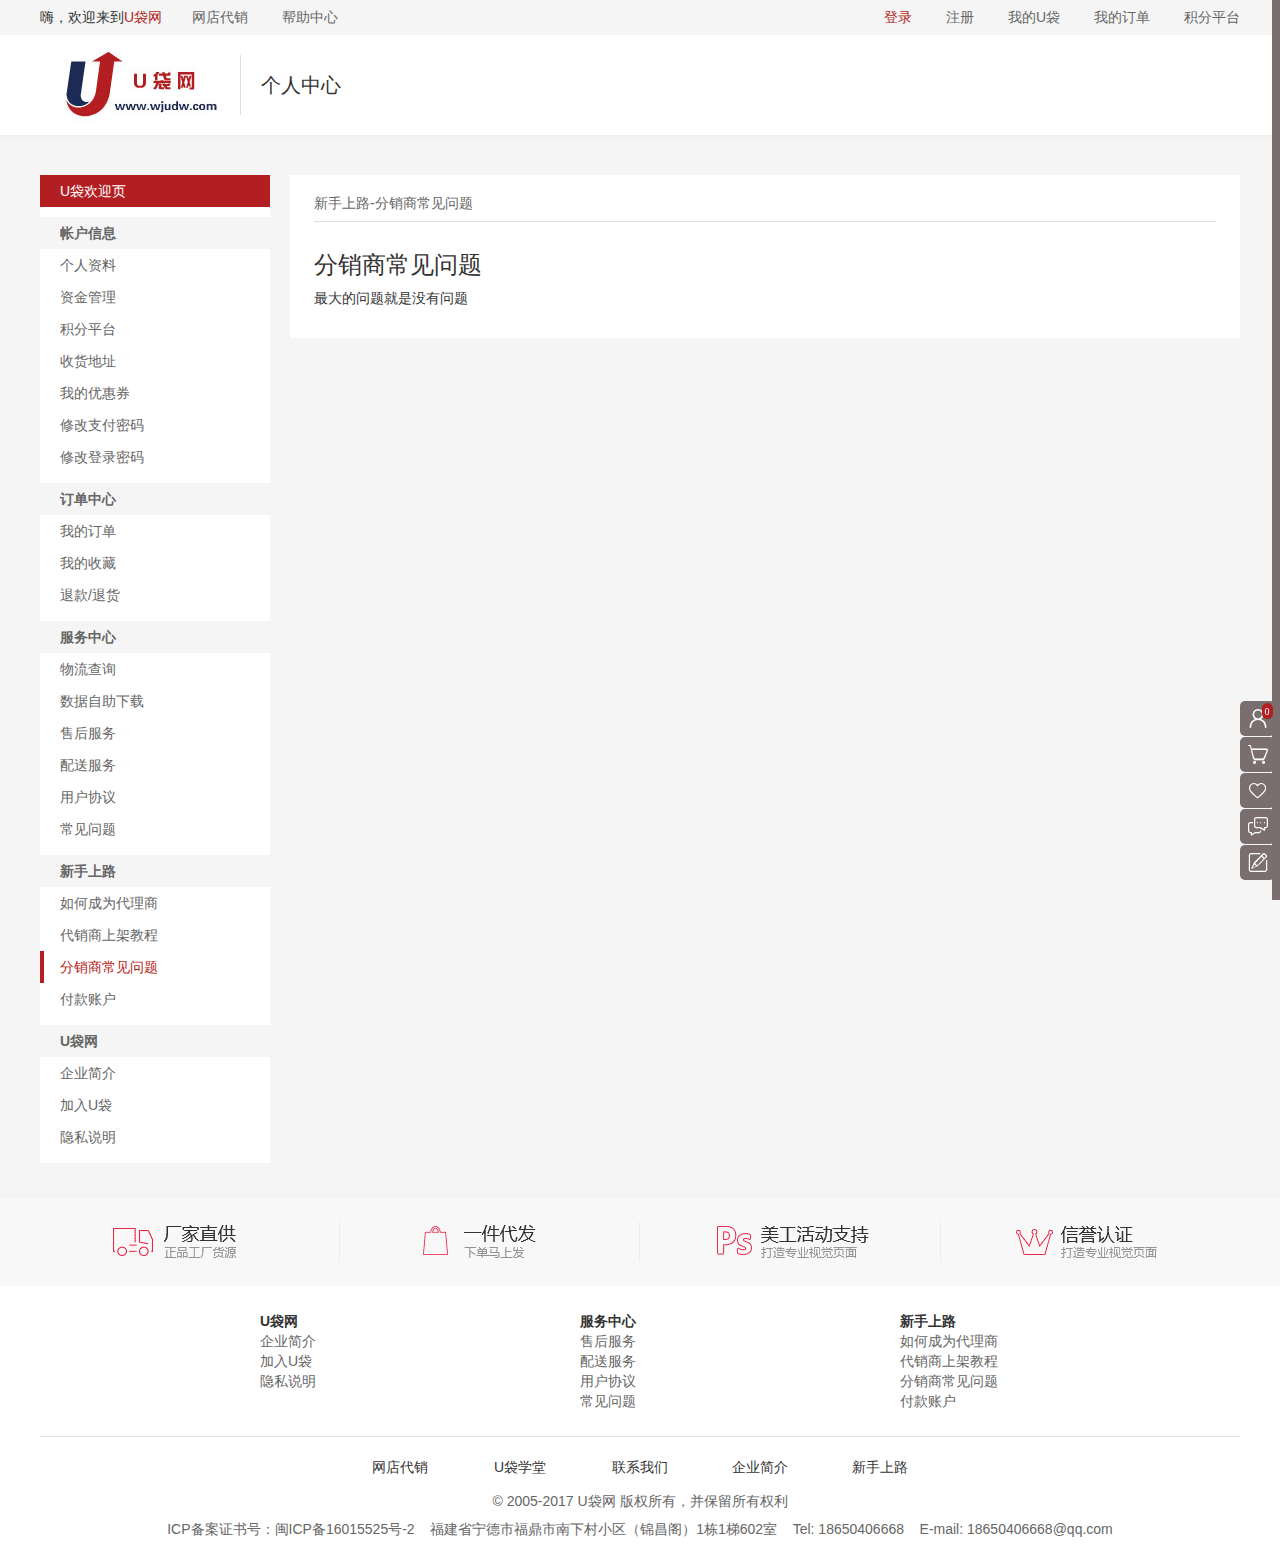
<file: WebContent/temp_article/udai_article7.html>
<!DOCTYPE html>
<html lang="zh-cmn-Hans">
<head>
	<meta charset="UTF-8">
	<link rel="shortcut icon" href="../favicon.ico">
	<link rel="stylesheet" href="../css/iconfont.css">
	<link rel="stylesheet" href="../css/global.css">
	<link rel="stylesheet" href="../css/bootstrap.min.css">
	<link rel="stylesheet" href="../css/bootstrap-theme.min.css">
	<link rel="stylesheet" href="../css/swiper.min.css">
	<link rel="stylesheet" href="../css/styles.css">
	<script src="../js/jquery.1.12.4.min.js" charset="UTF-8"></script>
	<script src="../js/bootstrap.min.js" charset="UTF-8"></script>
	<script src="../js/swiper.min.js" charset="UTF-8"></script>
	<script src="../js/global.js" charset="UTF-8"></script>
	<script src="../js/jquery.DJMask.2.1.1.js" charset="UTF-8"></script>
	<title>U袋网</title>
</head>
<body>
	<!-- 顶部tab -->
	<div class="tab-header">
		<div class="inner">
			<div class="pull-left">
				<div class="pull-left">嗨，欢迎来到<span class="cr">U袋网</span></div>
				<a href="../agent_level.html">网店代销</a>
				<a href="udai_article4.html">帮助中心</a>
			</div>
			<div class="pull-right">
				<a href="../login.html"><span class="cr">登录</span></a>
				<a href="../login.html?p=register">注册</a>
				<a href="../udai_welcome.html">我的U袋</a>
				<a href="../udai_order.html">我的订单</a>
				<a href="../udai_integral.html">积分平台</a>
			</div>
		</div>
	</div>
	<!-- 顶部标题 -->
	<div class="bgf5 clearfix">
		<div class="top-user">
			<div class="inner">
				<a class="logo" href="../index.html"><img src="../images/icons/logo.jpg" alt="U袋网" class="cover"></a>
				<div class="title">个人中心</div>
			</div>
		</div>
	</div>
	<div class="content clearfix bgf5">
		<section class="user-center inner clearfix">
			<div class="pull-left bgf">
				<div class="title">U袋欢迎页</div>
				<dl class="user-center__nav">
					<dt>帐户信息</dt>
					<a href="../udai_setting.html"><dd>个人资料</dd></a>
					<a href="../udai_treasurer.html"><dd>资金管理</dd></a>
					<a href="../udai_integral.html"><dd>积分平台</dd></a>
					<a href="../udai_address.html"><dd>收货地址</dd></a>
					<a href="../udai_coupon.html"><dd>我的优惠券</dd></a>
					<a href="../udai_paypwd_modify.html"><dd>修改支付密码</dd></a>
					<a href="../udai_pwd_modify.html"><dd>修改登录密码</dd></a>
				</dl>
				<dl class="user-center__nav">
					<dt>订单中心</dt>
					<a href="../udai_order.html"><dd>我的订单</dd></a>
					<a href="../udai_collection.html"><dd>我的收藏</dd></a>
					<a href="../udai_refund.html"><dd>退款/退货</dd></a>
				</dl>
				<dl class="user-center__nav">
					<dt>服务中心</dt>
					<a href="../udai_mail_query.html"><dd>物流查询</dd></a>
					<a href=""><dd>数据自助下载</dd></a>
					<a href="udai_article1.html"><dd>售后服务</dd></a>
					<a href="udai_article2.html"><dd>配送服务</dd></a>
					<a href="udai_article3.html"><dd>用户协议</dd></a>
					<a href="udai_article4.html"><dd>常见问题</dd></a>
				</dl>
				<dl class="user-center__nav">
					<dt>新手上路</dt>
					<a href="udai_article5.html"><dd>如何成为代理商</dd></a>
					<a href="udai_article6.html"><dd>代销商上架教程</dd></a>
					<a href="udai_article7.html"><dd class="active">分销商常见问题</dd></a>
					<a href="udai_article8.html"><dd>付款账户</dd></a>
				</dl>
				<dl class="user-center__nav">
					<dt>U袋网</dt>
					<a href="udai_article10.html"><dd>企业简介</dd></a>
					<a href="udai_article11.html"><dd>加入U袋</dd></a>
					<a href="udai_article12.html"><dd>隐私说明</dd></a>
				</dl>
			</div>
			<div class="pull-right bgf">
				<div class="user-center__content">
					<div class="head-box">新手上路-分销商常见问题</div>
					<div class="html-code">
						<h3>分销商常见问题</h3>
						<p>最大的问题就是没有问题</p>
					</div>
				</div>
			</div>
		</section>
	</div>
	<!-- 右侧菜单 -->
	<div class="right-nav">
		<ul class="r-with-gotop">
			<li class="r-toolbar-item">
				<a href="../udai_welcome.html" class="r-item-hd">
					<i class="iconfont icon-user" data-badge="0"></i>
					<div class="r-tip__box"><span class="r-tip-text">用户中心</span></div>
				</a>
			</li>
			<li class="r-toolbar-item">
				<a href="../udai_shopcart.html" class="r-item-hd">
					<i class="iconfont icon-cart"></i>
					<div class="r-tip__box"><span class="r-tip-text">购物车</span></div>
				</a>
			</li>
			<li class="r-toolbar-item">
				<a href="../udai_collection.html" class="r-item-hd">
					<i class="iconfont icon-aixin"></i>
					<div class="r-tip__box"><span class="r-tip-text">我的收藏</span></div>
				</a>
			</li>
			<li class="r-toolbar-item">
				<a href="" class="r-item-hd">
					<i class="iconfont icon-liaotian"></i>
					<div class="r-tip__box"><span class="r-tip-text">联系客服</span></div>
				</a>
			</li>
			<li class="r-toolbar-item">
				<a href="issues.html" class="r-item-hd">
					<i class="iconfont icon-liuyan"></i>
					<div class="r-tip__box"><span class="r-tip-text">留言反馈</span></div>
				</a>
			</li>
			<li class="r-toolbar-item to-top">
				<i class="iconfont icon-top"></i>
				<div class="r-tip__box"><span class="r-tip-text">返回顶部</span></div>
			</li>
		</ul>
		<script>
			$(document).ready(function(){ $('.to-top').toTop({position:false}) });
		</script>
	</div>
	<!-- 底部信息 -->
	<div class="footer">
		<div class="footer-tags">
			<div class="tags-box inner">
				<div class="tag-div">
					<img src="../images/icons/footer_1.gif" alt="厂家直供">
				</div>
				<div class="tag-div">
					<img src="../images/icons/footer_2.gif" alt="一件代发">
				</div>
				<div class="tag-div">
					<img src="../images/icons/footer_3.gif" alt="美工活动支持">
				</div>
				<div class="tag-div">
					<img src="../images/icons/footer_4.gif" alt="信誉认证">
				</div>
			</div>
		</div>
		<div class="footer-links inner">
			<dl>
				<dt>U袋网</dt>
				<a href="udai_article10.html"><dd>企业简介</dd></a>
				<a href="udai_article11.html"><dd>加入U袋</dd></a>
				<a href="udai_article12.html"><dd>隐私说明</dd></a>
			</dl>
			<dl>
				<dt>服务中心</dt>
				<a href="udai_article1.html"><dd>售后服务</dd></a>
				<a href="udai_article2.html"><dd>配送服务</dd></a>
				<a href="udai_article3.html"><dd>用户协议</dd></a>
				<a href="udai_article4.html"><dd>常见问题</dd></a>
			</dl>
			<dl>
				<dt>新手上路</dt>
				<a href="udai_article5.html"><dd>如何成为代理商</dd></a>
				<a href="udai_article6.html"><dd>代销商上架教程</dd></a>
				<a href="udai_article7.html"><dd>分销商常见问题</dd></a>
				<a href="udai_article8.html"><dd>付款账户</dd></a>
			</dl>
		</div>
		<div class="copy-box clearfix">
			<ul class="copy-links">
				<a href="../agent_level.html"><li>网店代销</li></a>
				<a href="../class_room.html"><li>U袋学堂</li></a>
				<a href="../udai_about.html"><li>联系我们</li></a>
				<a href="udai_article10.html"><li>企业简介</li></a>
				<a href="udai_article5.html"><li>新手上路</li></a>
			</ul>
			<!-- 版权 -->
			<p class="copyright">
				© 2005-2017 U袋网 版权所有，并保留所有权利<br>
				ICP备案证书号：闽ICP备16015525号-2&nbsp;&nbsp;&nbsp;&nbsp;福建省宁德市福鼎市南下村小区（锦昌阁）1栋1梯602室&nbsp;&nbsp;&nbsp;&nbsp;Tel: 18650406668&nbsp;&nbsp;&nbsp;&nbsp;E-mail: 18650406668@qq.com
			</p>
		</div>
	</div>
</body>
</html>
</file>
<file: WebContent/css/iconfont.css>
@font-face {font-family: "iconfont";
  src: url('../fonts/iconfont.eot?t=1508925782485'); /* IE9*/
  src: url('../fonts/iconfont.eot?t=1508925782485#iefix') format('embedded-opentype'), /* IE6-IE8 */
  url('[data-uri]') format('woff'),
  url('../fonts/iconfont.ttf?t=1508925782485') format('truetype'), /* chrome, firefox, opera, Safari, Android, iOS 4.2+*/
  url('../fonts/iconfont.svg?t=1508925782485#iconfont') format('svg'); /* iOS 4.1- */
}

.iconfont {
  font-family:"iconfont" !important;
  font-size:inherit;
  font-style:normal;
  -webkit-font-smoothing: antialiased;
  -moz-osx-font-smoothing: grayscale;
}

.icon-rmb:before { content: "\e70b"; }

.icon-horn:before { content: "\e614"; }

.icon-ok:before { content: "\e612"; }

.icon-edit:before { content: "\e62b"; }

.icon-star:before { content: "\e606"; }

.icon-kid:before { content: "\e61a"; }

.icon-user:before { content: "\e617"; }

.icon-eval:before { content: "\e608"; }

.icon-up:before { content: "\e64a"; }

.icon-down:before { content: "\e64b"; }

.icon-quan:before { content: "\e640"; }

.icon-agent:before { content: "\e60a"; }

.icon-shoes:before { content: "\e602"; }

.icon-bao:before { content: "\e63e"; }

.icon-radio:before { content: "\e652"; }

.icon-tick:before { content: "\e60b"; }

.icon-checked:before { content: "\e661"; }

.icon-play:before { content: "\e635"; }

.icon-menu:before { content: "\e603"; }

.icon-liuyan:before { content: "\e600"; }

.icon-liaotian:before { content: "\e660"; }

.icon-cart:before { content: "\e601"; }

.icon-shopcart:before { content: "\e64c"; }

.icon-aixin:before { content: "\e632"; }

.icon-jifen:before { content: "\e643"; }

.icon-more:before { content: "\e654"; }

.icon-skirt:before { content: "\e604"; }

.icon-xiaoxi:before { content: "\e619"; }

.icon-radio-checked:before { content: "\e67b"; }

.icon-fushi:before { content: "\e66c"; }

.icon-tuijian:before { content: "\e607"; }

.icon-top:before { content: "\e6cd"; }

.icon-sortUp:before { content: "\e605"; }

.icon-speed:before { content: "\e615"; }

.icon-credit:before { content: "\e616"; }

.icon-real:before { content: "\e618"; }

.icon-selected:before { content: "\e61b"; }

.icon-dot:before { content: "\e61c"; }

.icon-sortDown:before { content: "\e6ce"; }
</file>
<file: WebContent/css/styles.css>
@charset "utf-8";
/* ================================ */
/* Author:			VIPArcher		*/
/* Create Date:		2017-09			*/
/* Retrofit Date:	2017-09			*/
/* ================================ */
body {overflow-y: scroll}
.inner {
	width: 1200px;
	margin: 0 auto;
}
/* 顶部tab */
.tab-header {
	background-color: #f5f5f5;
	line-height: 35px;
	height: 35px;
}
.tab-header a {
	color: #666;
	margin-left: 30px;
	text-decoration: none;
}
.tab-header a:hover {
	color: #b31e22;
}
/* 头部搜索栏 */
.top-search .inner, .top-user .inner {
	height: 100px;
	position: relative;
}
.top-search .logo, .top-user .logo {
	left: 0;
	width: 200px;
	height: 100px;
	display: block;
	position: absolute;
}
.search-box {
	width: 600px;
	height: 100px;
	position: absolute;
	left: 0;right: 0;
	margin: auto;
	padding-top: 32px;
}
.search-box input {
	width: 100%;
	height: 36px;
	padding: 8px;
	border: 1px solid #b31e22;
}
.search-box button {
	color: #fff;
	font-size: 18px;
	padding: 0 20px;
	height: 36px;
	line-height: 36px;
	border: 1px solid #b31e22;
	background-color: #b31e22;
}
.search-box .help-block a {
	color: #999;
	text-decoration: none;
}
.search-box .help-block a:hover {color: #b31e22}
.top-search .cart-box {
	right: 0;
	width: 200px;
	height: 100px;
	position: absolute;
}
.top-search .cart-but {
	color: #999;
	margin: auto;
	height: 36px;
	line-height: 34px;
	display: block;
	position: absolute;
	padding: 0 30px;
	text-decoration: none;
	border: 1px solid #ccc;
	top: 0;bottom: 0;right: 0;
}
/* 个人中心头部 */
.top-user .title {
	margin: auto;
	height: 60px;
	padding: 20px;
	font-size: 20px;
	line-height: 20px;
	position: absolute;
	top: 0;bottom: 0;left: 200px;
	border-left: 1px solid #e0e0e0;
}
.top-user {
	margin-bottom: 5px;
	background-color: #fff;
	-webkit-box-shadow: 0 2px 3px rgba(233, 233, 233, .5);
	   -moz-box-shadow: 0 2px 3px rgba(233, 233, 233, .5);
			box-shadow: 0 2px 3px rgba(233, 233, 233, .5);
}
/* 右侧固定菜单 */
.right-nav {
	position: fixed;z-index: 100;
	top: 0;bottom: 0;right: 0;
	width: 8px;background-color: #7a6e6e;
}
.r-with-gotop {
	position: absolute;
	bottom: 10px;right: 0;
}
.r-toolbar-item {
	width: 35px;
	height: 35px;
	margin-top: 1px;
	cursor: pointer;
	margin-right: 5px;
	background-color: #7a6e6e;
	text-align: center;
	line-height: 35px;
	border-radius: 5px;
	position: relative;
	color: #fff;font-size: 20px;
}
.r-item-hd {
	color: #fff !important;
	text-decoration: none !important;
}
.r-item-hd .iconfont[data-badge] {position: relative;}
.r-item-hd .iconfont[data-badge]::after {
	content: attr(data-badge);
	display: inline-block;
	position: absolute;
	top: -5px;right: -5px;
	line-height: 16px;
	font-size: 10px;
	height: 16px;
	padding: 0 3px;
	text-align: center;
	background-color: #b31e22;
	border-radius: 8px;
	text-align: center;
	white-space: nowrap;
	vertical-align: middle;
}
.to-top {margin-top: 10px;}
@-webkit-keyframes leftFadeIn {0% {-webkit-opacity:0;-webkit-transform:translateX(-10px)}100% {-webkit-opacity:1;-webkit-transform:translateX(0)}}
@-moz-keyframes leftFadeIn {0% {-moz-opacity:0;-moz-transform:translateX(-10px)}100% {-moz-opacity:1;-moz-transform:translateX(0)}}
@keyframes leftFadeIn {0% {opacity:0;transform:translateX(-10px)}100% {opacity:1;transform:translateX(0)}}
.r-tip__box {
	display: none;
	position: absolute;
	height: 35px;
	font-size: 14px;
	top: 0;right: 40px;
	white-space: nowrap;
	-webkit-animation: leftFadeIn .3s ease-out;
	-moz-animation: leftFadeIn .3s ease-out;
	animation: leftFadeIn .3s ease-out;
}
.r-toolbar-item:hover .r-tip__box  {
	display: block;
}
.r-tip__box::after {
	content: '';
	width: 0;
    height: 0;
	position: absolute;
	top: 50%;margin-top: -5px;
    border-top: 5px solid transparent;
    border-left: 5px solid #616161;
    border-bottom: 5px solid transparent;
}
.r-tip-text {
	font-size: 12px;
	padding: 5px 10px;
	background-color: #616161;
}
/* 底部信息 */
.footer {
	background-color: #fff;
	position: relative;
	z-index: 3;
}
.footer-tags {
	padding: 24px 0;
	background-color: #f8f8f8;
}
.tags-box {
	display: -webkit-flex;
	display: flex;
	flex-flow: row nowrap;
	justify-content: space-between;
}
.tag-div {
	width: 100%;
	text-align: center;
	border-right: 1px solid #ececec;
}
.tag-div:last-child {
	border-right: 0;
}
.footer-links {
	display: -webkit-flex;
	display: flex;
	flex-flow: row nowrap;
	justify-content: space-between;
	padding: 25px 120px;
	border-bottom: 1px solid #e0e0e0;
}
.footer-links dl {
	width: 100%;
	margin-bottom: 0;
	padding-left: 100px;
}
.footer-links dt {
	color: #333;
}
.footer-links dd {
	color: #666;
}
.copy-links {
	margin-top: 10px;
	display: -webkit-flex;
	display: flex;
	flex-flow: row wrap;
	justify-content: center;
}
.copy-links li {
	color: #333;
	min-width: 80px;
	text-align: center;
	margin: 10px 20px 0;
}
.copyright {
	color: #666;
	text-align: center;
	line-height: 2em;
}
/* 首页导航 */
.nav-box {
	z-index: 10;
	height: 40px;
	line-height: 40px;
	position: relative;
}
.all-cat {
	width: 200px;
	float: left;
	position: relative;
}
.all-cat > .title {
	color: #fff;
	height: 40px;
	font-size: 16px;
	padding: 0 20px;
	line-height: 40px;
	background-color: #b31e22;
}
.cat-list__box {
	position: absolute;
	width: 200px;
	height: 450px;
	background-color: #303030;
}
.cat-box {
	padding: 0 20px;
}
.cat-box > .title {
	font-size: 16px;
	color: #fff;
	height: 50px;
	line-height: 50px;
}
.cat-box > .cat-list {
	line-height: 20px;
	margin-bottom: 0;
	padding-bottom: 10px;

	border-bottom: 1px solid #666;
}
.cat-box > .cat-list li {
	float: left;
	color: #999;
	font-size: 14px;
	margin-right: 12px;
}
.cat-list__deploy {
	display: none;
	position: absolute;
	width: 500px;height: 450px;
	top: 0;left: 200px;
}
.cat-box:hover > .cat-list__deploy {
	display: block;
}
.cat-list__deploy > .deploy-box {
	background-color: rgba(48, 48, 48, .8);
	padding: 0 10px;
	width: 100%;
}
.genre-box > .title {
	color: #fff;
	float: left;
	font-weight: bold;
}
.genre-list {
	float: right;
	line-height: 20px;
	padding: 10px 0;
	width: 400px;
	border-bottom: 1px solid #eee;
}
.genre-list a {
	color: #eee;
	margin-right: 15px;
}
.genre-box:last-child > .genre-list {
	border-bottom: 0;
}
.nva-list {float: left;margin-bottom: 0;}
.nva-list li {
	color: #fff;
	float: left;
	padding: 0 10px;
	min-width: 100px;
	text-align: center;
	text-decoration: none;
}
.nva-list li.active {color: #f00;}
.nva-list li:hover {background-color: #666;}
.user-info__box {
	position: absolute;
	right: 0;top: 40px;
	background-color: #f8f8f8;
	width: 200px;height: 450px;
}
.login-box {
	height: 220px;
	line-height: 24px;
	text-align: center;
	border: 1px solid #ececec;
	background-image: url(../images/icons/login-box-bg.gif);
}
.agent-box {
	height: 70px;
	position: relative;
	border: 1px solid #ececec;
	border-top: 0;
}
.agent-box::after {
	content: '';
	display: block;
	position: absolute;
	height: 80%;width: 1px;
	background-color: #cdcdcd;
	top: 0;left: 0;right: 0;bottom: 0;
	border-radius: 100%;margin: auto;
}
.agent-box > .agent {
	float: left;
	line-height: 30px;
	text-align: center;
	padding: 7px 0;
	overflow: hidden;
	width: 50%;height: 100%;
	text-decoration: none !important;
}
.agent-box > .agent i {
	color: #333;
	font-size: 24px;
}
.agent-box > .agent p {
	color: #666;
	font-size: 12px;
	white-space: nowrap;
	line-height: 20px;
	margin-bottom: 0;
}
.verify-qq {
	height: 80px; 
	border: 1px solid #ececec;
	border-top: 0;
	padding: 10px;
}
.verify-qq .title {
	font-size: 0;
	line-height: 24px;
	text-align: center;
}
.verify-qq .fake {
	width: 16px;
	height: 16px;
	margin-top: -8px;
	margin-right: 5px;
	vertical-align: middle;
	display: inline-block;
	background-image: url(../images/icons/fake.png);
	-webkit-background-size: 100%;
	background-size: 100%;
}
.verify-qq .input-group {
	line-height: 24px;
}
.verify-qq .form-control, .verify-qq .btn {
	height: 28px;
	font-size: 12px;
	padding: 0 12px;
}
.user-info__box > .tags {
	height: 80px;
}
.user-info__box > .tags > .tag {
	width: 50%;
	color: #666;
	font-size: 14px;
	text-align: center;
	height: 40px;float: left;
	border: 1px solid #ececec;
	border-top: 0;
}
.user-info__box > .tags > .tag:nth-child(odd) {border-right: 0;}
.login-box > .avt-port {
	width: 60px;
	height: 60px;
	margin: auto;
	margin-top: 32px;
	margin-bottom: 12px;
	position: relative;
}
.user-info__box > .tags > .tag:hover {color: #b31e22}
.login-box > .avt-port::after {
	content: '';
	position: absolute;
	top: -2px;left: -2px;
	width: 64px;height: 64px;
	border: 1px solid #e0e0e0;
	-webkit-border-radius: 50%;
	-moz-border-radius: 50%;
	border-radius: 50%;
}
.login-box > .report-box {
	padding: 10px 24px;
	position: relative;
}
.login-box > .report-box > .badge {
	position: absolute;
	right: 10px;top: 0;z-index: 10;
}
/* 首页轮播样式 */
.banner-box {
	height: 450px;
	background-color: #f5f5f5;
}
.banner-box > .swiper-pagination .swiper-pagination-bullet {
	opacity: 1;
	margin: 0 2px;
	position: relative;
	background-color: #fff;
	width: 10px;height: 10px;
}
.banner-box > .swiper-pagination .swiper-pagination-bullet-active {background-color: #b31e22}
.banner-box > .swiper-pagination .swiper-pagination-bullet::before {
	content: '';
	z-index: -1;
	display: block;
	position: absolute;
	top: -4px;left: -4px;
	width: 18px;height: 18px;
	background-color: #bfbfbf;
}
.banner-box > .swiper-pagination .swiper-pagination-bullet:first-child::before {
	border-bottom-left-radius: 50%;border-top-left-radius: 50%;
}
.banner-box > .swiper-pagination .swiper-pagination-bullet:last-child::before {
	border-bottom-right-radius: 50%;border-top-right-radius: 50%;
}

/* 楼层样式 */
.floor-nav {
	z-index: 100;
	width: 120px;
	padding: 10px;
	position: absolute;
}
.scroll-nav {
	color: #666;
	display: block;
	padding: 10px 0;
	cursor: pointer;
	margin-bottom: 10px;
	border-bottom: 1px solid transparent;
}
.scroll-nav.active {
	border-bottom: 1px solid #b31e22;
}
.scroll-floor > .pull-left {
	width: 900px;
}
.scroll-floor > .pull-right {
	width: 280px;
}
.floor-title {
	color: #fff;
	height: 40px;
	padding: 0 10px 0 15px;
	line-height: 40px;
	position: relative;
	margin: 40px 0 10px;
	-webkit-text-shadow: 0 1px 1px #666;
	   -moz-text-shadow: 0 1px 1px #666;
			text-shadow: 0 1px 1px #666;
}
.floor-title .more {
	color: #fff;
	float: right;
	font-size: 20px;
	text-decoration: none;
}
.floor-title > .case-list a {
	color: #fff;
	font-size: 12px;
	padding: 3px 10px;
	margin-left: 10px;
	text-decoration: none;
	border: 1px solid rgba(255, 255, 255, .8);
	background-color: rgba(255, 255, 255, .2);
}
.floor-title > .case-list a:hover {
	border: 1px solid #fff;
	background-color: rgba(255, 255, 255, .5);
}
.floor-title::after {
	content: '';
	display: block;
	top: 0;left: 0;
	position: absolute;
	width: 15px;height: 15px;
}
.floor-1 .floor-title {
	background: #f76850;
	background: -webkit-linear-gradient(to right, #f76850, #eb3349);
	background:    -moz-linear-gradient(to right, #f76850, #eb3349);
	background:      -o-linear-gradient(to right, #f76850, #eb3349);
	background:         linear-gradient(to right, #f76850, #eb3349);
}
.floor-2 .floor-title {
	background: #fdd4b3;
	background: -webkit-linear-gradient(to right, #fdd4b3, #dab190);
	background:    -moz-linear-gradient(to right, #fdd4b3, #dab190);
	background:      -o-linear-gradient(to right, #fdd4b3, #dab190);
	background:         linear-gradient(to right, #fdd4b3, #dab190);
}
.floor-3 .floor-title {
	background: #6dd5ed;
	background: -webkit-linear-gradient(to right, #6dd5ed, #29abcc);
	background:    -moz-linear-gradient(to right, #6dd5ed, #29abcc);
	background:      -o-linear-gradient(to right, #6dd5ed, #29abcc);
	background:         linear-gradient(to right, #6dd5ed, #29abcc);
}
.floor-4 .floor-title {
	background: #ffb7d4;
	background: -webkit-linear-gradient(to right, #ffb7d4, #f168a1);
	background:    -moz-linear-gradient(to right, #ffb7d4, #f168a1);
	background:      -o-linear-gradient(to right, #ffb7d4, #f168a1);
	background:         linear-gradient(to right, #ffb7d4, #f168a1);
}
.floor-5 .floor-title {
	background: #00cdac;
	background: -webkit-linear-gradient(to right, #00cdac, #0aaab6);
	background:    -moz-linear-gradient(to right, #00cdac, #0aaab6);
	background:      -o-linear-gradient(to right, #00cdac, #0aaab6);
	background:         linear-gradient(to right, #00cdac, #0aaab6);
}
.floor-6 .floor-title {
	background: #ffb2b2;
	background: -webkit-linear-gradient(to right, #ffb2b2, #ff6666);
	background:    -moz-linear-gradient(to right, #ffb2b2, #ff6666);
	background:      -o-linear-gradient(to right, #ffb2b2, #ff6666);
	background:         linear-gradient(to right, #ffb2b2, #ff6666);
}
.floor-1 .floor-title::after {background-image: url([data-uri])}
.floor-2 .floor-title::after {background-image: url([data-uri])}
.floor-3 .floor-title::after {background-image: url([data-uri])}
.floor-4 .floor-title::after {background-image: url([data-uri])}
.floor-5 .floor-title::after {background-image: url([data-uri])}
.floor-6 .floor-title::after {background-image: url([data-uri])}
.scroll-floor .con-box {
	width: 100%;
	height: 560px;
}
.scroll-floor .notice-box {
	width: 100%;
	height: 260px;
	padding: 10px;
	line-height: 24px;
	margin-bottom: 20px;
}
.scroll-floor .notice-box > .swiper-container {
	height: 100%;
	overflow: hidden;
}
.scroll-floor .notice-box .swiper-slide {
	color: #666;
	text-decoration: none;
}
.scroll-floor .notice-box .swiper-slide:hover {
	color: #b31e22;
}
.scroll-floor .buts-box {
	width: 100%;
	height: 280px;
	padding: 10px;
}
.scroll-floor .but-div {
	width: 50%;
	height: 50%;
	float: left;
	padding: 5px;
}
.scroll-floor .but-div > a {
	width: 100%;
	color: #666;
	height: 100%;
	display: block;
	font-size: 16px;
	padding-top: 20px;
	text-align: center;
	position: relative;
	border-radius: 5px;
	text-decoration: none;
	-webkit-box-shadow: 2px 2px 5px #ccc;
	   -moz-box-shadow: 2px 2px 5px #ccc;
			box-shadow: 2px 2px 5px #ccc;
}
.scroll-floor .but-icon {
	width: 60px;
	height: 60px;
	display: inline-block;
	-webkit-background-size: cover;
	background-size: cover;
	background-repeat: no-repeat;
	background-position: center;
}
.scroll-floor .but-div:nth-child(1) .but-icon {background-image: url(../images/icons/but_1.png)}
.scroll-floor .but-div:nth-child(2) .but-icon {background-image: url(../images/icons/but_2.png)}
.scroll-floor .but-div:nth-child(3) .but-icon {background-image: url(../images/icons/but_3.png)}
.scroll-floor .but-div:nth-child(4) .but-icon {background-image: url(../images/icons/but_4.png)}
.scroll-floor .but-div:nth-child(1) > a:hover .but-icon {background-image: url(../images/icons/but_hover_1.png)}
.scroll-floor .but-div:nth-child(2) > a:hover .but-icon {background-image: url(../images/icons/but_hover_2.png)}
.scroll-floor .but-div:nth-child(3) > a:hover .but-icon {background-image: url(../images/icons/but_hover_3.png)}
.scroll-floor .but-div:nth-child(4) > a:hover .but-icon {background-image: url(../images/icons/but_hover_4.png)}
.scroll-floor .but-div > a:hover {color: #fff}
.scroll-floor .but-div:nth-child(1) > a:hover {
	background: -webkit-linear-gradient(135deg, #8cd9ff, #30bdfe);
	background:    -moz-linear-gradient(135deg, #8cd9ff, #30bdfe);
	background:      -o-linear-gradient(135deg, #8cd9ff, #30bdfe);
	background:         linear-gradient(135deg, #8cd9ff, #30bdfe);
}
.scroll-floor .but-div:nth-child(2) > a:hover {
	background: -webkit-linear-gradient(135deg, #ffb2b2, #ff6666);
	background:    -moz-linear-gradient(135deg, #ffb2b2, #ff6666);
	background:      -o-linear-gradient(135deg, #ffb2b2, #ff6666);
	background:         linear-gradient(135deg, #ffb2b2, #ff6666);
}
.scroll-floor .but-div:nth-child(3) > a:hover {
	background: -webkit-linear-gradient(135deg, #ffda6b, #fbbe03);
	background:    -moz-linear-gradient(135deg, #ffda6b, #fbbe03);
	background:      -o-linear-gradient(135deg, #ffda6b, #fbbe03);
	background:         linear-gradient(135deg, #ffda6b, #fbbe03);
}
.scroll-floor .but-div:nth-child(4) > a:hover {
	background: -webkit-linear-gradient(135deg, #e5b2ff, #c869ff);
	background:    -moz-linear-gradient(135deg, #e5b2ff, #c869ff);
	background:      -o-linear-gradient(135deg, #e5b2ff, #c869ff);
	background:         linear-gradient(135deg, #e5b2ff, #c869ff);
}
.scroll-floor .left-img {
	float: left;
	width: 300px;
	height: 100%;
	position: relative;
}
.scroll-floor .right-box {
	width: 900px;
	height: 100%;
	float: right;
	background-color: #f5f5f5;
}
.scroll-floor .right-box.hot-box {width: 600px}
.floor-item {
	float: left;
	width: 25%;
	height: 280px;
	padding: 10px;
	display: block;
	position: relative;
	text-decoration: none !important;
	-webkit-transition: all .3s;
	transition: all .3s;
}
.scroll-floor .right-box.hot-box .floor-item {width: 33.33333333%}
.floor-item:hover {
	background-color: #fff;
	-webkit-box-shadow: 0 0 15px #ccc;
	   -moz-box-shadow: 0 0 15px #ccc;
			box-shadow: 0 0 15px #ccc;
}
.floor-item > .item-img {
	width: 100%;
	height: 210px;
}
.floor-item > .price {
	height: 32px;
	line-height: 32px;
}
.floor-item > .name {
	color: #666;
	font-size: 14px;
	line-height: 16px;
}
/* 路径导航 */
.breadcrumb {
	width: 100%;
	height: 50px;
	list-style: none;
	margin-bottom: 0;
	line-height: 50px;
}
.breadcrumb > li + li::before {
    padding: 0 5px;
    color: #666;
    content: "\003E";
}
.breadcrumb > li { display: inline-block }
.breadcrumb > li a {color: #333;text-decoration: none}
.breadcrumb > .active {color: #b31e22}
/* 商品详情 */
.item-show__div > .pull-left {width: 1000px}
.item-show__div > .pull-right {width: 200px}
.item-show__head > .pull-right {height: 600px}
.item-show__body > .pull-left {min-height: 800px}
.item-pic__box {
	position: relative;
	width: 360px;
	float: left;
}
.small-box {
	position: relative;
	width: 360px;
	height: 360px;
	margin-bottom: 5px;
}
.small-box > .hover {
	display: none;
	left: 0;top: 0;
	position: absolute;
	border: 1px solid #fff;
	background-color: #000;
	filter: alpha(opacity=15);
	-moz-opacity: .15;
	opacity: .15;
	cursor: move;
}
.thumbnail-box {
	position: relative;
	width: 100%;
}
.thumbnail-box .btn {
	position: absolute;
	top: 0;bottom: 0;
	width: 26px;
	border: 0;
	background: #eee url(../images/icons/thumb-but.gif) no-repeat;
}
.thumbnail-box .btn:active {background: #b31e22 url(../images/icons/thumb-but_active.gif) no-repeat}
.thumbnail-box .btn-prev {left: 0}
.thumbnail-box .btn-next {right: 0;background-position: center right}
.thumbnail-box .btn-next:active {background: #b31e22 url(../images/icons/thumb-but_active.gif) no-repeat center right}
.thumbnail-box > .thumb-list {
	overflow: hidden;
	width: 300px;
	margin: 0 auto;
}
.thumbnail-box .wrapper {
	font-size: 0;
	margin-bottom: 0;
	white-space: nowrap;
}
.thumbnail-box > .thumb-list .item {
	width: 56px;
	height: 56px;
	margin: 0 2px;
	cursor: pointer;
	display: inline-block;
	border: 2px solid #fff;
}
.thumbnail-box > .thumb-list .item.active {
	border: 2px solid #b31e22;
}
.big-box {
	z-index: 100;
	display: none;
	overflow: hidden;
	position: absolute;
	left: 362px;top: 0;
	border: 1px solid #ccc;
	width: 420px;height: 420px;
}
.item-info__box {
	width: 640px;
	float: right;
	padding: 0 20px;
}
.item-title {line-height: 2em}
.item-title > .name {
	font-size: 16px;
	max-height: 40px;
	line-height: 20px;
}
.item-price {
	padding: 10px;
	margin-bottom: 20px;
}
.item-price .price-panel {
	height: 40px;
	line-height: 40px;
}
.item-price .price-panel .price{
	font-size: 24px;
	color: #d00;
}
.vip-price-panel {
	height: 32px;
	padding: 0 10px;
	line-height: 32px;
	margin-top: 4px;
	position: relative;
}
.vip-price-panel:hover, .vip-price-panel.active {
	color: #fff;
	background-color: #b31e22;
}
.all-price__box {
	color: #fff;
	display: none;
	overflow: hidden;
	position: absolute;
	left: 0;right: 0;top: 32px;
	background-color: #b31e22;
	line-height: 1.571428;
	padding-top: 10px;
	padding-bottom: 10px;
	border-top: 1px solid #fff;
	border-left: 10px solid #b31e22;
	border-right: 10px solid #b31e22;
}
.text-justify {
	text-align: justify;
	text-align-last: justify;
}
.item-ind-panel {
	width: 100%;
	border: 1px dotted #ccc;
}
.item-ind-item {
	float: left;
	padding: 12px;
	text-align: center;
	width: 33.33333333%;
}
.item-ind-item a {text-decoration: none;}
.ind-count {font-weight: bold;}
/* 商品规格列表 */
.item-sku {margin-top: 20px;}
.item-prop, .item-prop ul{
	margin-bottom: 0;
}
.item-prop li, .item-metatit {
	float: left;
	height: 50px;
	line-height: 50px;
}
.item-metatit {
	color: #999;
	padding: 0 10px;
	min-width: 60px;
	text-align: center;
	margin-bottom: 5px;
}
.item-prop a {
	color: #333;
	margin: 8px;
	display: block;
	padding: 6px 24px;
	line-height: 20px;
	text-decoration: none;
	border: 1px solid #d1d1d1;
}
.item-prop a.on, .item-prop a:hover {
	font-weight: bold;
	border: 1px solid #b31e22;
}
.item-amount {
	padding: 10px 0;
	margin-top: 10px;
}
.amount-box {
	height: 50px;
	line-height: 50px;
}
.amount-widget{padding-top: 9px;}
.amount-input {
	float: left;
	width: 80px;
	height: 32px;
	margin-left: 8px;
	line-height: 20px;
	padding: 5px 15px;
	text-align: center;
	border: 1px solid #b31e22;
}
.amount-btn {
	float: left;
	width: 20px;
	height: 32px;
	margin-left: 5px;
	position: relative;
}
.amount-btn > a {
	left: 0;
	width: 19px;
	height: 15px;
	display: block;
	cursor: pointer;
	line-height: 13px;
	position: absolute;
	border: 1px solid #bbb;
}
.amount-btn > a.add {top: 0}
.amount-btn > a.sub {bottom: 0}
.amount-btn > a::after, .amount-btn > a::before {
	content: '';
	margin: auto;
	display: block;
	position: absolute;
	background-color: #bbb;
	width: 9px;height: 1px;
	top: 0;bottom: 0;left: 0;right: 0;
}
.amount-btn > a.add::before {width: 1px;height: 9px}
.item-stock{
	height: 32px;
	line-height: 32px;
}
.item-action {
	font-size: 0;
	margin-bottom: 20px;
	padding: 0 70px 15px;
}
.item-action__buy, .item-action__basket {
	float: left;
	width: 180px;
    height: 38px;
    display: block;
    font-size: 16px;
    line-height: 36px;
    text-align: center;
	color: #b31e22 !important;
	text-decoration: none !important;
	background-color: #ffeded;
	border: 1px solid #b31e22;
}
.item-action__basket {
	color: #fff !important;
	float: right;
	background-color: #b31e22;
	border: 1px solid #b31e22;
}
.lace-title {
	display: block;
	width: 180px;height: 20px;
	overflow: hidden;
	position: absolute;
	left: 50%;margin-left: -90px;
	background-image: url(../images/icons/lace-title_1.png);
	background-repeat: no-repeat;
	background-position: center;
}
.lace-title.type-2 {
	background-image: url(../images/icons/lace-title_2.png);
}
.lace-title span {
	width: 70px;
	margin: auto;
	display: block;
	text-align: center;
	line-height: 20px;
}
.picked-div {
	position: relative;
	margin-top: 5px;
	margin-bottom: 10px;
	border: 1px solid #e0e0e0;
}
.picked-div .lace-title {
	margin-top: 20px;
	margin-bottom: 10px;
}
.picked-swiper {
	width: 100%;
	height: 510px;
	position: absolute;
	bottom: 38px;left: 0;right: 0;
}
.picked-box {
	position: absolute;
	left: 0;right: 0;top: 50px;
}
.picked-box .picked-item {
	margin: 15px auto;
}
.picked-button-prev, .picked-button-next {
	width: 32px;height: 13px;z-index: 5;
	background-position: center;
	position: absolute;bottom: 12px;
	background-repeat: no-repeat;
}
.picked-button-prev {background-image: url([data-uri]);left: 50px;}
.picked-button-next {background-image: url([data-uri]);right: 50px;}
.picked-button-prev:hover {background-image: url([data-uri])}
.picked-button-next:hover {background-image: url([data-uri])}
.picked-item {
	display: block;
	position: relative;
	width: 160px;height: 160px;
}
.look_price {
	line-height: 20px;
	position: absolute;
	left: 0;right: 0;bottom: 0;
	filter: progid:DXImageTransform.Microsoft.gradient(startColorstr=#99ffffff, endColorstr=#99ffffff);
	background-color: rgba(255,255,255,.8);
	text-align: center;
}
.picked-item:hover .look_price {
	color: #fff;
	filter: progid:DXImageTransform.Microsoft.gradient(startColorstr=#99b31e22, endColorstr=#99b31e22);
	background-color: rgba(179,30,34,.8);
}
.picked-swiper .picked-item {margin: 10px auto}
.item-nav-tabs {
	height: 43px;
	position: absolute;
	top: -42px;left: 0;right: 0;
	border-bottom: 2px solid #b31e22;
}
.item-nav-tabs .nav-tabs li, .evaluate-tabs .nav-tabs li {
	border: 1px solid #d1d1d1;
	text-align: center;
	position: relative;
	border-bottom: 0;
	display: block;
	float: left;
}
.item-nav-tabs .nav-tabs li:nth-child(2) {
	border-left: 0;border-right: 0;
}
.item-nav-tabs .nav-tabs li a, .evaluate-tabs .nav-tabs li a {
	color: #666;
	height: 40px;
	display: block;
	font-size: 16px;
	padding: 10px 40px;
	line-height: 20px;
	text-decoration: none;
}
.nav-tabs {margin-bottom: 0}
.nav-tabs li.active {
	border-color: #b31e22;
	background-color: #b31e22
}
.nav-tabs li.active a{color: #fff}
.tab-content > .tab-pane {display: none}
.tab-content > .tab-pane.active{display: block}
.item-detail__info {
	width: 990px;
	margin-top: 10px;
	line-height: 36px;
	padding: 12px 40px;
	border: 1px solid #e0e0e0;
}
.item-detail__info > .record {
	width: 50%;
	float: left;
	color: #666;
}
.rich-text {
	padding: 10px;
	width: 990px;
}
.html-code {
	padding: 10px;
	width: 100%;
}
.evaluate-tabs {
	width: 990px;
	margin-top: 20px;
	border: 1px solid #e0e0e0;
}
.evaluate-tabs .nav-tabs li {
	border: 0;width: 25%;
	border-right: 1px solid #d1d1d1;
}
.evaluate-tabs .nav-tabs li:last-child {
	border-right: 0;
}
.evaluate-tabs .nav-tabs li a {
	height: 36px;
	font-size: 14px;
	padding: 6px 40px;
	line-height: 24px;
}
.evaluate-content {
	width: 990px;
	margin-top: 10px;
	border: 1px solid #e0e0e0;
}
.eval-box {
	display: -webkit-flex;
	display: flex;
	flex-flow: row nowrap;
	justify-content: flex-start;
	align-items: flex-start;
}
.eval-author {
	width: 120px;
	height: 120px;
}
.eval-author > .port {
	width: 60px;
	height: 60px;
	margin: 20px auto 10px;
}
.eval-author > .port img {border: 1px solid #e1e1e1}
.eval-author > .name {
	text-align: center;
	line-height: 2em;
	color: #666;
}
.eval-content {
	width: 800px;
	padding-top: 10px;
	border-bottom: 1px solid #e0e0e0;
	display: -webkit-flex;
	display: flex;
	flex-flow: column nowrap;
}
.eval-content > .eval-text {
	padding: 8px 0;
}
.eval-content > .eval-imgs .img-temp {
	width: 65px;height: 65px;
	float: left;margin-right: 5px;
}
.eval-content > .eval-time {
	color: #999;
	font-size: 12px;
	line-height: 32px;
}
.service-content {
	margin-top: 10px;
	border: 1px solid #e0e0e0;
}
/* 图片放大样式 */
img[data-action="zoom"] {
	cursor: pointer;
	cursor: -webkit-zoom-in;
	cursor: -moz-zoom-in;
}
.zoom-img,
.zoom-img-wrap {
	position: relative;
	z-index: 666;
	-webkit-transition: all .5s;
		 -o-transition: all .5s;
			transition: all .5s;
}
img.zoom-img {
	cursor: pointer;
	cursor: -webkit-zoom-out;
	cursor: -moz-zoom-out;
}
.zoom-overlay {
	z-index: 420;
	background: #fff;
	position: fixed;
	top: 0;left: 0;right: 0;bottom: 0;
	pointer-events: none;
	filter: alpha(opacity=0);
	-moz-opacity: 0;
	opacity: 0;
	-webkit-transition: opacity .5s;
		 -o-transition: opacity .5s;
			transition: opacity .5s;
}
.zoom-overlay-open .zoom-overlay {
	filter: alpha(opacity=100);
	-moz-opacity: 1;
	opacity: 1;
}
.zoom-overlay-open,
.zoom-overlay-transitioning {
	cursor: default;
}
.evaluate-content .page {margin: 24px auto}
/* 分页 */
.page a {
	color: #666;
	padding: 10px 15px;
	margin: 5px;
	line-height: 1em;
	border: 1px solid #999;
	display: inline-block;
	text-decoration: none;
}
.page a.select {
	color: #fff;
	border-color:  #b31e22;
	background-color: #b31e22;
}
.page a.disabled {
	color: #999;
	border-color:  #ccc;
}
.item-list__area + .page {
	margin-top: 20px;
	margin-right: 5px;
}
.page-order {
	color: #999;
	display: inline-block;
}
.page-order input {
	color: #666;
	width: 40px;
	margin: 5px;
	line-height: 1em;
	padding: 10px 5px;
	text-align: center;
	border: 1px solid #999;
}
.page-order input.sub {
	width: 60px;
	background-color: #fff;
}
/* 结束 */
#descCate {width: 200px}
.descCate-content {
	margin-top: 10px;
	height: 100%;
	height: 100vh;
	padding: 20px;
}
.dc-idsItem a {
	color: #999;
	display: block;
	margin-top: 20px;
	padding-left: 30px;
	white-space: normal;
	text-decoration: none;
	text-shadow: rgba(255,255,255,.5) 1px 1px 0,rgba(255,255,255,.5) -1px -1px 0;
}
.dc-idsItem .iconfont::before {content: "\e61c"}
.dc-idsItem.selected a, .dc-idsItem a:hover {color: #c00}
.dc-idsItem.selected .iconfont::before {content: "\e61b"}
.recommends {
	width: 990px;
	height: 240px;
	padding: 59px 19px 19px;
	margin-top: 40px;
	position: relative;
	margin-bottom: 40px;
	border: 1px solid #e0e0e0;
}
.recommends .lace-title {top: 20px}
.recommends-swiper {width: 100%;height: 100%}
.recommends-swiper .swiper-slide {
	display: -webkit-flex;
	display: flex;
	flex-flow: row nowrap;
	justify-content: space-between;
}
/* 商品列表筛选 */
.filter-value {
	width: 100%;
	height: 32px;
	line-height: 20px;
	position: relative;
	border-bottom: 1px solid #b31e22;
}
.filter-title {
	color: #fff;
	float: left;
	cursor: pointer;
	min-width: 150px;
	padding: 6px 20px;
	text-align: center;
	background-color: #b31e22;
}
.sale-title {
	float: left;
	height: 32px;
	color: #b31e22;
	padding: 6px 20px;
	margin-right: 5px;
	text-align: center;
	border: 1px solid #b31e22;
	border-bottom: 0;
	text-decoration: none !important;
}
.sale-title.active {
	color: #fff;
	background-color: #b31e22;
}
.catelist-card {
	display: none;
	position: absolute;
	width: 100%;padding: 5px;
	background-color: #f5f5f5;
	left: 0;right: 0;top: 32px;
}
.catelist-card li {
	float: left;
	color: #666;
	margin: 5px;
	padding: 10px;
}
.catelist-card .active {background-color: #b31e22; color: #fff;}
.filter-title:hover + .catelist-card, .catelist-card:hover {display: block;}
.ul_filter {
	float: left;
	height: 32px;
	margin-left: 5px;
}
.ul_filter span {
	color: #666;
	display: block;
	height: 24px;
	font-size: 12px;
	line-height: 12px;
	margin: 4px;
	padding: 5px;
	cursor: pointer;
	position: relative;
	padding-right: 25px;
	border: 1px solid #e0e0e0;
}
.ul_filter span:hover {border-color: #b31e22}
.ul_filter span .close {
	margin: auto;
	font-size: 14px;
	line-height: 15px;
	position: absolute;
	text-align: center;
	color: #fff !important;
	height: 15px;width: 15px;
	top: 0;bottom: 0;right: 5px;
	background-color: #ccc;
	border-radius: 50%;
	filter: alpha(opacity=80);
	-moz-opacity: .8;
	opacity: .8;
}
.ul_filter span:hover .close {background-color: #b31e22}
.filter-value .reset {
	color: #fff;
	text-align: center;
	line-height: 24px;
	margin-top: 4px;
	height: 24px;width: 90px;
	background-color: #b31e22;
	text-decoration: none;
}
.filter-prop-item {
	border-top: 1px solid #f2f2f2;
	border-bottom: 1px solid #d9d9d9;
}
.filter-prop-item ul {margin-bottom: 0;}
.filter-prop-title, .filter-prop-item li {
	color: #666;
	float: left;
	height: 40px;
	padding: 10px;
	line-height: 20px;
}
.filter-prop-item .active {color: #b31e22}
.price-order {
	float: left;
	height: 40px;
	margin-left: 20px;
	line-height: 24px;
}
.price-order input {
	width: 60px;
	height: 24px;
	line-height: 22px;
	margin: 8px auto;
	padding: 0 5px;
	border: 1px solid #e0e0e0;
}
.price-order input[type=button] {
	color: #666;
	margin-left: 8px;
}
.sort-box {
	color: #666;
	height: 40px;
	margin-top: 20px;
	line-height: 40px;
}
.sort-box .sort-text {
	color: #666;
	height: 40px;
	padding: 10px;
	line-height: 20px;
	margin-right: 10px;
	display: inline-block;
}
.sort-box .sort-text:hover {color: #b31e22}
.sort-total {
	color: #b31e22;
	padding-right: 10px;
}
.item-list__area {width: 100%}
.item-card {
	float: left;
	width: 250px;
	height: 360px;
	padding: 10px;
	position: relative;
	margin-bottom: 10px;
			transition: all .5s;
		 -o-transition: all .5s;
	   -moz-transition: all .5s;
	-webkit-transition: all .5s;
			border-radius: 3px;
	   -moz-border-radius: 3px;
	-webkit-border-radius: 3px;
}
.item-card:hover {
	-webkit-box-shadow: 0 10px 15px rgba(255,0,0,.3);
	   -moz-box-shadow: 0 10px 15px rgba(255,0,0,.3);
			box-shadow: 0 10px 15px rgba(255,0,0,.3);
}
.item-card .photo {
	width: 100%;
	height: 280px;
	display: block;
	position: relative;
}
.item-card .photo > .name {
	color: #666;
	padding: 10px;
	position: absolute;
	left: 0;right: 0;bottom: 0;
	background-color: rgba(255, 255, 255, .9);
			transition: all .5s;
		 -o-transition: all .5s;
	   -moz-transition: all .5s;
	-webkit-transition: all .5s;
}
.item-card .photo:hover > .name {
	color: #b31e22;
	text-decoration: underline;
}
.item-card .photo > .name:empty {display: none}
.item-card .middle {
	height: 36px;
	padding-top: 8px;
	overflow: hidden;
	line-height: 36px;
			transition: all .5s;
		 -o-transition: all .5s;
	   -moz-transition: all .5s;
	-webkit-transition: all .5s;
}
.item-card:hover .middle {padding-top: 0}
.item-card .buttom {
	color: #666;
	width: 100%;
	height: 34px;
	line-height: 34px;
	position: relative;
	display: -webkit-flex;
	display: flex;
	flex-flow: row nowrap;
	justify-content: space-between;
}
.item-card .buttom div {position: relative;z-index: 5}
.item-card .buttom b {color: #333}
.item-card .buttom::after {
	z-index: 1;
	content: '';
	height: 1px;
	position: absolute;
	bottom: 1px;left: 0;right: 0;
	background-color: #e0e0e0;
			transition: all .5s;
		 -o-transition: all .5s;
	   -moz-transition: all .5s;
	-webkit-transition: all .5s;
}
.item-card:hover .buttom::after {bottom: 34px}
.item-card .price small {font-size: 12px}
.item-card .price {
	float: left;
	color: #b31e22;
	font-size: 18px;
	font-weight: bold;
}
.item-card .sale {
	opacity: 0;
	float: right;
			transition: all .5s;
		 -o-transition: all .5s;
	   -moz-transition: all .5s;
	-webkit-transition: all .5s;
}
.item-card:hover .sale,.item-card .no-hide {opacity: 1}
.desc-segments__content {
	border: 1px solid #e0e0e0;
	position: relative;
	margin-bottom: 40px;
	margin-top: 10px;
	height: 1540px;
	padding: 20px;
}
.desc-segments__content .picked-item {margin: 20px auto}
.invite-agent {padding: 0 100px;margin-bottom: 30px}
.agent-buy {
	margin: 10px auto;
	display: -webkit-flex;
	display: flex;
	flex-flow: row nowrap;
	background-color: #ffffe3;
	border: 1px solid #b31e22;
}
.agent-buy > .content {
	padding: 20px;
	padding-top: 30px;
}
.agent-buy .btn {margin-top: 30px}
.agent-buy .radio {
	font-size: 16px;
	white-space: nowrap;
}
.agent-buy .radio input[type="radio"] {display: none}
.agent-buy .radio input[type="radio"] + .iconfont::before {
	color: #666;
	content: "\e652";
	margin-left: -20px
}
.agent-buy .radio input[type="radio"]:checked + .iconfont::before {content: "\e67b"}
.panel__div {margin-top: 30px;padding: 10px}
/* 视频专区 */
.video-list_div {
    display: -webkit-flex;
    display: flex;
    flex-flow: row wrap;
    margin: 0 -22px;
}
.video-box {
	width: 260px;
	height: 330px;
	margin: 35px 23px 0;
			transition: all .5s;
		 -o-transition: all .5s;
	   -moz-transition: all .5s;
	-webkit-transition: all .5s;
}
.video-box .img {
	height: 250px;
	cursor: pointer;
	position: relative;
}
.video-box .img::before {
	content: '';
	filter: alpha(opacity=0);
	-moz-opacity: 0;
	opacity: 0;
	display: block;
	position: absolute;
	left: 0;right: 0;top: 0;bottom: 0;
	background-color: #000;
			transition: all .5s;
		 -o-transition: all .5s;
	   -moz-transition: all .5s;
	-webkit-transition: all .5s;
}
.video-box .img::after {
	content: "\e635";
	display: block;
	filter: alpha(opacity=0);
	-moz-opacity: 0;
	line-height: 1em;
	padding-top: 5px;
	opacity: 0;color: #fff;
	font-family: "iconfont" !important;
	position: absolute;
	font-size: 60px;width: 60px;
	height: 60px;margin: auto;z-index: 5;
	left: 0;right: 0;top: 0;bottom: 0;
}
.video-box .buttom {height: 80px;padding: 10px;border: 1px solid #ccc;border-top: 0}
.video-box .title {font-size: 16px;line-height: 2em}
.video-box .price {line-height: 2em;color: #f93535}
.video-box:hover {
	-webkit-box-shadow: 0 10px 15px rgba(255,0,0,.3);
	-moz-box-shadow: 0 10px 15px rgba(255,0,0,.3);
	box-shadow: 0 10px 15px rgba(255,0,0,.3);
}
.video-box:hover .img::before {
	filter: alpha(opacity=50);
	-moz-opacity: .5;
	opacity: .5;
}
.video-box:hover .img::after {
	filter: alpha(opacity=100);
	-moz-opacity: 1;
	opacity: 1;
}
.issues-box {
	width: 750px;
	height: 400px;
	margin: 20px 0;
}
#video-modal.modal.in .modal-dialog {
    -webkit-transform: translate(0, 25%);
    -ms-transform: translate(0, 25%);
    -o-transform: translate(0, 25%);
    transform: translate(0, 25%);
}
.auto-play {
	color: #b31e22;
	cursor: pointer;
	text-align: center;
	line-height: 22px;
	margin-top: 4px;
	position: relative;
	height: 24px;width: 90px;
	border: 1px solid #b31e22;
	text-decoration: none;
	overflow: hidden;
	-webkit-transition: all .5s;
		 -o-transition: all .5s;
			transition: all .5s;
}
.auto-play::before,.auto-play::after{
	z-index: -1;
	-webkit-transition: all .5s;
		 -o-transition: all .5s;
			transition: all .5s;
}
.auto-play::before {
	content: '';
	position: absolute;width: 0;height: 0;
	-webkit-transform: rotate(360deg);
	-ms-transform: rotate(360deg);
	-o-transform: rotate(360deg);
	transform: rotate(360deg);
	border-style: solid;
	border-width: 0;bottom: 0;left: 0;
	border-color: transparent transparent transparent #b31e22;
}
.auto-play::after {
	content: '';
	position: absolute;width: 0;height: 0;
	-webkit-transform: rotate(360deg);
	-ms-transform: rotate(360deg);
	-o-transform: rotate(360deg);
	transform: rotate(360deg);
	border-style: solid;
	border-width: 0;top: 0;right: 0;
	border-color: transparent #b31e22 transparent transparent;
	
}
.auto-play.active {color: #fff}
.auto-play.active::before {border-width: 60px 0 0 60px}
.auto-play.active::after {border-width: 0 60px 60px 0}
/* 站内信和新闻 */
.panel-message__div > .pull-left, .panel-message__div > .pull-right {
	width: 400px;
	height: 700px;
	margin: 10px 0 50px;
}
.panel-message__div > .message-box {
	width: 740px;
	padding: 20px;
	border: 1px solid #e0e0e0;
}
.msg-list {margin-bottom: 15px}
.msg-list a {
	color: #333;
	display: block;
	height: 32px;
	padding: 5px;
	line-height: 22px;
	position: relative;
	text-decoration: none;
}
.msg-list a:nth-child(odd) {background-color: #fff0f0}
.msg-list a.active {
	color: #fff;
	background-color: #b31e22;
}
.msg-list a:hover {
	color: #333;z-index: 5;
	background-color: #fff;
	-webkit-box-shadow: 0 0 10px #bbb;
	   -moz-box-shadow: 0 0 10px #bbb;
			box-shadow: 0 0 10px #bbb;
	border-radius: 2px;
}
.head-div {border-bottom: 1px solid #e0e0e0}
.head-div > .title {
	font-size: 16px;
	text-align: center;
	margin-bottom: 15px;
}
.head-div > .time {
	color: #666;
	line-height: 24px;
}
.message-box > .html-code, .user-center__content > .html-code {margin: 0 -10px}
/* 用户中心 */
.user-center {margin: 35px auto}
.user-center > .pull-left {width: 230px}
.user-center > .pull-right {width: 950px}
.user-center > .pull-left .title {
	color: #fff;
	height: 32px;
	display: block;
	line-height: 32px;
	padding-left: 20px;
	margin-bottom: 10px;
	text-decoration: none;
	background-color: #b31e22;
}
.user-center__nav {
	color: #666;
	margin-bottom: 10px;
}
.user-center__nav dt, .user-center__nav dd {
	line-height: 32px;
	padding-left: 20px;
}
.user-center__nav dt {background-color: #f5f5f5}
.user-center__nav a {
	color: #666;
	text-decoration: none;
}
.user-center__nav a:hover dd {background-color: #e0e0e0}
.user-center__nav .active {
	color: #b31e22;
	padding-left: 16px;
	border-left: 4px solid #b31e22;
}
.user-center__content {
	width: 100%;
	padding: 10px 24px;
}
.user-center__content > .head-box {
	color: #666;
	line-height: 36px;
	border-bottom: 1px solid #e0e0e0;
}
.user-center__info {
	height: 120px;
	padding: 20px;
}
.user-center__info .port {
	width: 80px;
	height: 80px;
	padding: 2px;
	margin-right: 20px;
	position: relative;
	border: 1px solid #e0e0e0;
}
.user-center__info .edit {
	line-height: 1;
	font-size: 20px;
	position: absolute;
	text-decoration: none;
	bottom: -4px;right: -8px;
}
.user-nav {
	width: 650px;
	height: 80px;
	padding: 0 24px;
	display: -webkit-flex;
	display: flex;
	flex-flow: row nowrap;
	border-left: 1px solid #d0d0d0;
}
.user-nav__but {
	width: 90px;
	font-size: 12px;
	text-align: center;
	text-decoration: none !important;
}
.order-list__div {
	margin-top: 20px;
}
.user-title {
	height: 40px;
	line-height: 16px;
	padding: 12px 24px;
	background-color: #ebebeb;
}
.user-title a {text-decoration: none;color: #666}
.order-panel {padding: 10px 20px}
.user-nav__title a {text-decoration: none;color: #333}
.user-nav__title {
	height: 40px;
	line-height: 40px;
	padding: 10px 0;
	margin-bottom: 0;
	display: -webkit-flex;
	display: flex;
	flex-flow: row nowrap;
	border-bottom: 1px solid #e0e0e0;
}
.nav-item {
	color: #333;
	padding: 0  20px;
	line-height: 20px;
	position: relative;
}
.nav-item + .nav-item::before {
	content: '';
	width: 2px;height: 100%;
	background-color: #d3d3d3;
	position: absolute;left: 0;
}
.nav-item.active a, .nav-item:hover a {color: #b31e22}
.nav-item.active::after {
	content: '';
	width: 100%;
	position: absolute;
	left: 0;bottom: -11px;
	border-bottom: 2px solid #b31e22
}
.order-panel .table {
	border-top: 2px solid #fff;
	margin-bottom: 0;
}
.order-panel td:first-child {text-align: left}
.table .order-item > td {padding-top: 50px}
.table .order-item > td:first-child {
	height: 140px;
	padding-top: 10px;
	padding-bottom: 10px;
}
.text-center th {text-align: center}
.order-item {
			transition: all .5s;
		 -o-transition: all .5s;
	   -moz-transition: all .5s;
	-webkit-transition: all .5s;
}
.order-item:hover {
	border-radius: 3px;
	-webkit-box-shadow: 0 0 10px rgba(233,0,0,.3);
	   -moz-box-shadow: 0 0 10px rgba(233,0,0,.3);
			box-shadow: 0 0 10px rgba(233,0,0,.3);
}
.order-item .card {
	height: 80px;
	position: relative;
	font-weight: normal;
}
.order-item .num {
	color: #666;
	line-height: 30px;
	text-decoration: none;
}
.order-item .card .img {
	float: left;
	margin-right: 10px;
	width: 80px;height: 80px;
	border: 1px solid #999;
}
.order-item .card .name {
	height: 2.8em;
	line-height: 1.4em
}
.order-item .card .format, .order-item .card .favour {
	color: #999;
	font-size: 12px;
	line-height: 1em;
	position: absolute;
	bottom: 16px;left: 90px;
}
.order-item .card .favour {
	bottom: 0;
	color: #b31e22;
}
.order-item .but {
	display: block;
	text-decoration: none;
}
.order-item .but.c3 {color: #333}
.order-item .but.c6 {color: #666}
.order-item .but.c9 {color: #999}
.order-item .but.cr {color: #b31e22}
.order-item .order {position: relative}
.order-item .order .but {
	width: 80px;
	height: 24px;
	margin: auto;
	line-height: 22px;
	border-radius: 4px;
	margin-bottom: 5px;
}
.refund-state a {
	color: #999;
	text-decoration: none;
}
.refund-state a:hover {color: #b31e22}
.order-item .order .but-primary {
	color: #fff;
	border: 1px solid #b31e22;
	background-color: #b31e22;
}
.order-item .order .but.c3:hover {color: #666}
.order-item .order .but-primary:hover {
	border: 1px solid #931519;
	background-color: #931519;
}
.order-item .order .but-link {color: #666;border: 1px solid #bfbfbf}
.order-item .order .but-link:hover {background-color: #efefef}
.order-item .order .del {
	color: #999;
	cursor: pointer;
	position: absolute;
	top: 15px;right: 15px;
}
.order-empty .empty-msg, .coupon-list .empty-msg {
	height: 140px;
	width: 400px;
	margin: auto;
	line-height: 36px;
	padding: 40px 0 30px 120px;
	background-image: url(../images/icons/order-empty.gif);
	background-repeat: no-repeat;
	-webkit-background-size: 100px;
	background-size: 100px;
	background-position: center left;
}
.coupon-list .empty-msg {
	height: 200px;
	padding: 0;
	padding-top: 150px;
	text-align: center;
	background-position: center;
}
.user-center .recommends {
	border: 0;
	width: 950px;
	margin-top: 20px;
	background-color: #fff;
}
.user-content__box {padding: 10px 24px}
.user-content__box .title {
	color: #666;
	line-height: 36px;
	border-bottom: 1px solid #e0e0e0;
}
.user-content__box .port {
	float: left;
	cursor: pointer;
	border: 1px solid #ccc;
	width: 80px;height: 80px;
	padding: 2px;margin: 20px;
}
.user-setting__form {
	color: #666;
	float: left;
	width: 300px;
	padding: 20px 10px;
}
.user-form-group label {font-weight: normal}
.user-form-group {padding-top: 5px}
.user-form-group > input[type="text"] {border: 0}
.user-form-group input[type="radio"] {display: none}
.user-form-group input[type="text"]:focus {border-color: #b31e22}
.user-form-group input[type="radio"]:checked + .iconfont::before {content: "\e67b"}
.user-form-group .btn {
	color: #fff;
	background-color: #b31e22;
}
.user-form-group .btn:active {background-color: #931519}
.user-form-group .datepicker {
	width: 160px;
	padding: 0 10px;
	margin-left: 5px;
	border: 1px solid #ccc;
}
.assets-box {
	height: 56px;
	line-height: 55px;
	border-bottom: 1px solid #e0e0e0;
}
.assets-box > .nav li {
	float: left;
	margin-left: 24px;
}
.assets-box > .nav a {color: #666;text-decoration: none}
.assets-box > .nav li.active a {color: #b31e22}
.assets-control {
	display: block;
	width: 100%;
	height: 32px;
	padding: 9px;
	font-size: 12px;
	line-height: 12px;
	border: 1px solid #e0e0e0;
}
.assets-control:focus {border-color: #b31e22}
.pay-method-box input[type="radio"] {display: none}
.pay-method__img {
	width: 125px;
	height: 32px;
	display: inline-block;
	border: 1px solid #e0e0e0;
	background-repeat: no-repeat;
	-webkit-background-size: cover;
	background-size: cover;
	background-position: center;
}
.pay-method__img.alipay {background-image: url(../images/icons/alipay.gif)}
.pay-method__img.wechat {background-image: url(../images/icons/wechat.gif)}
.pay-method-box input[type="radio"]:checked + .pay-method__img {border-color: #b31e22}
.tags-box .btn {width: 125px}
.tags-box .btn[type="reset"] {
	color: #b31e22;
	background-color: #fff;
	border: 1px solid #b31e22;
}
.tags-box .btn[type="reset"]:active {background-color: #f9f9f9}
.assets-table a {text-decoration: none;color: #666}
.assets-table a:hover {color: #b31e22}
.assets-table th {
	width: 16.66666%;
	text-align: center;
	background-color: #f5f5f5;
}
.integral-box {
	width: 100%;
	height: 150px;
	margin: 20px auto;
	border: 1px solid #e0e0e0;
}
.integral-total {
	float: left;
	height: 100px;
	margin: 24px 0;
	line-height: 1.2;
	margin-right: 50px;
	padding: 20px 50px;
	text-align: center;
	border-right: 1px solid #e0e0e0;
}
.integral-total .num {
	color: #b31e22;
	font-size: 36px;
}
.integral-desc {
	font-size: 12px;
	height: 148px;
	padding-top: 18px;
	padding-bottom: 18px;
}
.integral-desc ul {
	color: #666;
	text-indent: 2em;
	margin-bottom: 5px;
}
.table-thead {
	display: -webkit-flex;
	display: flex;
	flex-flow: row nowrap;
	color: #666;
	height: 30px;
	line-height: 28px;
	margin: 20px auto;
	background-color: #f1f1f1;
	border: 1px solid #e0e0e0;
}
.addr-thead {
	height: 40px;
	margin-bottom: 0;
	border-bottom: 0;
	line-height: 38px;
}
.tdf1, .tdf2, .tdf3 {text-align: center;align-self: center}
.tdf3 {flex: 3}
.tdf2 {flex: 2}
.tdf1 {flex: 1}
.addr-list {margin-bottom: 20px}
.addr-item {
	display: -webkit-flex;
	display: flex;
	flex-flow: row nowrap;
	border: 1px solid #e0e0e0;
}
.tdt-a_l {
	-ms-align-self: flex-start;
	align-self: flex-start;
	text-align: left;
	padding: 10px 5px;
}
.addr-item + .addr-item {border-top: 0}
.integral-item {
	display: -webkit-flex;
	display: flex;
	flex-flow: row nowrap;
	height: 100px;
	padding: 19px 0;
	margin: 10px auto;
	border-top: 1px solid #e0e0e0;
	border-bottom: 1px solid #e0e0e0;
			transition: all .3s;
		 -o-transition: all .3s;
	   -moz-transition: all .3s;
	-webkit-transition: all .3s;
}
.integral-item:hover {
	border-color: #fff;
	-webkit-box-shadow: 0 0 10px rgba(200,0,0,.3);
	   -moz-box-shadow: 0 0 10px rgba(200,0,0,.3);
			box-shadow: 0 0 10px rgba(200,0,0,.3);
}
.integral-item .but, .user-addr__form .but {
	color: #fff;
	width: 100px;
	height: 30px;
	margin: auto;
	display: block;
	font-size: 12px;
	line-height: 30px;
	border-radius: 5px;
	text-decoration: none;
	background-color: #b31e22;
}
.integral-item .but:hover, .user-addr__form .but:hover {background-color: #a11b1f}
.integral-item .but:active, .user-addr__form .but:active {background-color: #611111}
.integral-item .but.disabled{
	pointer-events: none;
	background-color: #999;
	background-image: none;
}
.integral-item__info {
	width: 100%;
	height: 60px;
	text-align: left;
	text-decoration: none !important;
}
.integral-item__info .img {
	float: left;
	margin: 0 10px;
	border: 1px solid #999;
	width: 60px;height: 60px;
}
.integral-item__info .name {
	color: #666;
	height: 2.4em;
	line-height: 1.2em;
}
.integral-item__info .type {
	color: #999;
	font-size: 12px;
	margin-top: 14px;
	line-height: 1em;
}
.user-addr__form {
	width: 700px;
	padding: 20px 0;
}
.user-addr__form .control-label {
	color: #999;
	font-size: 16px;
	padding: 6px 0 0 0;
	font-weight: normal;
}
.form-control:focus {
	border-color: #b31e22;
	-webkit-box-shadow: none;
	   -moz-box-shadow: none;
			box-shadow: none;
}
.user-addr__form .but {
	border: 0;
	width: 100%;
	height: 36px;
	font-size: 18px;
	line-height: 36px;
}
.addr-linkage {
	font-size: 0;
	margin-right: -200px;
	margin-bottom: 15px;
}
.form-group select::-ms-expand { display: none }
.form-group select + select {margin-left: 6px}
.form-group select {
	display: inline-block;
	min-width: 140px;
	height: 34px;
	padding: 6px 12px;
	font-size: 14px;
	line-height: 1.42857143;
	color: #555;
	background-color: #fff;
	background-image: none;
	border: 1px solid #ccc;
	border-radius: 4px;
	-webkit-box-shadow: inset 0 1px 1px rgba(0,0,0,0.075);
	box-shadow: inset 0 1px 1px rgba(0,0,0,0.075);
	appearance: none;
	-moz-appearance: none;
	-webkit-appearance: none;
	padding-right: 30px;
	background-image: url([data-uri]);
	background-repeat: no-repeat;
	-webkit-background-size: 16px;
	background-size: 16px;
	background-position: center right 8px;
}
.addr-linkage option {
	line-height: 1.42857143;
	padding: 0 12px;
	height: 24px;
}
.addr-item .order a {
	color: #36c;
	padding: 0 3px;
	text-decoration: none;
}
.addr-item .order a + a {border-left: 1px solid #666}
.addr-item .order a:hover {color: #b31e22}
.addr-item .default {
	padding: 3px;
	color: #999;
	border-radius: 4px;
	white-space: nowrap;
	text-decoration: none;
	background-color: #eee;
	border: 1px solid #999;
}
.addr-item .default.active {
	color: #ff3300;
	background-color: #ffd6cc;
	border: 1px solid #ff3300;
}
.coupon-list {
    display: -webkit-flex;
    display: flex;
    flex-flow: row wrap;
    margin: 10px -9px 20px;
}
.coupon-list .coupon {
	margin: 10px;
	width: 210px;
	height: 220px;
	position: relative;
}
.coupon-hd {
	color: #fff;
	background-color: #f98282;
	text-align: center;
	position: relative;
	padding: 20px 10px 15px;
	border-radius: 10px 10px 0 0;
}
.coupon-hd b {
	font-size: 30px;
	line-height: 50px;
}
.coupon-hd::before {
    content: "";
    height: 1rem;
    position: absolute;
    left: 0;right: 0;bottom: 0;
    display: block;
	background-image: -webkit-gradient(linear,50% 0,0 100%,from(transparent),color-stop(.5,transparent),color-stop(.5,#fff),to(#fff)),-webkit-gradient(linear,50% 0,100% 100%,from(transparent),color-stop(.5,transparent),color-stop(.5,#fff),to(#fff));
    background-image: -moz-linear-gradient(50% 0 -45deg,transparent,transparent 50%,#fff 50%,#fff),-moz-linear-gradient(50% 0 -135deg,transparent,transparent 50%,#fff 50%,#fff);
    background-size: 1rem 1rem;
    background-repeat: repeat-x;
}
.coupon-bd {
	width: 100%;
	padding: 15px 30px;
	margin-top: -7px;
	white-space: nowrap;
	position: absolute;
	border-left: 1px solid #e0e0e0;
	border-right: 1px solid #e0e0e0;
}
.coupon-ft {
	color: #f98282 !important;
	width: 100%;height: 40px;
	padding-top: 10px;
	position: absolute;
	bottom: 0;left: 0;right: 0;
	text-align: center;
	border: 1px solid #e0e0e0;
	border-top: 0;
	text-decoration: none !important;
	border-radius: 0 0 10px 10px;
}
.coupon-ft::before {
	content: '';
	height: 18px;
	width: 210px;
	display: block;
	position: absolute;
	top: -10px;left: -1px;
	background-image: url([data-uri]);
	background-repeat: no-repeat;
	background-position: center;
	-webkit-background-size: 100%;
	background-size: 100%;
}
#used .coupon-hd,#overdue .coupon-hd{background-color: #b8b8b8}
#used .coupon-ft,#overdue .coupon-ft{color: #999 !important}
.coupon::after {
	content: '';
	display: block;
	position: absolute;
	width: 80px;height: 80px;bottom: 50px;right: 20px;
}
#used .coupon::after {background-image: url(../images/icons/coupon_used.png)}
#overdue .coupon::after {background-image: url(../images/icons/coupon_overdue.png)}
.modify_div {
	margin-top: 20px;
	padding: 20px 30px;
	border: 1px solid #e0e0e0;
}
.modify_div > .clearfix {
	height: 40px;
	line-height: 40px;
	margin-bottom: 10px
}
.modify_div .but {
	color: #fff;
	padding: 8px 24px;
	text-decoration: none;
	border: 1px solid #b31e22;
	background-color: #b31e22;
}
.modify_div .but + .but {
	color: #666;
	background-color: #fff;
	border: 1px solid #fff;
}
/* 步骤流程 */
.step-flow-box {padding: 40px 15px 20px}
.step-flow__bd {
	display: -webkit-box;
	display: -ms-flexbox;
	display: flex;
	-webkit-box-pack: justify;
	-ms-flex-pack: justify;
	justify-content: space-between;
	-webkit-box-align: center;
	-ms-flex-align: center;
	align-items: center;
}
.step-flow__li {
	width: 24px;
	height: 24px;
	position: relative;
	z-index: 1;
}
.step-flow__li::before {
	content: '';
	width: 32px;
	height: 32px;
	position: absolute;
	left: 50%;top: 50%;
	background-color: #e2e2e2;
	border-radius: 16px;
	margin-top: -16px;margin-left: -16px;
}
.step-flow__state {
	position: absolute;
	left: 0;
	top: 0;
	width: 24px;
	height: 24px;
	font-size: 16px;
	line-height: 24px;
	text-align: center;
	color: #fff;
	border-radius: 12px;
	box-sizing: border-box;
	background-color: #e2e2e2;
}
.step-flow__title-top {
	position: absolute;
	color: #666;
	font-size: 14px;
	font-weight: 400;
	white-space: nowrap;
	text-align: center;
	bottom: 24px;
	left: 50%;
	-webkit-transform: translate(-50%,0);
	transform: translate(-50%,0);
}
.step-flow__line {
	-webkit-box-flex: 1;
	-ms-flex: 1;
	flex: 1;
	background-color: #e2e2e2;
	height: 10px;
	position: relative;
}
.step-flow__process {
	position: absolute;
	height: 4px;
	width: 100%;
	top: 3px;
	z-index: 10;
	background-color: #e2e2e2;
}
.step-flow__li_done .step-flow__state,
.step-flow__li_done .step-flow__process,
.step-flow__line_ing .step-flow__process { background-color: #b31e22 }
.step-flow__line_ing .step-flow__process { width: 50% }
.btn-pink {color: #fff;background-color: #b31e22}
.btn-pink:hover, .btn-pink:focus {color: #fff;background-color: #9a191d}
.btn-pink:active {color: #fff;background-color: #931519}
.user-setting__form .form-group {position: relative}
.form-group .tip-text {
	color: #999;
	z-index: 10;
	position: absolute;
	pointer-events: none;
	height: 1em;
	line-height: 1em;
	padding: 0 5px;
	background-color: #fff;
	top: 50%;left: 10px;
	margin-top: -.5em;
	-webkit-transition: all .3s;
		 -o-transition: all .3s;
			transition: all .3s;
}
.form-group input.focus + .tip-text, .form-group input:focus + .tip-text {color: #b31e22;top: 0}
.form-group .error_tip {
	position: absolute;
	left: 300px;top: 50%;
	margin-top: -.5em;
	line-height: 1em;
	white-space: nowrap;
}
.form-group .see-pwd {
	color: #999;
	position: absolute;
	font-size: 16px;
	height: 20px;
	line-height: 20px;
	top: 50%;right: 10px;
	margin-top: -10px;
}
.form-group .pwd-digit {
	margin-right: 5px;
	text-align: center;
	position: relative;
	display: inline-block;
	width: 24px;height: 24px;
	border: 1px solid #e0e0e0;
}
.form-group .pwd-digit.active::after {
	content: '';
	margin: auto;
	display: block;
	border-radius: 50%;
	position: absolute;
	width: 8px;height: 8px;
	background-color: #999;
	left: 0;right: 0;bottom: 0;top: 0;
}
.form-group .pwd-digit.current::after {
	content: '';
	margin: auto;
	display: block;
	position: absolute;
	background-color: #999;
	width: 2px;height: 18px;
	left: 0;right: 0;bottom: 0;top: 0;
	animation: blink .75s linear infinite;
	-webkit-animation: blink .75s linear infinite;
	-moz-animation: blink .75s linear infinite;
	-ms-animation: blink .75s linear infinite;
	-o-animation: blink .75s linear infinite;
}
.iptut-fake-box {
	font-size: 0;
	line-height: 24px;
	position: absolute;
	width: 180px;left: 70px;
	height: 24px;top: 4px;
}
.iptut-box-nick input {
	font-size: 0;width: 0;height: 0;border: 0;
	-khtml-opacity: 0;
	-moz-opacity: 0;
	opacity: 0;
	filter: alpha(opacity=0);
}
.modify-success__box .icon {
	line-height: 50px;
	margin-top: 20px;
	margin-bottom: 10px;
	display: inline-block;
	width: 50px;height: 50px;
	background-color: #b31e22;
}
.modify-success__box .btn {
	color: #fff;
	margin-top: 20px;
	margin-bottom: 60px;
	background-color: #b31e22;
}
.modify-success__box .btn:hover {background-color: #931519}
.order-list__box {
	margin-left: -20px;
	margin-right: -20px;
}
.order-info__box {
	margin-top: 30px;
	line-height: 30px;
}
.order-info table {
	color: #666;
	width: 880px;
	margin-left: 22px;
}
.order-info__box .table-thead {margin-bottom: 0}
.order-item__list .item {
	display: -webkit-flex;
	display: flex;
	flex-flow: row nowrap;
	border: 1px solid #e0e0e0;
	border-top: 0;
}
.order-item__list .item > div {
	height: 90px;
	position: relative;
}
.order-item__list .item > .tdf2:after, .order-item__list .item > .tdf1:after {
	content: "";
	width: 0;
	height:  100%;
	display:  inline-block;
	vertical-align: middle;
}
.order-item__list .tdf1 .ep2, .order-item__list .tdf2 .ep2 {
	height: 3em;
	margin-top: -1.5em;
	position: absolute;
	line-height: 1.5em;
	top: 50%;left: 0;right: 0;
}
.order-item__list .tdf3 .ep2 {
	height: 2.8em;
	line-height: 1.4;
	text-align: left;
}
.order-item__list .item > div + div {border-left: 1px solid #e0e0e0}
.order-item__list .item > .tdf3 {padding: 4px}
.order-item__list .item a {text-decoration: none}
.order-item__list .item .img {
	float: left;
	width: 82px;
	height: 82px;
	margin-right: 8px;
	border: 1px solid #999;
}
.order-item__list .item .attr {
	color: #999;
	width: 175px;
	font-size: 12px;
	text-align: left;
	position: absolute;
	bottom: 0;left: 95px;
}
.price-total {
	margin-top: 20px;
	line-height: 20px;
	text-align: right;
	margin-bottom: 10px;
}
.collection-list__area {
	width: 100%;
	margin-top: 10px;
}
.collection-list__area .item-card {
	width: 225px;
	height: 340px;
}
.collection-list__area .item-card:hover .middle {padding-top: 8px}
/* 商品评价 */
.evaluate_box {margin: 20px auto}
.evaluate_info .img {
	float: left;
	width: 350px;
	height: 350px;
	margin-right: 20px;
}
.evaluate_info .name {
	height: 4em;
	font-size: 16px;
	line-height: 2em;
}
.evaluate_info .param {
	line-height: 30px;
	margin: 30px auto;
}
.evaluate_info .param-label {
	min-width: 3em;
	margin-right: 1.5em;
	text-align: justify;
	text-align-last: justify;
	display: inline-block;
	position: relative;
}
.evaluate_info .param-label::after {
	content: '：';
	position: absolute;
	right: -1em;
}
.evaluate_info .info {
	width: 530px;
	font-size: 12px;
	padding: 15px 20px;
	position: absolute;
	right: 0;bottom: 0;
	border: 1px solid #e0e0e0;
	background-color: #fafafa;
}
.evaluate-form__box {width: 500px}
.evaluate-form__box .table th {
	color: #666;
	width: 80px;
	text-align: center;
	white-space: nowrap;
	background-color: #f5f5f5;
}
.evaluate-form__box .user-form-group label {
	color: #666;
	font-size: 14px;
	width: 33.33333%;
	margin-bottom: 0;
	text-align: center;
}
.evaluate-form__box .user-form-group label > input + .iconfont {color: #999}
.evaluate-form__box .user-form-group label > input:checked ~ span{color: #b31e22}
.evaluate-form__box textarea {
	border: 0;
	width: 100%;
	resize: none;
}
.uploader__files {margin-bottom: 0}
.uploader__file, .uploader__input {
	float: left;
	width: 40px;
	height: 40px;
	margin-right: 10px;
	-webkit-background-size: cover;
	background-size: cover;
	background-repeat: no-repeat;
	background-position: center;
}
.uploader__input {
	cursor: pointer;
	background-color: #bfbfbf;
	background-image: url(../images/icons/uploader_input.png);
}
.uploader__size {
	color: #999;
	height: 40px;
	line-height: 40px;
}
.uploader__file {
	position: relative;
	border: 1px solid #e0e0e0;
	background-image: url(../images/icons/uploader_file.png);
}
.uploader__file i {
	color: #ccc;
	display: block;
	cursor: pointer;
	line-height: 1em;
	position: absolute;
	text-align: center;
	width: 1em;height: 1em;
	top: -.5em;right: -.5em;
}
.uploader__file input[type="file"] {
	width: 100%;height: 100%;
	-khtml-opacity: 0;
	-moz-opacity: 0;
	opacity: 0;
	filter: alpha(opacity=0);
}
.return-item__info {
	height: 80px;
	width: 500px;
	position: relative;
}
.return-item__info .img {
	float: left;
	width: 80px;
	height: 80px;
	margin-right: 10px;
	border: 1px solid #e0e0e0;
}
.return-item__info .name {
	max-height: 40px;
	font-size: 16px;
	line-height: 20px;
}
.return-item__info .type {
	color: #999;
	text-wrap: normal;
	font-size: 12px;
}
.return-item__info .num {
	color: #666;
	font-size: 12px;
	position: absolute;
	line-height: 18px;
	bottom: 0;left: 90px;
}
.return_val {
	font-size: 16px;
	padding-top: 6px;
}
.query-result__box {
	width: 50%;
	margin: 10px 0;
	min-height: 120px;
}
.query-result__box .no-date {
	width: 100%;
	height: 120px;
	text-align: center;
	padding-top: 32px;
	background-color: #fffae2;
	border: 1px solid #b31e22;
}
/* 购物车 */
.shopcart-form__box {
	width: 100%;
	padding: 20px 0;
}
.shopcart-form__box label {margin-bottom: 0}
.shopcart-form__box th:nth-child(n + 3) {text-align: center}
.shopcart-form__box td:nth-child(n + 3) {text-align: center}
.shopcart-form__box .name {
	height: 4.5em;
	line-height: 1.5em;
}
.shopcart-form__box .type {margin-top: 30px}
.shopcart-form__box a {
	color: #666;
	text-decoration: none;
}
.shopcart-form__box a:hover {color: #b31e22}
.cart-num__box input {
	text-align: center;
	vertical-align: middle;
	display: inline-block;
	background-color: #fff;
	width: 24px;height: 24px;
	border: 1px solid #b5b5b5;
}
.cart-num__box input.val {width: 48px}
.shopcart-total {
	padding-top: 10px;
	padding-right: 150px;
}
.shopcart-submit {
	z-index: 100;
	position: relative;
}
.shop-title {
	color: #fff;
	margin-top: 20px;
	line-height: 20px;
	padding: 5px 30px;
	display: inline-block;
	background-color: #b31e22
}
.addr-radio .radio-line {
	line-height: 24px;
	padding-left: 80px;
	display: -webkit-flex;
	display: flex;
	flex-flow: row nowrap;
	justify-content: space-between;
	position: relative;
	border: 1px solid transparent;
}
.addr-radio .radio-line .radio-label {
	width: 800px;
}
.addr-radio .radio-line .default {
	width: 160px;
	font-size: 14px;
	text-align: center;
	visibility: hidden;
}
.addr-radio .radio-line .edit {
	width: 60px;
	color: #b31e22;
	font-size: 14px;
	text-align: center;
	visibility: hidden;
}
.addr-radio .radio-line.active .radio-label {
	height: 38px;
	font-size: 16px;
	line-height: 38px;
}
.addr-radio .radio-line.active {border: 1px solid #b31e22}
.addr-radio .radio-line.active .iconfont {font-size: 14px}
.addr-radio .radio-line.active .default, .addr-radio .radio-line.active .edit {
	visibility: visible;
	line-height: 38px;
}
.addr-radio .radio-line.active::before {
	left: 20px;
	color: #b31e22;
	font-size: 16px;
	content: '寄送至';
	line-height: 38px;
	position: absolute;
}
.shopcart-form__box .add_addr a {color: #b31e22}
.shopcart-form__box .add_addr {
	display: block;
	line-height: 40px;
	padding-left: 80px;
}
.shop-order__detail .table {
	margin-top: 10px;
	border: 1px solid #ddd;
}
.shop-cart__info .info-line{line-height: 1.8}
.favour-value {color: #999;margin-right: 2em}
.shop-cart__info option {text-align: center}
.pay-mode__box {
	padding: 18px;
	margin-top: 10px;
	border: 2px solid #b31e22;
}
.pay-mode__box .radio-line {
	height: 40px;
	padding: 0 15px;
	margin: 5px auto;
	line-height: 38px;
	border: 1px solid transparent;
	border-bottom: 1px solid #ccc;
}
.pay-mode__box .pay-value {float: right;display: none}
.pay-mode__box .radio-line.active {border: 1px solid #b31e22}
.pay-mode__box .radio-line.active .pay-value {display: block}
.pay-mode__box .radio-line .iconfont {margin-right: 32px}
.shopcart-submit .btn {
	width: 120px;
	float: right;
	margin: 10px 0;
}
</file>
<file: WebContent/css/global.css>
@charset "utf-8";
/* reset.css */
body,div,dl,dt,dd,ul,ol,li,h1,h2,h3,h4,h5,h6,pre,code,form,fieldset,legend,input,button,textarea,p,blockquote,th,td{margin:0;padding:0}fieldset,img{border:0}:focus{outline:0}address,ctoolion,cite,code,dfn,em,strong,th,var,optgroup{font-style:normal;font-weight:normal}h1,h2,h3,h4,h5,h6{font-size:100normal}abbr,acronym{border:0;font-variant:normal}input,button,textarea,select,optgroup,option{font-family:inherit;font-size:inherit;font-style:inherit;font-weight:inherit}code,kbd,samp,tt{font-size:1001001.5}ol,ul{list-style:none}table{border-collapse:collapse;border-spacing:0}ctoolion,th{text-align:left}sup,sub{font-size:100baseline}:link,:visited,ins{text-decoration:none}blockquote,q{quotes:none}blockquote:before,blockquote:after,q:before,q:after{content:'';content:none}

/* 鼠标经过闪高光 */
.hot-img {position: relative;overflow: hidden;}
.hot-img::before {
	content: "";
	position: absolute;
	width: 80px;height: 100%;left: -75%;
	background: -webkit-gradient(linear,left top,right top,color-stop(0%,rgba(255,255,255,0)),color-stop(50%,rgba(255,255,255,.2)),color-stop(100%,rgba(255,255,255,0)));
	background: -webkit-linear-gradient(left,rgba(255,255,255,0)0,rgba(255,255,255,.2)50%,rgba(255,255,255,0)100%);
	-webkit-transform: skewX(-25deg);
	-moz-transform: skewX(-25deg);
	transform: skewX(-25deg);
}
.hot-img:hover::before {left: 145%;
	-webkit-transition: left .8s;
	transition: left .8s;}
/* 闪烁动画 */
@-webkit-keyframes blink {0% { -webkit-opacity: 1; }50% { -webkit-opacity: 1; }50.01% { -webkit-opacity: 0; }100% { -webkit-opacity: 0; }}
@-moz-keyframes blink {0% { -moz-opacity: 1; }50% { -moz-opacity: 1; }50.01% { -moz-opacity: 0; }100% { -moz-opacity: 0; }}
@-ms-keyframes blink {0% { -ms-opacity: 1; }50% { -ms-opacity: 1; }50.01% { -ms-opacity: 0; }100% { -ms-opacity: 0; }}
@-o-keyframes blink {0% { -o-opacity: 1; }50% { -o-opacity: 1; }50.01% { -o-opacity: 0; }100% { -o-opacity: 0; }}
@keyframes blink {0% { opacity: 1; }50% { opacity: 1; }50.01% { opacity: 0; }100% { opacity: 0; }}
/* 图片填充方式 */
.cover, .contain {
	width: 100%;
	height: 100%;
	object-position: center;
}
.cover {object-fit: cover;}
.contain {object-fit: contain;}

/* 圆角 */
.b-r50 { -webkit-border-radius: 50%;-moz-border-radius: 50%;border-radius: 50%; }
.posr {position: relative;}
.posa {position: absolute;}
/* 单/复选框 */
.checkbox label,.checked-label {padding-left: 22px !important}
label {position: relative}
label > input[type="checkbox"]:nth-last-child(2), .checked-label > input[type="checkbox"] {display: none}
label > input[type="checkbox"] + i {
	margin: auto;
	display: block;
	position: absolute;
	border-radius: 3px;
	border: 1px solid #999;
	width: 16px;height: 16px;
	left: 0;top: 0;bottom: 0;
	background-color: #f5f5f5;
}
label > input[type="checkbox"]:checked + i {
	border-color: #b31e22;
	background-color: #ffe0e0;
}
label > input[type="checkbox"]:checked + i::before {
	color: #b31e22;
	margin: auto;
	line-height: 1;
	content: '\e661';
	position: absolute;
	top: 0;left: 0;bottom: 0;right: 0;
	font-family: "iconfont" !important;
}
.radio-label {font-weight: normal}
.radio-label input[type="radio"] {display: none}
.radio-label input[type="radio"]:checked + .iconfont::before {content: "\e67b"}
/* 溢出隐藏 */
.ep {
	overflow: hidden;
	white-space: nowrap;
	text-overflow: ellipsis;
}
.ep2,.ep3,.ep4,.ep5 {
	display: -webkit-box;
	-webkit-box-orient: vertical;
	overflow: hidden;
}
.ep2 {-webkit-line-clamp: 2;}
.ep3 {-webkit-line-clamp: 3;}
.ep4 {-webkit-line-clamp: 4;}
.ep5 {-webkit-line-clamp: 5;}

/* 字体大小 */
.fz0 {font-size: 0;}
.fz12 {font-size: 12px}
.fz14 {font-size: 14px}
.fz16 {font-size: 16px}
.fz18 {font-size: 18px}
.fz20 {font-size: 20px}
.fz24 {font-size: 24px}
.fz40 {font-size: 40px}

/* 颜色 */
.cr{color: #b31e22}
.cg{color: #280}
.ce{color: #eee}
.cc{color: #ccc}
.c9{color: #999}
.c6{color: #666}
.c3{color: #333}
.cf{color: #fff}

/* 背景色 */
.bg3{background-color: #333;}
.bgf{background-color: #fff;}
.bgf5{background-color: #f5f5f5;}
</file>
